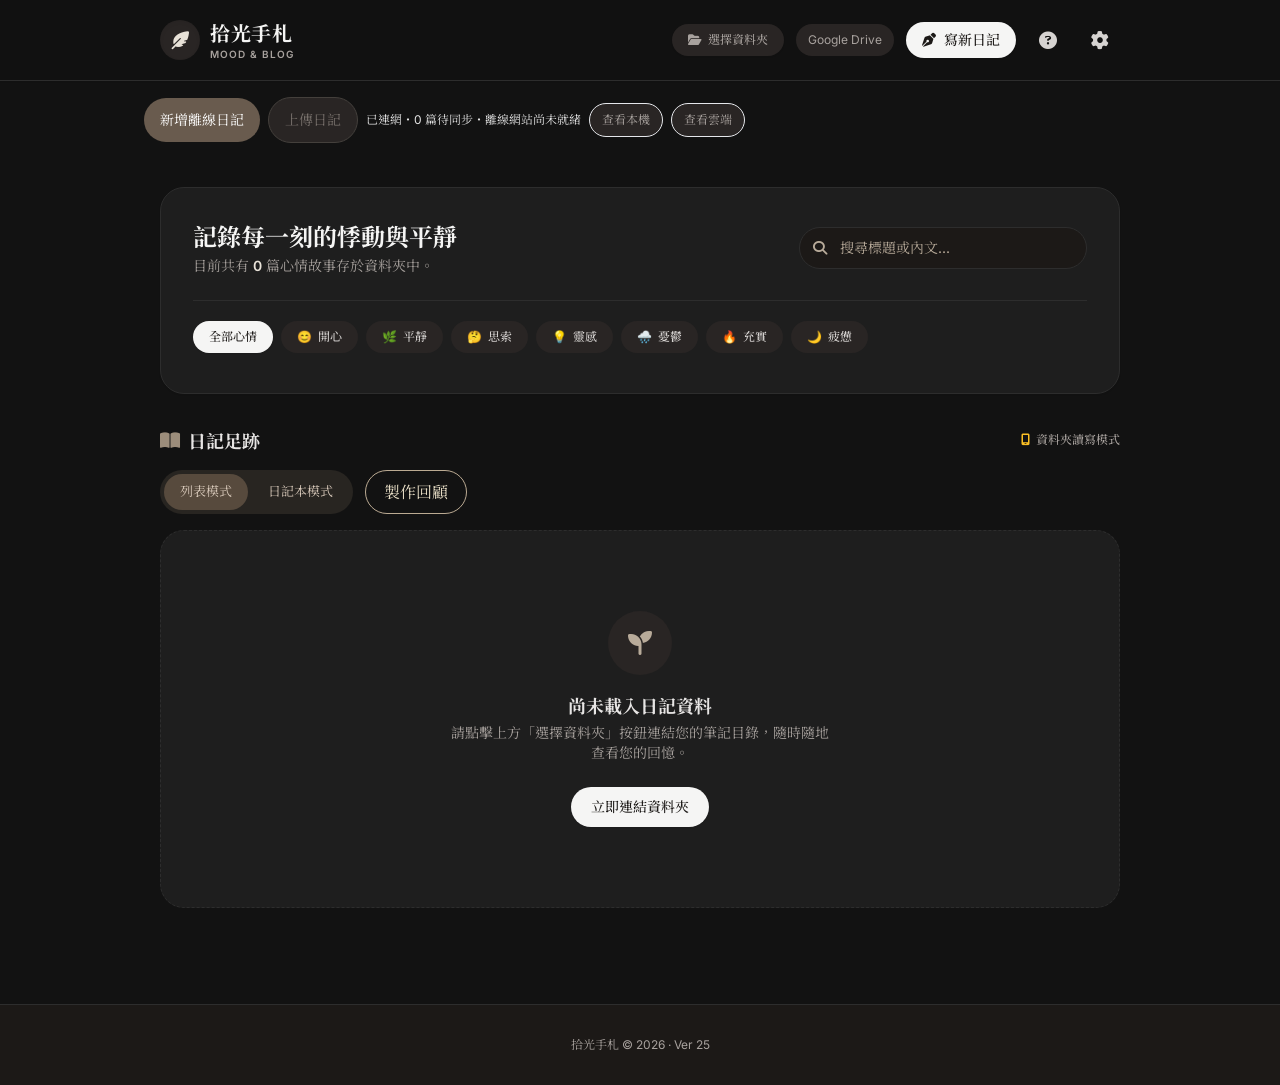
<file: index.html>
<!DOCTYPE html>
<html lang="zh-TW" class="h-full">
<head>
<link rel="manifest" href="manifest.webmanifest?v=25">
    <meta charset="UTF-8">
    <meta name="viewport" content="width=device-width, initial-scale=1.0">
    
    <link rel="icon" href="favicon.ico?v=11" sizes="any">
    <link rel="icon" type="image/png" sizes="32x32" href="icon-32.png?v=11">
    <link rel="icon" type="image/png" sizes="16x16" href="icon-16.png?v=11">
    <link rel="apple-touch-icon" sizes="180x180" href="icon-180.png?v=11">
    <meta name="theme-color" content="#695b4e">
    <title>拾光手札 - MOOD & BLOG JOURNAL</title>
    <!-- Tailwind CSS CDN -->
    <script src="./assets/tailwind.js?v=25"></script>
    <script>
        tailwind.config = {
            darkMode: 'class',
            theme: {
                extend: {
                    colors: {
                        warm: {
                            50: '#fcfbfa',
                            100: '#f5f2ed',
                            200: '#e8e2d8',
                            300: '#d4cbbe',
                            400: '#b8ab9a',
                            500: '#9c8d7b',
                            600: '#827363',
                            700: '#695b4e',
                            800: '#54483e',
                            900: '#453c34',
                        },
                        darkBg: '#121212',
                        darkCard: '#1e1e1e',
                        darkBorder: '#2d2d2d'
                    },
                    fontFamily: {
                        serif: ['"Noto Serif TC"', 'serif'],
                        sans: ['"Inter"', '"Plus Jakarta Sans"', 'sans-serif'],
                    }
                }
            }
        }
    </script>
    <link rel="preconnect" href="https://fonts.googleapis.com">
    <link rel="preconnect" href="https://fonts.gstatic.com" crossorigin>
    <link href="https://fonts.googleapis.com/css2?family=Inter:wght@300;400;500;600;700&family=Noto+Serif+TC:wght@400;600;700&display=swap" rel="stylesheet">
    <link rel="stylesheet" href="./assets/fontawesome.css?v=25">
    <style>
        body {
            font-family: 'Inter', 'Noto Serif TC', sans-serif;
            background-color: #fcfbfa;
            color: #453c34;
            -webkit-tap-highlight-color: transparent;
        }
        .dark body {
            background-color: #121212;
            color: #e5e5e5;
        }
        .serif-title {
            font-family: 'Noto Serif TC', serif;
        }
        ::-webkit-scrollbar {
            width: 5px;
            height: 5px;
        }
        ::-webkit-scrollbar-track {
            background: transparent;
        }
        ::-webkit-scrollbar-thumb {
            background: #d4cbbe;
            border-radius: 3px;
        }
        .dark ::-webkit-scrollbar-thumb {
            background: #444;
        }
        .fade-in {
            animation: fadeIn 0.25s ease-in-out forwards;
        }
        @keyframes fadeIn {
            from { opacity: 0; transform: translateY(6px); }
            to { opacity: 1; transform: translateY(0); }
        }
        /* Stack folder and Drive controls on phones; keep the existing wide layout. */
        @media (max-width: 639px) {
            header .journal-header-layout {
                display: grid;
                grid-template-columns: minmax(0, 1fr) auto auto;
                gap: 10px 8px;
                padding-top: 12px;
                padding-bottom: 12px;
            }
            header .journal-header-brand { grid-column: 1; grid-row: 1; min-width: 0; }
            header .journal-header-brand > div:first-child { flex-shrink: 0; }
            header .journal-header-brand h1, header .journal-header-brand p { white-space: nowrap; }
            header .journal-header-actions { display: contents; }
            header .journal-header-actions > * { margin-left: 0 !important; }
            header .journal-header-manual { grid-column: 2; grid-row: 1; }
            header .journal-header-settings { grid-column: 3; grid-row: 1; }
            header .journal-header-manual, header .journal-header-settings { width: 44px; height: 44px; }
            header .journal-header-folder {
                grid-column: 1 / -1; grid-row: 2;
                min-width: 0; width: 100%; min-height: 44px;
                justify-content: center;
            }
            header .journal-header-folder i { flex-shrink: 0; }
            header .journal-header-folder #dirLabel { min-width: 0; max-width: none; white-space: normal; overflow-wrap: anywhere; }
            header .journal-header-drive {
                grid-column: 1 / -1; grid-row: 3;
                min-width: 0; width: 100%; min-height: 44px; white-space: nowrap;
            }
        }
            #dirBtn, #driveBtn { background: #f2efeb; color: #685c50; }
        #dirBtn[data-connected="true"], #driveBtn[data-connected="true"] { background: #68594b; color: #fff; }
        .dark #dirBtn, .dark #driveBtn { background: #292524; color: #a8a29e; }
        .dark #dirBtn[data-connected="true"], .dark #driveBtn[data-connected="true"] { background: #d6c9bc; color: #292524; }
        #dirLabel { white-space: normal; overflow-wrap: anywhere; }
        .journal-editor-fields { display:grid; grid-template-columns:repeat(auto-fit,minmax(min(100%,13rem),1fr)); gap:1rem; }
        .journal-editor-fields > div { min-width:0; }
        .journal-editor-fields input, .journal-editor-fields select { display:block; width:100%; min-width:0; max-width:100%; min-inline-size:0; box-sizing:border-box; }
        #postDate { appearance:none; -webkit-appearance:none; min-height:44px; }
        #postDate::-webkit-date-and-time-value { min-width:0; text-align:left; }
            #folderSyncBtn:disabled, #newOfflineDiaryBtn:disabled, #uploadDiaryBtn:disabled { background: #e7e5e4; color: #a8a29e; border-color: #e7e5e4; cursor: not-allowed; box-shadow: none; }
        .dark #newOfflineDiaryBtn:disabled, .dark #uploadDiaryBtn:disabled { background: #292524; color: #78716c; border-color: #44403c; }
            #viewLocalSourceBtn, #viewDriveSourceBtn { background: #f2efeb; color: #685c50; }
        #viewLocalSourceBtn[aria-pressed="true"], #viewDriveSourceBtn[aria-pressed="true"] { background: #68594b; color: #fff; border-color: #68594b; }
        .dark #viewLocalSourceBtn, .dark #viewDriveSourceBtn { background: #292524; color: #a8a29e; }
        .dark #viewLocalSourceBtn[aria-pressed="true"], .dark #viewDriveSourceBtn[aria-pressed="true"] { background: #d6c9bc; color: #292524; border-color: #d6c9bc; }
    #conflictChoices[hidden], #folderConflictsBtn[hidden], #conflictBackupBtn[hidden] { display:none; }
    #viewContent .journal-photo { margin:10px 0; }
        #viewContent .journal-photo img { display:block; width:100%; height:auto; border:0; }
        #viewContent .view-photo-slot[data-loaded="true"] { height:auto; display:block; }
    #viewContent .view-photo-slot { height:clamp(180px,40vh,320px); display:flex; align-items:center; justify-content:center; color:#9a8b7d; font-size:12px; }
    #operationRecordsPanel[hidden], #performanceRecordsPanel[hidden] { display:none; }
        .system-record-tab[aria-selected="true"] { background:#68594b;color:white; }
        .dark .system-record-tab[aria-selected="true"] { background:#d6c9bc;color:#292524; }
    button:focus-visible, a:focus-visible, select:focus-visible, input:focus-visible, textarea:focus-visible { outline:2px solid #9a8b7d; outline-offset:3px; }
    
    /* Mobile reading/editing: keep the viewport stable; photos retain their own controls. */
    @media (any-pointer: coarse) {
        #editorModal input:not([type="file"]):not([type="checkbox"]):not([type="radio"]),
        #editorModal textarea, #editorModal select,
        #bookWindow input:not([type="file"]), #bookWindow select { font-size:16px !important; }
        #editorModal, #viewModal, #bookWindow { touch-action:pan-y; }
        #bookWindow #bookHomeSpread,
        #bookWindow #bookHomeSpread.book-home-zoomed,
        #bookWindow #bookHomeSpread.book-home-zoomed * { touch-action:pan-y !important; }
        #editorModal .book-paper-wrap { touch-action:pan-y; }
        #bookWindow #bookHomeSpread .free-photo.free-selected,
        #bookWindow #bookHomeSpread .free-photo button,
        #editorModal .book-photo, #editorModal .book-photo-overlay button,
        #editorModal .book-resize, #editorModal .book-rotate { touch-action:none !important; }
    }
    </style>
<link rel="stylesheet" href="./weather.css?v=25">
<script src="./photo-compression.js?v=25"></script>
<script src="./moon-phase.js?v=25"></script>
<link rel="stylesheet" href="./book-window.css?v=25"><link rel="stylesheet" href="./memories.css?v=25"></head>
<body class="h-full flex flex-col justify-between selection:bg-warm-200 dark:selection:bg-stone-700 transition-colors duration-300">

    <input type="file" id="directoryInput" webkitdirectory multiple hidden onchange="app.loadPostsFromFiles(event)">

    <script src="https://accounts.google.com/gsi/client" async defer></script>
    <div id="weatherLayer" hidden aria-hidden="true"><canvas id="dynamicBgCanvas"></canvas><div id="celestialObjects" class="fixed inset-0 pointer-events-none overflow-hidden"></div><div id="lightningOverlay" class="lightning-overlay"></div><div id="snowDriftGround" class="snow-drift-ground"></div></div>
    <header class="sticky top-0 z-30 backdrop-blur-md bg-warm-50/85 dark:bg-darkBg/85 border-b border-warm-200 dark:border-darkBorder shadow-sm">
        <div class="journal-header-layout max-w-5xl mx-auto px-4 sm:px-6 lg:px-8 h-18 sm:h-20 flex items-center justify-between">
            <div class="journal-header-brand flex items-center space-x-2.5 cursor-pointer" onclick="app.switchHome()">
                <div class="w-9 h-9 sm:w-10 sm:h-10 rounded-full bg-warm-200 dark:bg-stone-800 flex items-center justify-center text-warm-800 dark:text-warm-200 shadow-inner">
                    <i class="fa-solid fa-feather-pointed text-sm sm:text-lg"></i>
                </div>
                <div>
                    <h1 class="serif-title text-base sm:text-xl font-bold tracking-wide text-warm-900 dark:text-stone-100">拾光手札</h1>
                    <p class="text-[9px] sm:text-[10px] text-warm-500 dark:text-stone-400 font-sans tracking-widest uppercase font-semibold">Mood & Blog</p>
                </div>
            </div>

            <div class="journal-header-actions flex items-center space-x-1.5 sm:space-x-3">
                <button onclick="app.pickDirectory()" id="dirBtn" class="journal-header-folder px-3 sm:px-4 py-2 bg-warm-700 hover:bg-warm-800 text-white text-xs font-medium rounded-full shadow-sm transition-all duration-200 flex items-center space-x-1.5">
                    <i class="fa-solid fa-folder-open"></i>
                    <span id="dirLabel" class="max-w-[80px] sm:max-w-none truncate">選擇資料夾</span>
                </button>
                <button onclick="app.connectDrive()" id="driveBtn" class="journal-header-drive px-3 py-2 bg-warm-100 dark:bg-stone-800 rounded-full text-xs" title="登入並連接 Google Drive">Google Drive</button>
                <button onclick="app.openEditor()" data-write-action class="hidden sm:flex px-4 py-2 bg-warm-800 hover:bg-warm-900 dark:bg-stone-100 dark:text-stone-900 text-warm-50 text-sm font-medium rounded-full shadow-sm transition-all items-center space-x-2">
                    <i class="fa-solid fa-pen-nib"></i>
                    <span>寫新日記</span>
                </button>
                <button onclick="app.openManualModal()" class="journal-header-manual w-9 h-9 sm:w-10 sm:h-10 rounded-full hover:bg-warm-200/60 dark:hover:bg-stone-800 text-warm-700 dark:text-stone-300 transition-colors flex items-center justify-center" title="操作手冊">
                    <i class="fa-solid fa-circle-question text-base sm:text-lg"></i>
                </button>
                <button onclick="app.openSettings()" class="journal-header-settings w-9 h-9 sm:w-10 sm:h-10 rounded-full hover:bg-warm-200/60 dark:hover:bg-stone-800 text-warm-700 dark:text-stone-300 transition-colors flex items-center justify-center" title="設定與偏好">
                    <i class="fa-solid fa-gear text-base sm:text-lg"></i>
                </button>
            </div>
        </div>
    </header>

    <button id="resumeDirectoryBtn" hidden onclick="app.resumeDirectory()" class="mx-auto mt-3 max-w-full px-4 py-3 rounded-full bg-warm-700 text-white text-sm" style="display:none;overflow-wrap:anywhere"></button>

    <section class="max-w-5xl w-full mx-auto px-4 mt-4 memory-offline-toolbar" aria-label="離線日記">
        <div class="flex flex-wrap gap-2 items-center">
            <button id="newOfflineDiaryBtn" onclick="app.openOfflineEditor()" class="px-4 py-3 rounded-full bg-warm-700 text-white text-sm">新增離線日記</button>
            <button id="uploadDiaryBtn" disabled onclick="app.uploadDiaries()" class="px-4 py-3 rounded-full border text-sm">上傳日記</button>
            <span id="offlineStatus" class="text-xs" role="status">正在讀取本機日記…</span>
            <button id="folderSyncBtn" disabled onclick="app.syncFolders()" class="border rounded-full px-3 py-2 text-xs">立即同步</button><button id="viewLocalSourceBtn" aria-pressed="false" onclick="app.showSource('local')" class="border rounded-full px-3 py-2 text-xs">查看本機</button><button id="viewDriveSourceBtn" aria-pressed="false" onclick="app.showSource('drive')" class="border rounded-full px-3 py-2 text-xs">查看雲端</button>
        </div>
        <button id="folderConflictsBtn" hidden onclick="app.openFolderConflicts()" class="border rounded-full px-3 py-2 text-xs mt-2">處理同步衝突</button>
        <div id="offlineEntries" class="mt-3 space-y-2"></div>
    </section>
    <main class="flex-grow max-w-5xl w-full mx-auto px-4 sm:px-6 lg:px-8 py-6 sm:py-8 space-y-6 sm:space-y-8">
        
        <section class="bg-white dark:bg-darkCard border border-warm-200 dark:border-darkBorder rounded-3xl p-5 sm:p-8 shadow-sm transition-colors">
            <div class="flex flex-col md:flex-row md:items-center justify-between gap-4">
                <div>
                    <h2 class="serif-title text-xl sm:text-2xl font-bold text-warm-900 dark:text-stone-100">記錄每一刻的悸動與平靜</h2>
                    <p class="text-xs sm:text-sm text-warm-500 dark:text-stone-400 mt-1">目前共有 <span id="totalCount" class="font-semibold text-warm-800 dark:text-warm-200">0</span> 篇心情故事存於資料夾中。</p>
                </div>
                <div class="relative w-full md:w-72">
                    <span class="absolute inset-y-0 left-0 flex items-center pl-3.5 pointer-events-none text-warm-400">
                        <i class="fa-solid fa-magnifying-glass text-sm"></i>
                    </span>
                    <input type="text" id="searchInput" oninput="app.handleSearch(this.value)" placeholder="搜尋標題或內文..." class="w-full pl-10 pr-4 py-2.5 bg-warm-50 dark:bg-stone-900 border border-warm-200 dark:border-darkBorder rounded-full text-sm text-warm-800 dark:text-stone-200 placeholder-warm-400 focus:outline-none focus:ring-2 focus:ring-warm-400 transition-all">
                </div>
            </div>

            <div class="mt-5 sm:mt-6 pt-4 sm:pt-5 border-t border-warm-100 dark:border-darkBorder flex items-center gap-2 overflow-x-auto pb-2 scrollbar-none" id="moodFiltersContainer">
            </div>
        </section>

        <section>
            <div class="flex items-center justify-between mb-4">
                <h3 class="serif-title text-base sm:text-lg font-bold text-warm-800 dark:text-stone-200 flex items-center gap-2">
                    <i class="fa-solid fa-book-open text-warm-500"></i>
                    <span>日記足跡</span>
                </h3>
                <div class="text-[11px] sm:text-xs text-warm-500 dark:text-stone-400 flex items-center gap-1.5 font-medium">
                    <i class="fa-solid fa-mobile-screen text-amber-600 dark:text-amber-400"></i>
                    <span id="deviceModeHint">行動瀏覽模式</span>
                </div>
            </div>

            <div id="postsContainer" class="grid grid-cols-1 md:grid-cols-2 gap-5 sm:gap-6">
            </div>

            <nav id="pagination" aria-label="日記分頁" class="mt-6 flex flex-wrap items-center justify-center gap-2" hidden></nav>

            <div id="emptyState" class="hidden py-16 sm:py-20 text-center bg-white dark:bg-darkCard border border-dashed border-warm-300 dark:border-darkBorder rounded-3xl px-4">
                <div class="w-14 h-14 sm:w-16 sm:h-16 bg-warm-100 dark:bg-stone-800 rounded-full flex items-center justify-center mx-auto text-warm-400 text-xl sm:text-2xl mb-4">
                    <i class="fa-solid fa-seedling"></i>
                </div>
                <h4 class="serif-title text-base sm:text-lg font-bold text-warm-800 dark:text-stone-200">尚未載入日記資料</h4>
                <p class="text-xs sm:text-sm text-warm-500 dark:text-stone-400 max-w-sm mx-auto mt-1 mb-6">請點擊上方「選擇資料夾」按鈕連結您的筆記目錄，隨時隨地查看您的回憶。</p>
                <button onclick="app.pickDirectory()" class="px-5 py-2.5 bg-warm-800 hover:bg-warm-900 dark:bg-stone-100 dark:text-stone-900 text-warm-50 text-xs sm:text-sm font-medium rounded-full shadow-sm transition-all">
                    立即連結資料夾
                </button>
            </div>
        </section>
    </main>

    <!-- 手機版懸浮寫作按鈕 (FAB) -->
    <button onclick="app.openEditor()" data-write-action class="sm:hidden fixed bottom-6 right-6 z-40 w-14 h-14 bg-warm-800 dark:bg-stone-100 dark:text-stone-900 text-warm-50 rounded-full shadow-2xl flex items-center justify-center text-xl transition-transform active:scale-95" title="寫新日記">
        <i class="fa-solid fa-pen-nib"></i>
    </button>

    <footer class="bg-warm-100 dark:bg-stone-900 border-t border-warm-200 dark:border-darkBorder mt-16 py-6 sm:py-8 text-center text-xs text-warm-500 dark:text-stone-400 transition-colors">
        <p>拾光手札 &copy; 2026 · <span data-release-version>Ver 25</span></p>
    </footer>

    <!-- 操作手冊 Modal -->
    <div id="manualModal" class="fixed inset-0 z-50 bg-warm-900/40 dark:bg-black/60 backdrop-blur-sm flex items-center justify-center p-4 sm:p-6 hidden overflow-y-auto">
        <div class="bg-white dark:bg-darkCard rounded-3xl shadow-2xl max-w-xl w-full max-h-[90vh] flex flex-col border border-warm-200 dark:border-darkBorder fade-in">
            <div class="px-6 py-5 border-b border-warm-100 dark:border-darkBorder flex items-center justify-between">
                <h3 class="serif-title text-lg sm:text-xl font-bold text-warm-900 dark:text-stone-100 flex items-center gap-2">
                    <i class="fa-solid fa-circle-question text-warm-500"></i>
                    <span>拾光手札行動操作手冊</span>
                </h3>
                <button onclick="app.closeManualModal()" aria-label="關閉手冊" class="w-8 h-8 rounded-full hover:bg-warm-100 dark:hover:bg-stone-800 flex items-center justify-center text-warm-500 transition-colors">
                    <i class="fa-solid fa-xmark text-lg"></i>
                </button>
            </div>
            <div class="p-5 sm:p-6 overflow-y-auto space-y-5 text-xs sm:text-sm text-warm-700 dark:text-stone-300 leading-relaxed font-sans flex-grow">
                <section class="space-y-2"><h4 class="font-bold text-sm">1．選擇使用方式</h4><p><strong>手機：</strong>設定筆記資料夾網址 → 儲存設定 → Google Drive 登入。請用 Safari 或 Chrome 新分頁；LINE 內建瀏覽器可能無法登入。</p><p><strong>電腦本機：</strong>選擇資料夾後寫作，文章與照片只存該資料夾。本機唯讀模式不能修改原檔。</p></section>
                <section class="space-y-2"><h4 class="font-bold text-sm">2．寫作與閱讀</h4><p>按「寫新日記」或筆尖新增，開啟文章後可編輯或刪除。選照片後自動壓縮，相簿原檔不變；透明圖片與動畫保留原格式。</p><p>搜尋與心情篩選涵蓋全部日記，每頁 12 篇。文字先顯示，照片接近閱讀位置再載入；失敗可重試。視窗按 X 或 Esc 關閉，關閉不會自動儲存。</p></section>
                <section class="space-y-2"><h4 class="font-bold text-sm">3．離線與上傳</h4><p>先連網設定雲端資料夾，確認「離線網站已就緒」。離線可新增日記；已連接資料來源時改用「寫新日記」。</p><p>雲端寫作先存此裝置，網頁開著、連網且授權有效後上傳。「上傳日記」只處理待傳資料，不匯入整個本機列表。照片讀取失敗可在待傳區重新選取原照片，並匯出最新文字。</p><p><strong>清除網站資料前，先確認全部日記已同步。</strong>正常重新整理會保留待傳資料；無痕模式、換裝置或清除網站資料可能失去暫存。關閉網頁或鎖定手機後不保證背景上傳，也不保證離線可讀全部雲端日記。</p></section>
                <section class="space-y-2"><h4 class="font-bold text-sm">4．本機與雲端同步</h4><p>兩邊連接後按「立即同步」，或在設定啟用自動同步；手機不需勾選。自動同步在儲存或恢復連線後執行，閱讀與編輯時暫緩。</p><p>衝突時可比較版本，選本機、雲端、兩版保留或稍後處理；覆寫前備份。背景不刪除，手動刪除逐篇確認。</p><p><strong>本機若是 Google Drive 電腦版的同步資料夾，請由電腦版同步，不要再執行拾光手札雙向同步。</strong>請保留 .shiguang-sync.json 與 .shiguang-backups；它們記錄對應與備份，也可能被電腦版上傳。</p></section>
                <section class="space-y-2"><h4 class="font-bold text-sm">5．日記本模式</h4><p>以單指向左翻下一頁、向右翻上一頁，雙指保留縮放；放大後可移動內容，不滑動翻頁。先點照片再拖曳編排，原翻頁按鈕保留。雙頁模式由新到舊；奇數頁的補齊空白放在最前面，最後不留白。空白不計入日記頁數，也不會自動建立新日記。</p><p>列表與日記本各自保存照片排列及文字間距，實際文字內容共用；無法安全對應時保留原排版並提示。點「日記本模式」開啟閱讀視窗；「關閉」會先保存並回到列表位置，電腦也可按 Esc。保存失敗時保留視窗；照片操作或其他對話框優先處理。點文字輸入；照片可拖曳、縮放、旋轉與調整前後，同篇可跨頁移動。文字過長或新增照片時可接續分頁，也能手動增刪頁及跳頁。</p><p>修改先快速保存至此裝置，停止操作約 10 秒後合併同步；手動立即同步可提早提交。上傳中可繼續編排，新修改將接續處理。「已保存至本機」表示本機完成；「等待雲端同步」仍未上傳，須看到「雲端同步完成」。失敗時保留頁面，依提示重試、匯出草稿或處理衝突。草稿與待傳只存在目前裝置，請勿清除網站資料。</p></section><details class="border border-warm-200 dark:border-darkBorder rounded-xl p-3"><summary class="cursor-pointer font-semibold">設定與問題排查</summary><div class="mt-3 space-y-2"><p>更換雲端資料夾：齒輪 → 修改網址 → 儲存設定 → 登入。待傳日記仍綁定原資料夾。</p><p>回到雲端頁面會背景更新，也可按「更新雲端列表」。上傳失敗請檢查網路、授權與資料夾編輯權限。</p><p>「系統紀錄」預設顯示操作結果，可切換效能診斷；兩者分別清除。衝突備份可另行查看、下載。</p><p>動態天象預設關閉，啟用後與外觀日夜連動；點「取得所在地天氣」才要求定位。</p><p><a href="./完整設定說明.html" target="_blank" rel="noopener" class="underline">Google Cloud 與部署設定說明</a></p></div></details>
            </div>
            <div class="px-6 py-4 bg-warm-50/60 dark:bg-stone-900/50 border-t border-warm-100 dark:border-darkBorder flex items-center justify-end rounded-b-3xl">
                <button onclick="app.closeManualModal()" class="px-6 py-2 bg-warm-800 hover:bg-warm-900 dark:bg-stone-100 dark:text-stone-900 text-warm-50 text-xs font-medium rounded-full transition-all shadow-sm">我知道了</button>
            </div>
        </div>
    </div>

    <!-- 編輯器 Modal -->
    <div id="editorModal" class="fixed inset-0 z-50 bg-warm-900/40 dark:bg-black/60 backdrop-blur-sm flex items-center justify-center p-4 sm:p-6 hidden overflow-y-auto">
        <div class="bg-white dark:bg-darkCard rounded-3xl shadow-2xl max-w-2xl w-full max-h-[90vh] flex flex-col border border-warm-200 dark:border-darkBorder fade-in">
            <div class="px-6 py-5 border-b border-warm-100 dark:border-darkBorder flex items-center justify-between">
                <h3 id="editorModalTitle" class="serif-title text-lg sm:text-xl font-bold text-warm-900 dark:text-stone-100">撰寫新日記</h3>
                <button onclick="app.closeEditor()" aria-label="關閉編輯器" class="w-8 h-8 rounded-full hover:bg-warm-100 dark:hover:bg-stone-800 flex items-center justify-center text-warm-500 transition-colors">
                    <i class="fa-solid fa-xmark text-lg"></i>
                </button>
            </div>
            <div class="p-5 sm:p-6 overflow-y-auto space-y-4 sm:space-y-5 flex-grow text-xs sm:text-sm">
                <input type="hidden" id="editPostId">
                <input type="hidden" id="editOldFolder">
                <input type="hidden" id="editOldYearFolder">
                <div>
                    <label class="block text-[11px] sm:text-xs font-semibold text-warm-600 dark:text-stone-400 uppercase tracking-wider mb-2">文章標題</label>
                    <input type="text" id="postTitle" placeholder="今天發生了什麼特別的事嗎？..." class="w-full px-4 py-3 bg-warm-50 dark:bg-stone-900 border border-warm-200 dark:border-darkBorder rounded-2xl text-warm-900 dark:text-stone-100 placeholder-warm-400 focus:outline-none focus:ring-2 focus:ring-warm-400 text-sm sm:text-base transition-all font-medium">
                </div>
                <div class="journal-editor-fields">
                    <div>
                        <label class="block text-[11px] sm:text-xs font-semibold text-warm-600 dark:text-stone-400 uppercase tracking-wider mb-2">日期</label>
                        <input type="date" id="postDate" class="w-full px-3.5 py-3 bg-warm-50 dark:bg-stone-900 border border-warm-200 dark:border-darkBorder rounded-2xl text-warm-900 dark:text-stone-100 focus:outline-none focus:ring-2 focus:ring-warm-400 text-xs sm:text-sm transition-all">
                    </div>
                    <div>
                        <label class="block text-[11px] sm:text-xs font-semibold text-warm-600 dark:text-stone-400 uppercase tracking-wider mb-2">心情標籤</label>
                        <select id="postMood" class="w-full px-3.5 py-3 bg-warm-50 dark:bg-stone-900 border border-warm-200 dark:border-darkBorder rounded-2xl text-warm-900 dark:text-stone-100 focus:outline-none focus:ring-2 focus:ring-warm-400 text-xs sm:text-sm transition-all">
                        </select>
                    </div>
                    <div>
                        <label class="block text-[11px] sm:text-xs font-semibold text-warm-600 dark:text-stone-400 uppercase tracking-wider mb-2">手札風格</label>
                        <select id="postCategory" class="w-full px-3.5 py-3 bg-warm-50 dark:bg-stone-900 border border-warm-200 dark:border-darkBorder rounded-2xl text-warm-900 dark:text-stone-100 focus:outline-none focus:ring-2 focus:ring-warm-400 text-xs sm:text-sm transition-all">
                        </select>
                    </div>
                </div>
                <div>
                    <div class="flex items-center justify-between mb-2">
                        <label class="block text-[11px] sm:text-xs font-semibold text-warm-600 dark:text-stone-400 uppercase tracking-wider">心情內文與段落照片</label>
                        <label class="px-3 py-1 bg-warm-100 dark:bg-stone-800 hover:bg-warm-200 text-warm-700 dark:text-stone-300 rounded-lg text-xs font-medium cursor-pointer transition-all flex items-center gap-1.5">
                            <i class="fa-solid fa-image"></i>
                            <span>插入照片</span>
                            <input type="file" id="inlineImageInput" accept="image/*" multiple class="hidden" onchange="app.insertImageToContent(event)">
                        </label>
                    </div>
                    <textarea id="postContent" rows="7" placeholder="寫下早晨、午後與夜晚的點滴..." class="w-full px-4 py-3 bg-warm-50 dark:bg-stone-900 border border-warm-200 dark:border-darkBorder rounded-2xl text-warm-900 dark:text-stone-100 placeholder-warm-400 focus:outline-none focus:ring-2 focus:ring-warm-400 text-xs sm:text-sm transition-all leading-relaxed font-sans"></textarea>
                </div>
            </div>
            <div class="px-6 py-4 bg-warm-50/60 dark:bg-stone-900/50 border-t border-warm-100 dark:border-darkBorder flex items-center justify-end space-x-3 rounded-b-3xl">
                <button onclick="app.closeEditor()" class="px-5 py-2.5 bg-white dark:bg-stone-800 hover:bg-warm-100 dark:hover:bg-stone-700 border border-warm-300 dark:border-darkBorder text-warm-700 dark:text-stone-300 text-xs font-medium rounded-full transition-all">取消</button>
                <button onclick="app.savePost()" class="px-6 py-2.5 bg-warm-800 hover:bg-warm-900 dark:bg-stone-100 dark:text-stone-900 text-warm-50 text-xs font-medium rounded-full shadow-sm transition-all">儲存日記</button>
            </div>
        </div>
    </div>

    <!-- 檢視 Modal -->
    <div id="viewModal" class="fixed inset-0 z-50 bg-warm-900/50 dark:bg-black/70 backdrop-blur-sm flex items-center justify-center p-4 sm:p-6 hidden overflow-y-auto">
        <div class="bg-white dark:bg-darkCard rounded-3xl shadow-2xl max-w-2xl w-full max-h-[90vh] flex flex-col border border-warm-200 dark:border-darkBorder fade-in">
            <div class="px-5 sm:px-6 py-4 border-b border-warm-100 dark:border-darkBorder flex items-center justify-between">
                <div class="flex items-center space-x-2">
                    <span id="viewMoodBadge" class="px-3 py-1 bg-warm-100 dark:bg-stone-800 text-warm-800 dark:text-stone-200 rounded-full text-xs font-medium flex items-center gap-1.5"></span>
                    <span id="viewDate" class="text-xs text-warm-500 dark:text-stone-400 font-sans"></span>
                </div>
                <button onclick="app.closeViewModal()" aria-label="關閉日記" class="w-8 h-8 rounded-full hover:bg-warm-100 dark:hover:bg-stone-800 flex items-center justify-center text-warm-500 transition-colors">
                    <i class="fa-solid fa-xmark text-lg"></i>
                </button>
            </div>
            <div class="p-5 sm:p-8 overflow-y-auto space-y-5 flex-grow">
                <h2 id="viewTitle" class="serif-title text-xl sm:text-2xl font-bold text-warm-900 dark:text-stone-100 leading-snug"></h2>
                <div id="viewContent" class="text-warm-800 dark:text-stone-300 leading-relaxed text-sm sm:text-base font-sans"></div>
            </div>
            <div class="px-5 sm:px-6 py-4 bg-warm-50/60 dark:bg-stone-900/50 border-t border-warm-100 dark:border-darkBorder flex items-center justify-between rounded-b-3xl">
                <div class="text-[11px] sm:text-xs text-warm-400 dark:text-stone-500" id="viewUpdatedAt">本機檔案</div>
                <div class="flex items-center space-x-2">
                    <button id="viewEditBtn" class="px-3.5 py-1.5 bg-white dark:bg-stone-800 hover:bg-warm-100 dark:hover:bg-stone-700 border border-warm-300 dark:border-darkBorder text-warm-700 dark:text-stone-300 text-xs font-medium rounded-full transition-all flex items-center gap-1">
                        <i class="fa-solid fa-pen"></i>
                        <span>編輯</span>
                    </button>
                    <button id="viewDeleteBtn" class="px-3.5 py-1.5 bg-red-50 dark:bg-red-950/40 hover:bg-red-100 text-red-600 text-xs font-medium rounded-full transition-all flex items-center gap-1">
                        <i class="fa-solid fa-trash-can"></i>
                        <span>刪除</span>
                    </button>
                </div>
            </div>
        </div>
    </div>


    <div id="operationLogModal" role="dialog" aria-modal="true" aria-labelledby="operationLogTitle" class="fixed inset-0 z-[60] bg-warm-900/40 dark:bg-black/60 backdrop-blur-sm flex items-center justify-center p-4 hidden">
        <div class="bg-white dark:bg-darkCard rounded-3xl shadow-2xl max-w-xl w-full max-h-[90vh] flex flex-col border border-warm-200 dark:border-darkBorder">
            <div class="px-6 py-4 border-b border-warm-100 dark:border-darkBorder flex items-center justify-between">
                <h3 id="operationLogTitle" class="font-semibold">系統紀錄</h3>
                <button id="closeOperationLogBtn" onclick="app.closeOperationLogs()" aria-label="關閉系統紀錄" class="w-8 h-8 rounded-full hover:bg-warm-100 dark:hover:bg-stone-800">✕</button>
            </div>
            <div class="p-5 overflow-y-auto min-h-0">
                <div class="flex gap-2 mb-4" role="tablist" aria-label="紀錄類型"><button id="operationRecordsTab" role="tab" aria-controls="operationRecordsPanel" onclick="app.selectSystemRecordTab('operations')" class="system-record-tab border rounded-full px-3 py-2 text-sm">操作紀錄</button><button id="performanceRecordsTab" role="tab" aria-controls="performanceRecordsPanel" onclick="app.selectSystemRecordTab('performance')" class="system-record-tab border rounded-full px-3 py-2 text-sm">效能診斷</button></div>
                <section id="operationRecordsPanel" role="tabpanel" aria-labelledby="operationRecordsTab"><p class="text-xs mb-3">最近 100 筆操作結果，重新整理後仍保留。清除不影響日記與同步識別資料。</p><button onclick="app.clearOperationLogs()" class="border rounded-full px-3 py-2 text-xs mb-3">清除操作紀錄</button><div id="syncedEntries" class="space-y-2 break-words"></div></section>
                <section id="performanceRecordsPanel" hidden role="tabpanel" aria-labelledby="performanceRecordsTab"><p class="text-xs mb-3">本次開啟最近 100 筆。耗時含排隊與網路等待，請求數可能含重疊背景工作；流程返回不代表同步成功。</p><div class="flex flex-wrap gap-2 mb-3"><button onclick="app.exportPerformanceRecords()" class="border rounded-full px-3 py-2 text-xs">匯出量測紀錄</button><button onclick="app.clearPerformanceRecords()" class="border rounded-full px-3 py-2 text-xs">清除效能紀錄</button></div><div id="performanceRows" class="space-y-2"></div></section>
            </div>
        </div>
    </div>
    <!-- 設定 Modal -->
    <div id="settingsModal" class="fixed inset-0 z-50 bg-warm-900/40 dark:bg-black/60 backdrop-blur-sm flex items-center justify-center p-4 hidden">
        <div class="bg-white dark:bg-darkCard rounded-3xl shadow-2xl max-w-md w-full max-h-[90vh] overflow-y-auto p-6 border border-warm-200 dark:border-darkBorder fade-in space-y-6">
            <div class="flex items-center justify-between border-b border-warm-100 dark:border-darkBorder pb-4">
                <h3 class="serif-title text-lg font-bold text-warm-900 dark:text-stone-100 flex items-center gap-2">
                    <i class="fa-solid fa-gear text-warm-500"></i>
                    <span>設定與偏好</span>
                </h3>
                <button onclick="app.closeSettings()" aria-label="關閉設定" class="w-8 h-8 rounded-full hover:bg-warm-100 dark:hover:bg-stone-800 flex items-center justify-center text-warm-500">
                    <i class="fa-solid fa-xmark text-lg"></i>
                </button>
            </div>

            <div class="space-y-5 text-sm">
                <section class="space-y-2" aria-labelledby="localStorageTitle">
                    <h4 id="localStorageTitle" class="font-semibold">系統紀錄</h4>
                    <p class="text-xs text-warm-500">查看同步結果與效能量測；衝突版本備份獨立保存。</p>
                    <button onclick="app.openOperationLogs()" class="border rounded-full px-3 py-2 text-xs">系統紀錄</button><button onclick="app.viewConflictBackups().catch(e=>app.showToast(e.message,'error'))" class="border rounded-full px-3 py-2 text-xs">衝突版本備份</button>
                </section>
                <div class="space-y-2">
<label class="flex items-center gap-2"><input id="folderSyncEnabled" type="checkbox" onchange="app.setFolderSyncEnabled(this.checked)"><span>自動同步本機與雲端</span></label>
                    <p id="folderSyncHint" class="text-xs text-warm-500">預設關閉。開啟後，本機儲存、恢復網路或回到頁面時延遲同步。閱讀與編輯期間暫緩；衝突及刪除請手動處理。</p>
                    <label for="driveClientId" class="block font-semibold">Google Drive 設定</label>
                    <input id="driveClientId" placeholder="Google OAuth 用戶端 ID" class="w-full p-2 rounded-lg border bg-warm-50 dark:bg-stone-900 text-xs">
                    <input id="driveFolderUrl" placeholder="筆記根資料夾的 Google Drive 網址或 ID" class="w-full p-2 rounded-lg border bg-warm-50 dark:bg-stone-900 text-xs" aria-label="Google Drive 筆記資料夾網址">
                    <p class="text-xs text-warm-500">設定只存於此瀏覽器。填入筆記資料夾後登入；需有編輯權限，刪除會移至雲端垃圾桶。</p>
                    <div class="flex flex-wrap gap-2">
                        <button onclick="app.saveDriveConfig()" class="px-3 py-2 rounded-lg bg-warm-200 dark:bg-stone-700">儲存設定</button>
                        <button onclick="app.connectDrive()" data-drive-connect class="px-3 py-2 rounded-lg bg-warm-800 text-white">登入並連接</button>
                        <button onclick="app.refreshDrive()" class="px-3 py-2 rounded-lg border">更新雲端列表</button>
                        <button onclick="app.disconnectConnections()" class="px-3 py-2 rounded-lg border">中斷連線</button>
                    </div>
                    <p class="text-xs text-warm-500">同時解除本機與 Google Drive 連線，不刪除日記。</p>
                </div>

                <div>
                    <label class="block text-xs font-semibold text-warm-600 dark:text-stone-400 uppercase tracking-wider mb-2">外觀模式 (Theme)</label>
                    <div class="grid grid-cols-3 gap-2">
                        <button onclick="app.setThemeMode('auto')" id="themeAutoBtn" class="py-2.5 px-3 rounded-xl border text-xs font-medium transition-all flex items-center justify-center gap-1.5"><i class="fa-solid fa-circle-half-stroke"></i> 自動</button>
                        <button onclick="app.setThemeMode('light')" id="themeLightBtn" class="py-2.5 px-3 rounded-xl border text-xs font-medium transition-all flex items-center justify-center gap-1.5"><i class="fa-solid fa-sun"></i> 白天</button>
                        <button onclick="app.setThemeMode('dark')" id="themeDarkBtn" class="py-2.5 px-3 rounded-xl border text-xs font-medium transition-all flex items-center justify-center gap-1.5"><i class="fa-solid fa-moon"></i> 深色</button>
                    </div>
                </div>

                <div>
                    <label for="weatherScene" class="block font-semibold mb-2">動態天象</label>
                    <select id="weatherScene" onchange="app.setWeatherMode(this.value)" class="w-full p-2 rounded-lg border bg-warm-50 dark:bg-stone-900"><option value="off">關閉</option><option value="auto">自動（日夜與已取得的天氣）</option><option value="sunny_day">白天晴朗</option><option value="sunny_night">黑夜星空、月相與彗星</option><option value="drizzle_day">白天毛毛雨</option><option value="drizzle_night">黑夜毛毛雨</option><option value="storm_day">白天雷雨</option><option value="storm_night">黑夜雷雨</option><option value="snow_day">白天下雪與積雪</option><option value="snow_night">黑夜下雪與積雪</option></select>
                    <p id="weatherStatusText" class="text-xs mt-2" role="status">動態天象已關閉</p>
                    <button onclick="app.fetchWeatherLocation()" class="border rounded-full px-3 py-2 text-xs mt-2">取得所在地天氣</button>
                    <p id="weatherLocationHint" class="text-xs mt-2 text-warm-500">自動情境預設取得臺北每日的日出、日落與天氣；點選後才要求定位。動畫遵循減少動態效果設定。</p>
                </div>
                <div>
                    <label class="block text-xs font-semibold text-warm-600 dark:text-stone-400 uppercase tracking-wider mb-2">文章列表檢視</label>
                    <div class="grid grid-cols-2 gap-2">
                        <button onclick="app.setViewMode('grid')" id="viewGridBtn" class="py-2.5 px-3 rounded-xl border text-xs font-medium transition-all flex items-center justify-center gap-1.5"><i class="fa-solid fa-table-cells"></i> 卡片網格</button>
                        <button onclick="app.setViewMode('list')" id="viewListBtn" class="py-2.5 px-3 rounded-xl border text-xs font-medium transition-all flex items-center justify-center gap-1.5"><i class="fa-solid fa-list-ul"></i> 條列清單</button>
                    </div>
                </div>
                <p class="text-xs text-warm-500 dark:text-stone-400 text-center pt-2" data-release-version>Ver 25｜更新日期：2026-11-03</p>
            </div>
        </div>
    </div>

    <div id="toast" role="status" aria-live="polite" class="fixed bottom-20 sm:bottom-6 right-6 z-50 transform translate-y-20 opacity-0 transition-all duration-300 max-w-xs sm:max-w-sm bg-warm-900 text-warm-50 dark:bg-stone-100 dark:text-stone-900 px-4 sm:px-5 py-3 rounded-2xl shadow-xl flex items-center space-x-3 text-xs sm:text-sm">
        <i id="toastIcon" class="fa-solid fa-circle-check text-emerald-400"></i>
        <span id="toastMessage">操作成功</span>
    </div>

    <script>
        const MOODS = [
            { id: 'happy', name: '開心', emoji: '😊', color: 'bg-amber-100 text-amber-800 border-amber-200 dark:bg-amber-950/50 dark:text-amber-300 dark:border-amber-900' },
            { id: 'calm', name: '平靜', emoji: '🌿', color: 'bg-emerald-50 text-emerald-800 border-emerald-200 dark:bg-emerald-950/50 dark:text-emerald-300 dark:border-emerald-900' },
            { id: 'thoughtful', name: '思索', emoji: '🤔', color: 'bg-indigo-50 text-indigo-800 border-indigo-200 dark:bg-indigo-950/50 dark:text-indigo-300 dark:border-indigo-900' },
            { id: 'inspired', name: '靈感', emoji: '💡', color: 'bg-yellow-50 text-yellow-800 border-yellow-200 dark:bg-yellow-950/50 dark:text-yellow-300 dark:border-yellow-900' },
            { id: 'melancholy', name: '憂鬱', emoji: '🌧️', color: 'bg-blue-50 text-blue-800 border-blue-200 dark:bg-blue-950/50 dark:text-blue-300 dark:border-blue-900' },
            { id: 'energetic', name: '充實', emoji: '🔥', color: 'bg-orange-50 text-orange-800 border-orange-200 dark:bg-orange-950/50 dark:text-orange-300 dark:border-orange-900' },
            { id: 'tired', name: '疲憊', emoji: '🌙', color: 'bg-stone-100 text-stone-700 border-stone-200 dark:bg-stone-800 dark:text-stone-300 dark:border-stone-700' }
        ];

        const CATEGORIES = [
            { id: 'note', name: '圖文札記', icon: 'fa-feather' },
            { id: 'photo', name: '影像紀錄', icon: 'fa-camera' },
            { id: 'light', name: '隨筆光影', icon: 'fa-sun' },
            { id: 'life', name: '生活足跡', icon: 'fa-footprints' }
        ];

        class BlogJournalApp {
            constructor() {
                this.rootDirHandle = null;
                this.sourceMode = 'local';
                this.driveToken = null;
                this.driveExpires = 0;
                this.driveRoot = null;
                this.driveBusy = false;
                this.localPosts = []; this.drivePosts = []; this.driveReadOnly = true;
                this.readOnly = typeof window.showDirectoryPicker !== 'function';
                this.posts = [];
                this.currentPage = 1;
                this.pageSize = 12;
                this.currentFilter = 'all';
                this.searchQuery = '';
                this.stagedImages = {};
                this.viewMode = 'grid';
                this.themeMode = 'auto';
                this.init();
            }

            init() {
                window.addEventListener('online', () => { this.scheduleFolderAutoSync(true); this.scheduleCloudListRefresh(); });
                window.addEventListener('focus', () => { this.scheduleFolderAutoSync(); this.scheduleCloudListRefresh(); });
                document.addEventListener('visibilitychange', () => { if (!document.hidden) this.scheduleCloudListRefresh(); });
                document.addEventListener('keydown', event => {
                    if (event.key !== 'Escape' || event.isComposing || event.defaultPrevented) return;
                    const dialogs = [
                        ['manualModal', () => this.closeManualModal()],
                        ['editorModal', () => this.closeEditor()],
                        ['viewModal', () => this.closeViewModal()],
                        ['settingsModal', () => this.closeSettings()],
                        ['operationLogModal', () => this.closeOperationLogs()],
                        ['conflictModal', () => this.closeConflictModal()]
                    ];
                    const visible = dialogs.filter(([id]) => !document.getElementById(id).classList.contains('hidden'));
                    if (!visible.length) return;
                    event.preventDefault();
                    visible[visible.length - 1][1]();
                });
                this.loadSettings();
                this.renderMoodFilters();
                this.renderSelectOptions();
                this.renderPosts();
                this.updateStats();
                this.applyTheme();
                this.checkPlatform();
                this.connectionReady = this.restoreConnections();
                this.offlineReady = this.refreshOffline();
                setInterval(() => this.updateOfflineButtons(), 30000);
                window.addEventListener('online', () => this.syncOffline(false,'恢復網路'));
                window.addEventListener('offline', () => this.refreshOffline());
                this.offlineTimer = setInterval(() => this.syncOffline(false,'定時待傳檢查'), 60000);
                if ('serviceWorker' in navigator && (location.protocol === 'https:' || location.hostname === 'localhost' || location.hostname === '127.0.0.1')) {
                    navigator.serviceWorker.register('./sw.js').then(() => navigator.serviceWorker.ready).then(() => { this.offlineShellReady = true; this.refreshOffline(); }).catch(() => this.showToast('離線網站快取尚未完成，請連網後重新開啟', 'error'));
                }
            }

            showSource(mode) {
                if (this.driveBusy && !this.offlineSyncing && !this.folderSyncBusy) return;
                if (mode === 'local' && !this.rootDirHandle) return this.showToast('請先選擇本機資料夾', 'error');
                if (mode === 'drive' && !this.driveRoot) return this.showToast('請先登入 Google Drive', 'error');
                this.closeEditor(); this.closeViewModal();
                this.sourceMode = mode; this.posts = mode === 'local' ? this.localPosts : this.drivePosts;
                this.readOnly = mode === 'local' ? false : this.driveReadOnly;
                
                this.currentPage = 1; this.checkPlatform(); this.renderPosts(); this.updateStats();
                if (mode === 'drive') this.scheduleCloudListRefresh();
            }

            checkPlatform() {
                const hasLocalSource = !!(this.rootDirHandle || this.localDirectoryName);
                document.getElementById('viewLocalSourceBtn').setAttribute('aria-pressed', String(this.sourceMode === 'local' && hasLocalSource));
                document.getElementById('viewDriveSourceBtn').setAttribute('aria-pressed', String(this.sourceMode === 'drive' && !!this.driveRoot));
                this.updateOfflineButtons();
                const localName = this.rootDirHandle?.name || this.localDirectoryName || '';
                const folderButton = document.getElementById('dirBtn');
                const driveButton = document.getElementById('driveBtn');
                folderButton.dataset.connected = String(!!localName);
                driveButton.dataset.connected = String(!!(this.driveRoot && this.driveToken && Date.now() < this.driveExpires));
                document.getElementById('dirLabel').textContent = localName ? '本機：' + localName : '選擇資料夾';
                folderButton.title = localName ? '已選擇本機資料夾：' + localName : '選擇本機資料夾';
                driveButton.title = driveButton.dataset.connected === 'true' ? '已連接 Google Drive：' + this.driveRoot.name : '登入並連接 Google Drive';
                if (this.sourceMode === 'drive') {
                    document.getElementById('deviceModeHint').textContent = this.readOnly ? 'Google Drive 唯讀（資料夾權限不足）' : 'Google Drive 雲端讀寫模式';
                }
                const directorySupported = 'webkitdirectory' in document.getElementById('directoryInput');
                if (this.sourceMode !== 'drive') document.getElementById('deviceModeHint').textContent = this.readOnly
                    ? (directorySupported ? '唯讀瀏覽模式・重新選取以更新' : '此瀏覽器不支援資料夾選取')
                    : '資料夾讀寫模式';
                document.querySelectorAll('[data-write-action]').forEach(button => {
                    button.disabled = this.readOnly;
                    button.style.display = this.readOnly ? 'none' : '';
                });
            }

            releasePostImages(posts = this.posts) {
                for (const post of posts) {
                    for (const url of Object.values(post.imagesMap || {})) URL.revokeObjectURL(url);
                }
            }

            allowWrite() {
                if (!this.readOnly) return true;
                this.showToast('目前為唯讀模式，無法新增、編輯或刪除原始檔案', 'error');
                return false;
            }

            async loadPostsFromFiles(event) {
                if (this.driveBusy) { this.showToast('雲端操作進行中，請稍候', 'error'); return; }
                const input = event.target;
                const files = Array.from(input.files || []);
                if (!files.length) return;
                const loaded = [];
                let skipped = 0;
                try {
                    const groups = new Map();
                    for (const file of files) {
                        const parts = file.webkitRelativePath.split('/');
                        if (parts.length < 3) continue;
                        const directory = parts.slice(0, -1).join('/');
                        if (!groups.has(directory)) groups.set(directory, []);
                        groups.get(directory).push(file);
                    }
                    for (const [directory, entries] of groups) {
                        const note = entries.find(file => file.name === 'note.md');
                        if (!note) continue;
                        const parts = directory.split('/');
                        // Root/Year/Post or Root/Post; also allow selecting a year directory.
                        const yearFolder = /^\d{4}$/.test(parts[parts.length - 2]) ? parts[parts.length - 2] : null;
                        if (parts.length !== 2 && !(parts.length === 3 && yearFolder)) continue;
                        try {
                            const post = this.parseMarkdownPost(parts[parts.length - 1], await note.text());
                            post.id = 'import-' + loaded.length;
                            post.folderName = parts[parts.length - 1];
                            post.yearFolder = yearFolder;
                            post.subDirHandle = null;
                            post.imagesMap = {};
                            loaded.push(post);
                            // Include relative image subfolders without confusing same-named files.
                            for (const file of files) {
                                if (file.webkitRelativePath.startsWith(directory + '/') && /\.(jpe?g|png|webp|gif|avif|bmp|svg)$/i.test(file.name)) {
                                    const relative = file.webkitRelativePath.slice(directory.length + 1);
                                    post.imagesMap[relative] = URL.createObjectURL(file);
                                }
                            }
                            post.coverImage = this.postCover(post);
                        } catch (error) { skipped++; console.error(error); }
                    }
                    this.closeEditor();
                    this.closeViewModal();
                    this.releasePostImages();
                    this.rootDirHandle = null;
                    this.sourceMode = 'local';
                    this.readOnly = true;
                    this.posts = loaded.sort((a, b) => new Date(b.date) - new Date(a.date));
                    this.localDirectoryName = files[0].webkitRelativePath.split('/')[0] + '（唯讀）';
                    this.checkPlatform();
                    this.renderPosts();
                    this.updateStats();
                    this.showToast(`唯讀載入 ${loaded.length} 篇文章` + (skipped ? `，${skipped} 篇讀取失敗` : loaded.length ? '' : '，請確認年份／文章資料夾／note.md 結構'), skipped || !loaded.length ? 'error' : 'success');
                } catch (error) {
                    this.releasePostImages(loaded);
                    console.error(error);
                    this.showToast('資料夾讀取失敗，請重新選取', 'error');
                } finally { input.value = ''; }
            }

            loadSettings() {
                try {
                    const settings = JSON.parse(localStorage.getItem('shiguang_settings') || '{}');
                    if (settings.viewMode) this.viewMode = settings.viewMode;
                    if (settings.themeMode) this.themeMode = settings.themeMode;
                } catch (e) {}
            }

            saveSettings() {
                try {
                    localStorage.setItem('shiguang_settings', JSON.stringify({
                        viewMode: this.viewMode,
                        themeMode: this.themeMode
                    }));
                } catch (e) {}
            }

            async directoryStore(value, write = false) {
                const db = await new Promise((resolve, reject) => {
                    const request = indexedDB.open('shiguang_directory', 1);
                    request.onupgradeneeded = () => request.result.createObjectStore('handles');
                    request.onsuccess = () => resolve(request.result);
                    request.onerror = () => reject(request.error);
                });
                try {
                    return await new Promise((resolve, reject) => {
                        const tx = db.transaction('handles', write ? 'readwrite' : 'readonly');
                        const store = tx.objectStore('handles');
                        const request = write ? store.put(value, 'last') : store.get('last');
                        tx.oncomplete = () => resolve(request.result);
                        tx.onerror = () => reject(tx.error);
                        tx.onabort = () => reject(tx.error || new Error('資料夾設定儲存中止'));
                    });
                } finally { db.close(); }
            }

            clearDriveSession() {
                try { sessionStorage.removeItem('shiguang_drive_session'); } catch (error) {}
            }

            async restoreConnections() {
                await this.restoreDirectory();
                const config = this.getDriveConfig();
                let session;
                try { session = JSON.parse(sessionStorage.getItem('shiguang_drive_session') || 'null'); } catch (error) {}
                if (session && session.clientId === config.clientId && session.folderId === config.folderId && typeof session.token === 'string' && session.expires > Date.now() && session.expires <= Date.now() + 3600000) {
                    if (navigator.onLine) await this.connectDrive(session);
                    return;
                }
                this.clearDriveSession();
            }

            async restoreDirectory() {
                if (typeof window.showDirectoryPicker !== 'function') return;
                try {
                    const handle = await this.directoryStore();
                    if (!handle) return;
                    this.savedDirectory = handle;
                    if (await handle.queryPermission({mode: 'readwrite'}) === 'granted') {
                        await this.activateDirectory(handle);
                    } else {
                        this.showDirectoryResume();
                    }
                } catch (error) {
                    if (this.savedDirectory) this.showDirectoryResume();
                    console.warn('無法自動恢復資料夾', error);
                }
            }

            showDirectoryResume() {
                const button = document.getElementById('resumeDirectoryBtn');
                button.textContent = '恢復連線：' + this.savedDirectory.name;
                button.hidden = false;
                button.style.display = 'block';
            }

            async resumeDirectory() {
                if (this.driveBusy || !this.savedDirectory) return;
                try {
                    if (await this.savedDirectory.requestPermission({mode: 'readwrite'}) !== 'granted') {
                        this.showToast('尚未取得資料夾權限，請允許存取或選擇其他資料夾', 'error');
                        return;
                    }
                    await this.activateDirectory(this.savedDirectory);
                } catch (error) {
                    this.showToast('資料夾無法恢復，請確認磁碟已連線或重新選擇資料夾', 'error');
                }
            }

            async activateDirectory(handle) {
                this.rootDirHandle = handle;
                this.posts = this.localPosts;
                this.sourceMode = 'local';
                this.readOnly = false;
                this.closeEditor();
                this.closeViewModal();
                this.checkPlatform();
                this.scheduleFolderAutoSync();
                await this.loadPostsFromFolder();
                document.getElementById('resumeDirectoryBtn').style.display = 'none';
            }

            async pickDirectory() {
                await this.connectionReady;
                if (this.driveBusy) { this.showToast('雲端操作進行中，請稍候', 'error'); return; }
                if (typeof window.showDirectoryPicker !== 'function') {
                    const input = document.getElementById('directoryInput');
                    if (!('webkitdirectory' in input)) {
                        this.showToast('此瀏覽器不支援資料夾選取，請更新系統與瀏覽器或改用其他裝置', 'error');
                        return;
                    }
                    input.value = '';
                    input.click();
                    return;
                }

                try {
                    if(window.LocalFolderDiagnostics?.selection)LocalFolderDiagnostics.selection.phase='awaiting-native-picker';
                    const handle = await window.showDirectoryPicker({mode: 'readwrite'});
                    if(window.LocalFolderDiagnostics?.selection)LocalFolderDiagnostics.selection.phase='loading-selected-folder';
                    await this.activateDirectory(handle);
                    this.savedDirectory = handle;
                    try { await this.directoryStore(handle, true); }
                    catch (error) { this.showToast('已連結，但瀏覽器無法記住資料夾；重新整理後需再選取', 'error'); return; }
                    if(window.LocalFolderDiagnostics?.selection)LocalFolderDiagnostics.selection.phase='complete';
                    this.showToast(`成功連結並記住資料夾：${handle.name}`);
                } catch (err) {
                    if (err.name !== 'AbortError') {
                        this.showToast('無法取得資料夾權限', 'error');
                    }
                }
            }

            async loadPostsFromFolder() {
                if (!this.rootDirHandle) return;
                this.releasePostImages();
                this.posts = [];

                for await (const [name, entry] of this.rootDirHandle.entries()) {
                    if (entry.kind === 'directory') {
                        if (/^\d{4}$/.test(name)) {
                            const yearDirHandle = entry;
                            for await (const [subName, subEntry] of yearDirHandle.entries()) {
                                if (subEntry.kind === 'directory') {
                                    await this.parseAndAddPost(subEntry, name);
                                }
                            }
                        } else {
                            await this.parseAndAddPost(entry, null);
                        }
                    }
                }

                this.posts.sort((a, b) => new Date(b.date) - new Date(a.date));
                this.localPosts = this.posts;
                this.renderPosts();
                this.updateStats();
            }

            async parseAndAddPost(subDir, yearFolder) {
                try {
                    const mdFileHandle = await subDir.getFileHandle('note.md');
                    const file = await mdFileHandle.getFile();
                    const contentText = await file.text();

                    const postData = this.parseMarkdownPost(subDir.name, contentText);
                    postData.folderName = subDir.name;
                    postData.yearFolder = yearFolder;
                    postData.subDirHandle = subDir;

                    postData.imagesMap = {};
                    const readImages = async (dir, prefix = '') => {
                        for await (const [name, entry] of dir.entries()) {
                            if (entry.kind === 'directory') await readImages(entry, prefix + name + '/');
                            else if (/\.(jpe?g|png|webp|gif|avif|bmp|svg)$/i.test(name)) postData.imagesMap[prefix + name] = URL.createObjectURL(await entry.getFile());
                        }
                    };
                    await readImages(subDir);

                    postData.coverImage = this.postCover(postData);

                    this.posts.push(postData);
                } catch (e) {}
            }

            parseMarkdownPost(folderName, text) {
                text = text.replace(/\r\n?/g, '\n');
                const journalId = text.match(/<!-- shiguang-id: ([A-Za-z0-9-]+) -->/)?.[1] || null;
                text = text.replace(/<!-- shiguang-id: [A-Za-z0-9-]+ -->\n?/g, '');
                let title = folderName.slice(11) || folderName;
                let mood = 'happy';
                let date = folderName.slice(0, 10);
                let category = 'note';
                let rawContent = text;

                if (text.includes('## 內文\n')) {
                    const parts = text.split('## 內文\n');
                    const headerPart = parts[0];
                    rawContent = parts.slice(1).join('## 內文\n').trim();

                    const lines = headerPart.split('\n');
                    lines.forEach(line => {
                        const trimmed = line.trim();
                        if (trimmed.startsWith('# ')) title = trimmed.replace('# ', '').trim();
                        if (trimmed.includes('心情ID：')) mood = trimmed.split('心情ID：')[1].trim();
                        if (trimmed.includes('分類ID：')) category = trimmed.split('分類ID：')[1].trim();
                        if (trimmed.includes('日期：')) {
                            const dParts = trimmed.split('日期：')[1].trim().split(' ');
                            if (dParts[0]) date = dParts[0];
                        }
                    });
                } else {
                    const lines = text.split('\n');
                    const contentLines = [];
                    lines.forEach(line => {
                        const trimmed = line.trim();
                        if (trimmed.startsWith('# ')) {
                            title = trimmed.replace('# ', '').trim();
                        } else if (trimmed.includes('心情ID：')) {
                            mood = trimmed.split('心情ID：')[1].trim();
                        } else if (trimmed.includes('分類ID：')) {
                            category = trimmed.split('分類ID：')[1].trim();
                        } else if (trimmed.includes('日期：')) {
                            const dParts = trimmed.split('日期：')[1].trim().split(' ');
                            if (dParts[0]) date = dParts[0];
                        } else if (trimmed.startsWith('- 心情：') || trimmed.startsWith('- 日期：') || trimmed.startsWith('- 心情ID：') || trimmed.startsWith('- 分類：')) {
                            // 略過
                        } else {
                            contentLines.push(line);
                        }
                    });
                    rawContent = contentLines.join('\n').trim();
                }

                let cleanExcerpt = rawContent.replace(/!\[.*?\]\(.*?\)/g, '').replace(/[#*`_>-]/g, '').trim();

                return { 
                    id: folderName, journalId, 
                    title: title.replace(/[#*`_>-]/g, '').trim(), 
                    mood, 
                    date, 
                    category,
                    content: rawContent, 
                    cleanExcerpt,
                    coverImage: '' 
                };
            }

            applyTheme() {
                const htmlEl = document.documentElement;
                let isDark = false;
                if (this.themeMode === 'dark') isDark = true;
                else if (this.themeMode === 'light') isDark = false;
                else isDark = new Date().getHours() >= 18 || new Date().getHours() < 6;

                if (isDark) htmlEl.classList.add('dark');
                else htmlEl.classList.remove('dark');
            }

            setThemeMode(mode) {
                this.themeMode = mode;
                this.saveSettings();
                this.applyTheme();
                this.updateSettingsUI();
                this.showToast('已切換外觀模式');
            }

            setViewMode(mode) {
                this.viewMode = mode;
                this.saveSettings();
                this.updateSettingsUI();
                this.renderPosts();
                this.showToast(`已切換為${mode === 'grid' ? '卡片網格' : '條列清單'}`);
            }

            updateSettingsUI() {
                ['auto', 'light', 'dark'].forEach(m => {
                    const btn = document.getElementById(`theme${m.charAt(0).toUpperCase() + m.slice(1)}Btn`);
                    if (btn) btn.className = `py-2.5 px-3 rounded-xl border text-xs font-medium transition-all flex items-center justify-center gap-1.5 ${this.themeMode === m ? 'bg-warm-800 text-white border-warm-800 dark:bg-stone-100 dark:text-stone-900' : 'border-warm-200 dark:border-darkBorder hover:bg-warm-100 dark:hover:bg-stone-800'}`;
                });
                ['grid', 'list'].forEach(m => {
                    const btn = document.getElementById(`view${m.charAt(0).toUpperCase() + m.slice(1)}Btn`);
                    if (btn) btn.className = `py-2.5 px-3 rounded-xl border text-xs font-medium transition-all flex items-center justify-center gap-1.5 ${this.viewMode === m ? 'bg-warm-800 text-white border-warm-800 dark:bg-stone-100 dark:text-stone-900' : 'border-warm-200 dark:border-darkBorder hover:bg-warm-100 dark:hover:bg-stone-800'}`;
                });
            }

            renderMoodFilters() {
                const container = document.getElementById('moodFiltersContainer');
                let html = `<button onclick="app.setFilter('all')" class="px-3.5 py-1.5 sm:px-4 sm:py-2 rounded-full text-xs font-medium transition-all flex items-center space-x-1.5 shrink-0 ${this.currentFilter === 'all' ? 'bg-warm-800 text-white dark:bg-stone-100 dark:text-stone-900 shadow-sm' : 'bg-warm-100 dark:bg-stone-800 text-warm-700 dark:text-stone-300 hover:bg-warm-200'}"><span>全部心情</span></button>`;
                MOODS.forEach(m => {
                    html += `<button onclick="app.setFilter('${m.id}')" class="px-3.5 py-1.5 sm:px-4 sm:py-2 rounded-full text-xs font-medium transition-all flex items-center space-x-1.5 shrink-0 ${this.currentFilter === m.id ? 'bg-warm-800 text-white dark:bg-stone-100 dark:text-stone-900 shadow-sm' : 'bg-warm-100 dark:bg-stone-800 text-warm-700 dark:text-stone-300 hover:bg-warm-200'}"><span>${m.emoji}</span><span>${m.name}</span></button>`;
                });
                container.innerHTML = html;
            }

            renderSelectOptions() {
                const moodSelect = document.getElementById('postMood');
                moodSelect.innerHTML = MOODS.map(m => `<option value="${m.id}">${m.emoji} ${m.name}</option>`).join('');

                const catSelect = document.getElementById('postCategory');
                catSelect.innerHTML = CATEGORIES.map(c => `<option value="${c.id}">${c.name}</option>`).join('');
            }

            setFilter(moodId) {
                this.currentPage = 1;
                this.currentFilter = moodId;
                this.renderMoodFilters();
                this.renderPosts();
            }

            handleSearch(query) {
                this.currentPage = 1;
                this.searchQuery = query.trim().toLowerCase();
                this.renderPosts();
            }

            updateStats() {
                document.getElementById('totalCount').textContent = this.displayPosts().length;
            }

            getMoodObj(moodId) {
                return MOODS.find(m => m.id === moodId) || MOODS[0];
            }

            getCategoryObj(catId) {
                return CATEGORIES.find(c => c.id === catId) || CATEGORIES[0];
            }

            goToPage(page) {
                this.currentPage = page;
                this.renderPosts();
                const section = document.getElementById('postsContainer').parentElement;
                const top = section.getBoundingClientRect().top + window.scrollY - document.querySelector('header').offsetHeight - 12;
                window.scrollTo({top: Math.max(0, top), behavior: 'smooth'});
            }

            renderPagination(total, pages) {
                const nav = document.getElementById('pagination');
                nav.hidden = pages <= 1;
                nav.style.display = pages <= 1 ? 'none' : '';
                if (pages <= 1) { nav.innerHTML = ''; return; }
                const button = (label, page, disabled = false, current = false) => `<button type="button" onclick="app.goToPage(${page})" ${disabled ? 'disabled' : ''} ${current ? 'aria-current="page"' : ''} class="min-w-[44px] min-h-[44px] px-3 rounded-full border border-warm-200 dark:border-darkBorder text-sm disabled:opacity-40 ${current ? 'bg-warm-800 text-white' : 'bg-white dark:bg-darkCard'}">${label}</button>`;
                const numbers = [...new Set([1, this.currentPage - 1, this.currentPage, this.currentPage + 1, pages])].filter(n => n >= 1 && n <= pages).sort((a,b) => a-b);
                let html = `<p class="w-full text-center text-xs text-warm-500 mb-1">共 ${total} 篇，第 ${this.currentPage}／${pages} 頁</p>` + button('上一頁', this.currentPage - 1, this.currentPage === 1);
                numbers.forEach((n, i) => {
                    if (i && n - numbers[i-1] > 1) html += '<span aria-hidden="true">…</span>';
                    html += button(n, n, false, n === this.currentPage);
                });
                nav.innerHTML = html + button('下一頁', this.currentPage + 1, this.currentPage === pages);
            }

            queuePageCovers(posts) {
                if(this.driveBusy || this.cloudListBusy){
                    if(!this.coverRetryTimer)this.coverRetryTimer=setTimeout(()=>{this.coverRetryTimer=null;this.queuePageCovers(this.posts||[]);},500);
                    return;
                }
                this.coverQueue ||= [];
                this.coverWorkers ||= 0;
                for (const post of posts) {
                    if (!post.driveCoverPath || post.coverImage || post.coverPending || post.coverFailed) continue;
                    post.coverPending = true;
                    this.coverQueue.push(post);
                }
                const drain = async () => {
                    this.coverWorkers++;
                    try {
                        while (this.coverQueue.length) {
                            const post = this.coverQueue.shift();
                            try {
                                if (!this.posts.includes(post)) continue;
                                const path = post.driveCoverPath;
                                post.coverPromise = this.readReadingPhoto ? this.readReadingPhoto(post,path) : this.driveRequest('files/' + post.driveImages[path] + '?alt=media&supportsAllDrives=true', {}, 'blob');
                                const blob = await post.coverPromise;
                                if (!this.posts.includes(post)) continue;
                                if (!post.imagesMap[path]) post.imagesMap[path] = URL.createObjectURL(blob);
                                post.coverImage = this.postCover(post);
                                this.requestPostsRender();
                            } catch (error) {
                                post.coverFailed = true;
                                this.showToast('部分封面載入失敗，可在設定中按「更新雲端列表」', 'error');
                            } finally { post.coverPending = false; post.coverPromise = null; }
                        }
                    } finally { this.coverWorkers--; }
                };
                while (this.coverWorkers < 4 && this.coverQueue.length) drain();
            }

            syncLabel(entry) {
                return entry.conflict ? '版本衝突' : entry.status === 'synced' ? '已同步' : this.syncingEntryId === entry.id ? '同步中' : entry.error ? '重試' : '待同步';
            }

            displayPosts() {
                if (this.sourceMode === 'local' && this.rootDirHandle) return this.posts;
                const config = this.getDriveConfig();
                const root = this.sourceMode === 'drive' ? this.driveRoot?.id : config.folderId;
                const locals = [...(this.localQueuePosts?.values() || [])].filter(post => post.localEntry.rootId === root && post.localEntry.clientId === config.clientId && !this.posts.some(remote => remote.id === (post.localEntry.target && post.localEntry.status === 'synced' ? post.localEntry.target.folderId : post.localEntry.ids?.folder)));
                const edited = new Set(locals.filter(p=>p.localEntry.status!=='synced').map(p=>p.localEntry.target?.folderId).filter(Boolean));
                return [...this.posts.filter(p=>!edited.has(p.id)), ...locals];
            }

            renderPosts() {
                const container = document.getElementById('postsContainer');
                const emptyState = document.getElementById('emptyState');

                let filtered = this.displayPosts().filter(p => {
                    const matchMood = this.currentFilter === 'all' || p.mood === this.currentFilter;
                    const matchSearch = !this.searchQuery || p.title.toLowerCase().includes(this.searchQuery) || p.content.toLowerCase().includes(this.searchQuery);
                    return matchMood && matchSearch;
                });

                filtered.sort((a, b) => new Date(b.date) - new Date(a.date));
                const pages = Math.max(1, Math.ceil(filtered.length / this.pageSize));
                this.currentPage = Math.max(1, Math.min(this.currentPage, pages));
                this.renderPagination(filtered.length, pages);
                filtered = filtered.slice((this.currentPage - 1) * this.pageSize, this.currentPage * this.pageSize);

                if (filtered.length === 0) {
                    container.innerHTML = '';
                    emptyState.classList.remove('hidden');
                    return;
                }

                emptyState.classList.add('hidden');
                let html = '';

                if (this.viewMode === 'grid') {
                    container.className = 'grid grid-cols-1 md:grid-cols-2 gap-5 sm:gap-6';
                    filtered.forEach(post => {
                        const mood = this.getMoodObj(post.mood);
                        const cat = this.getCategoryObj(post.category);
                        const excerpt = post.cleanExcerpt.length > 90 ? post.cleanExcerpt.substring(0, 90) + '...' : post.cleanExcerpt;
                        
                        html += `
                            <article onclick="app.openViewModal('${post.id}')" class="bg-white dark:bg-darkCard border border-warm-200/80 dark:border-darkBorder rounded-3xl p-5 sm:p-6 shadow-sm hover:shadow-md transition-all duration-300 flex flex-col justify-between cursor-pointer group">
                                <div>
                                    ${post.coverImage || post.driveCoverPath ? `<div class="mb-4 rounded-2xl overflow-hidden h-38 sm:h-40 bg-warm-50 dark:bg-stone-900 border border-warm-100 dark:border-darkBorder"><img src="${post.coverImage || 'data:image/svg+xml,%3Csvg xmlns=%22http://www.w3.org/2000/svg%22/%3E'}" alt="日記封面" class="w-full h-full object-cover group-hover:scale-105 transition-transform duration-500"></div>` : ''}
                                    <div class="flex items-center justify-between mb-3">
                                        <span class="inline-flex items-center gap-1.5 px-3 py-1 rounded-full text-xs font-medium border ${mood.color}">
                                            <span>${mood.emoji}</span>
                                            <span>${mood.name}</span>
                                        </span>
                                        <time class="text-xs text-warm-400 dark:text-stone-500 font-sans">${post.date}</time>
                                    </div>
                                    <h4 class="serif-title text-lg sm:text-xl font-bold text-warm-900 dark:text-stone-100 group-hover:text-warm-700 transition-colors mb-2 line-clamp-1">${escapeHtml(post.title)}</h4>${post.localEntry ? `<p class="text-xs text-warm-500 mb-2">已存於此裝置・${this.syncLabel(post.localEntry)}</p>` : ''}
                                    <p class="text-xs sm:text-sm text-warm-600 dark:text-stone-300 line-clamp-3 leading-relaxed mb-4">${escapeHtml(excerpt)}</p>
                                </div>
                                <div class="pt-4 border-t border-warm-100 dark:border-darkBorder flex items-center justify-between text-xs text-warm-400 dark:text-stone-500">
                                    <div class="flex items-center gap-1.5"><i class="fa-solid ${cat.icon} text-warm-500"></i><span>${cat.name}</span></div>
                                    <span class="font-medium text-warm-600 dark:text-warm-300 group-hover:translate-x-1 transition-transform inline-flex items-center gap-1">閱讀全文 <i class="fa-solid fa-arrow-right text-[10px]"></i></span>
                                </div>
                            </article>
                        `;
                    });
                } else {
                    container.className = 'space-y-4';
                    filtered.forEach(post => {
                        const mood = this.getMoodObj(post.mood);
                        const excerpt = post.cleanExcerpt.length > 120 ? post.cleanExcerpt.substring(0, 120) + '...' : post.cleanExcerpt;
                        
                        html += `
                            <article onclick="app.openViewModal('${post.id}')" class="bg-white dark:bg-darkCard border border-warm-200/80 dark:border-darkBorder rounded-3xl p-4 sm:p-6 shadow-sm hover:shadow-md transition-all duration-300 flex flex-col sm:flex-row gap-4 sm:gap-5 items-start justify-between cursor-pointer group">
                                <div class="space-y-2 flex-1">
                                    <div class="flex items-center space-x-3 text-xs text-warm-400 dark:text-stone-500">
                                        <span class="inline-flex items-center gap-1.5 px-3 py-1 rounded-full text-xs font-medium border ${mood.color}"><span>${mood.emoji}</span><span>${mood.name}</span></span>
                                        <span>${post.date}</span>
                                    </div>
                                    <h4 class="serif-title text-base sm:text-xl font-bold text-warm-900 dark:text-stone-100 group-hover:text-warm-700 transition-colors">${escapeHtml(post.title)}</h4>${post.localEntry ? `<p class="text-xs text-warm-500 mb-2">已存於此裝置・${this.syncLabel(post.localEntry)}</p>` : ''}
                                    <p class="text-xs sm:text-sm text-warm-600 dark:text-stone-300 line-clamp-2 leading-relaxed">${escapeHtml(excerpt)}</p>
                                </div>
                                ${post.coverImage ? `<img src="${post.coverImage}" class="w-full sm:w-28 sm:h-28 object-cover rounded-2xl border border-warm-200 dark:border-darkBorder shrink-0">` : ''}
                            </article>
                        `;
                    });
                }
                container.innerHTML = html;
                this.queuePageCovers(filtered);
            }

            openEditor(postId = null) {
                if (this.driveBusy && !(this.offlineSyncing && (!postId || this.requestOffline || this.sourceMode === 'drive'))) return this.showToast('雲端操作進行中，請稍候', 'error');
                this.offlineEditingId = null;
                this.driveDraft = null;
                this.driveEditVersion = null;
                this.offlineNew = !!this.requestOffline || (!postId && this.sourceMode === 'drive');
                if (!this.offlineNew && !this.allowWrite()) return;
                if (!this.offlineNew && !this.rootDirHandle && this.sourceMode !== 'drive') {
                    alert('請先點擊頂部的「選擇資料夾」來連結筆記目錄！');
                    return;
                }

                const modal = document.getElementById('editorModal');
                document.getElementById('editPostId').value = '';
                document.getElementById('editOldFolder').value = '';
                document.getElementById('editOldYearFolder').value = '';
                document.getElementById('postTitle').value = '';
                document.getElementById('postDate').value = new Date().toISOString().split('T')[0];
                document.getElementById('postMood').value = 'happy';
                document.getElementById('postCategory').value = 'note';
                document.getElementById('postContent').value = '';
                this.stagedImages = {};

                if (postId) {
                    document.getElementById('editorModalTitle').textContent = '編輯日記';
                    const post = this.posts.find(p => p.id === postId);
                    if (post) {
                        this.driveEditVersion = post.driveNote?.modifiedTime || null;
                        document.getElementById('editPostId').value = post.id;
                        document.getElementById('editOldFolder').value = post.folderName;
                        document.getElementById('editOldYearFolder').value = post.yearFolder || '';
                        document.getElementById('postTitle').value = post.title;
                        document.getElementById('postDate').value = post.date;
                        document.getElementById('postMood').value = post.mood;
                        document.getElementById('postCategory').value = post.category || 'note';
                        document.getElementById('postContent').value = post.content;
                    }
                } else {
                    document.getElementById('editorModalTitle').textContent = '撰寫新日記';
                }

                modal.classList.remove('hidden');
            }

            closeEditor() {
                this.offlineEditingId = null;
                document.getElementById('editorModal').classList.add('hidden');
                this.resumeCloudListRefresh();
            }

            async insertImageToContent(event) {
                const input = event.target;
                if (this.driveBusy && !this.offlineSyncing && !this.offlineNew) return this.showToast('雲端操作進行中，請稍候', 'error');
                if (this.imageProcessing) return this.showToast('照片處理中，請稍候', 'error');
                const files = Array.from(input.files || []);
                if (!files.length) return;
                const staged = this.stagedImages;
                const current = () => this.stagedImages === staged && !document.getElementById('editorModal').classList.contains('hidden');
                this.imageProcessing = true;
                input.disabled = true;
                let inserted = 0; const failures = [];
                try {
                    for (const file of files) {
                        if (!current()) break;
                        let compressed;
                        try { compressed = await compressJournalPhoto(file); }
                        catch (error) { if (!current()) break; failures.push(file.name + '：' + (error.message || '圖片處理失敗')); continue; }
                        if (!current()) break;
                        const uniqueName = 'img_' + crypto.randomUUID().slice(0,8) + '_' + compressed.name;
                        staged[uniqueName] = compressed;
                        const textarea = document.getElementById('postContent');
                        const start = textarea.selectionStart, end = textarea.selectionEnd;
                        const alt = file.name.replace(/[\[\]\r\n]/g, '_');
                        const tag = '\n![' + alt + '](' + uniqueName + ')\n';
                        textarea.value = textarea.value.substring(0, start) + tag + textarea.value.substring(end);
                        textarea.selectionStart = textarea.selectionEnd = start + tag.length;
                        textarea.dispatchEvent(new Event('input', {bubbles:true}));
                        inserted++;
                        await new Promise(resolve => setTimeout(resolve, 0));
                    }
                    if (current()) {
                        document.getElementById('postContent').focus();
                        this.showToast('已插入 ' + inserted + ' 張照片' + (failures.length ? '；' + failures.length + ' 張失敗：' + failures[0] : '（已壓縮）'), failures.length ? 'error' : 'success');
                    }
                } finally {
                    this.imageProcessing = false;
                    input.disabled = false;
                    input.value = '';
                }
            }

            async savePost() {
                if (this.imageProcessing) return this.showToast('照片處理中，請稍候再儲存', 'error');
                if (this.offlineNew && !document.getElementById('editPostId').value) return this.saveOffline();
                if (!this.allowWrite()) return;
                if (this.sourceMode === 'drive') return this.queueDriveEdit();
                if (!this.rootDirHandle) {
                    this.showToast('尚未連結資料夾', 'error');
                    return;
                }

                const oldFolder = document.getElementById('editOldFolder').value;
                const oldYearFolder = document.getElementById('editOldYearFolder').value;
                const title = document.getElementById('postTitle').value.trim();
                const date = document.getElementById('postDate').value;
                const moodId = document.getElementById('postMood').value;
                const moodObj = this.getMoodObj(moodId);
                const categoryId = document.getElementById('postCategory').value;
                const catObj = this.getCategoryObj(categoryId);
                let content = document.getElementById('postContent').value.trim();

                if (!title) {
                    this.showToast('請填寫文章標題', 'error');
                    return;
                }
                if (!content) {
                    this.showToast('請填寫內文', 'error');
                    return;
                }

                const originalPost = this.posts.find(p => p.id === document.getElementById('editPostId').value);
                let journalId = originalPost?.journalId;
                if (!journalId && originalPost) {
                    try { const manifest = JSON.parse(await (await (await this.rootDirHandle.getFileHandle('.shiguang-sync.json')).getFile()).text());
                        const path = [oldYearFolder, oldFolder].filter(Boolean).join('/');
                        const pair = manifest.pairs?.find(p => p.path === path && !p.retired);
                        if (pair?.noteId) journalId = 'drive-' + pair.noteId;
                    } catch (error) {}
                }
                journalId ||= crypto.randomUUID();
                const yearStr = originalPost ? (oldYearFolder || '') : date.split('-')[0];
                const newFolderName = originalPost ? oldFolder : date + '-' + title.replace(/[\/\\?%*:|"<>]/g, '') + '-' + journalId.slice(0,8);

                try {
                    const yearDirHandle = yearStr ? await this.rootDirHandle.getDirectoryHandle(yearStr, { create: true }) : this.rootDirHandle;
                    const subDirHandle = await yearDirHandle.getDirectoryHandle(newFolderName, { create: true });

                    if (oldFolder && (oldFolder !== newFolderName || oldYearFolder !== yearStr)) {
                        try {
                            if (oldYearFolder) {
                                const oldYearHandle = await this.rootDirHandle.getDirectoryHandle(oldYearFolder);
                                await oldYearHandle.removeEntry(oldFolder, { recursive: true });
                            } else {
                                await this.rootDirHandle.removeEntry(oldFolder, { recursive: true });
                            }
                        } catch (e) {}
                    }

                    const draftPost = {...(originalPost || {}), id:originalPost?.id || newFolderName, journalId, subDirHandle};
                    const baseline = this.editorJournalBase;
                    await JournalPersistence.commit({post:draftPost,fields:{journalId,title,date,mood:moodId,category:categoryId,content},root:baseline?.root || this.rootDirHandle,base:baseline?.content ?? originalPost?.content ?? '',baseFields:originalPost ? (baseline?.fields || JournalPersistence.meta(originalPost)) : undefined,images:{...this.stagedImages}},content);
                    this.showToast('已儲存本機日記；不會自動建立雲端副本');
                    this.closeEditor();
                    await this.loadPostsFromFolder();
                    this.scheduleFolderAutoSync(true);
                } catch (err) {
                    console.error(err);
                    if (!err.journalConflict || !await this.handleEditorJournalConflict(err,err.journalConflict.m)) this.showToast('儲存失敗：'+err.message, 'error');
                }
            }

            openViewModal(postId) {
                const post = this.displayPosts().find(p => p.id === postId);
                if (!post) return;

                this.viewPostId = postId;
                const viewGeneration = this.viewGeneration = (this.viewGeneration || 0) + 1;
                const mood = this.getMoodObj(post.mood);
                document.getElementById('viewMoodBadge').innerHTML = `<span>${mood.emoji}</span><span>${mood.name}</span>`;
                document.getElementById('viewDate').textContent = post.date;
                document.getElementById('viewTitle').textContent = post.title;

                this.viewPhotoSpecs = [];
                let parsedContent = escapeHtml(post.content).replace(/!\[(.*?)\]\(((?:[^()]|\([^()]*\))*)\)/g, (tag, alt, source) => {
                    let path = source;
                    try { path = decodeURIComponent(source); } catch (error) {}
                    path = path.replace(/^\.\//, '');
                    const key = Object.keys(post.imagesMap || {}).find(name => escapeHtml(name) === path);
                    const url = key === undefined ? null : post.imagesMap[key];
                    const localPath = Object.keys(post.localImagePaths || {}).find(name => escapeHtml(name) === path);
                    const remotePath = Object.keys(post.driveImages || {}).find(name => escapeHtml(name) === path);
                    if (!url && remotePath === undefined && localPath === undefined) return tag;
                    const index = this.viewPhotoSpecs.length;
                    this.viewPhotoSpecs.push({path:key ?? remotePath ?? localPath,url,remoteId:post.driveImages?.[remotePath],alt});
                    return '<div class="journal-photo view-photo-slot overflow-hidden" data-view-photo="'+index+'" role="group" aria-label="照片">照片待載入</div>';
                });

                document.getElementById('viewContent').innerHTML = parsedContent.replace(/\n/g, '<br>').replace(/(?:<br>\s*)+(<div class="journal-photo)/g, '$1').replace(/(<\/div>)(?:<br>\s*)+/g, '$1');

                document.getElementById('viewEditBtn').onclick = () => {
                    if (post.localEntry) return this.editLocalCopy(post.localEntry.id);
                    this.closeViewModal();
                    this.openEditor(post.id);
                };
                document.getElementById('viewDeleteBtn').onclick = () => {
                    if (post.localEntry) return this.deleteLocalCopy(post.localEntry.id);
                    this.deletePost(post.id);
                };

                const entry = post.localEntry;
                const busyEntry = entry && (this.offlineSyncing || (entry.status !== 'synced' && (entry.ids || entry.target)));
                for (const id of ['viewEditBtn', 'viewDeleteBtn']) {
                    const button = document.getElementById(id);
                    button.style.display = entry || !this.readOnly ? '' : 'none';
                    button.disabled = entry ? !!busyEntry : this.readOnly;
                    button.title = busyEntry ? '已開始上傳，請待同步完成後操作' : '';
                }
                document.getElementById('viewEditBtn').textContent = entry?.status === 'synced' ? '編輯雲端日記' : '編輯日記';
                document.getElementById('viewDeleteBtn').textContent = entry?.status === 'synced' ? '移除此裝置副本' : '刪除日記';
                document.getElementById('viewModal').classList.remove('hidden');
                this.installViewPhotoLoading(post, viewGeneration);
            }

            closeViewModal() {
                this.viewPhotoObserver?.disconnect();
                this.viewPostId = null; this.viewGeneration = (this.viewGeneration || 0) + 1;
                this.releasePostImages(this.retiredViewPosts || []); this.retiredViewPosts = [];
                document.getElementById('viewModal').classList.add('hidden');
                this.resumeCloudListRefresh();
            }

            async editLocalCopy(id) {
                try {
                    const entry = (await this.offlineStore('all')).find(e => e.id === id);
                    if (!entry) return;
                    if (entry.status !== 'synced') {
                        if (entry.ids || entry.target || this.offlineSyncing) return this.showToast('同步中的日記請待完成後再修改', 'error');
                        this.closeViewModal(); return await this.editOfflineEntry(id);
                    }
                    if (!navigator.onLine || !this.driveRoot || this.driveRoot.id !== entry.rootId || !this.driveToken || Date.now() >= this.driveExpires || this.driveReadOnly) return this.showToast('請連接原本的 Google Drive 筆記資料夾，再編輯已同步日記；本機副本仍保留', 'error');
                    if (this.driveBusy) return this.showToast('同步進行中，請稍候再編輯', 'error');
                    this.driveBusy = true;
                    let posts;
                    try { posts = await this.fetchDrivePosts(entry.rootId); }
                    finally { this.driveBusy = false; }
                    const post = posts.find(p => p.id === (entry.target?.folderId || entry.ids?.folder));
                    if (!post) { this.releasePostImages(posts); return this.showToast('原雲端日記不存在或無法存取，本機副本仍保留', 'error'); }
                    this.closeViewModal(); this.releasePostImages(this.drivePosts || []);
                    this.drivePosts = posts; this.showSource('drive'); this.openEditor(post.id);
                } catch (error) { this.showToast('無法開啟編輯：' + error.message, 'error'); }
            }

            async deleteLocalCopy(id) {
                const perform = async () => {
                    if (this.offlineSyncing) return this.showToast('同步進行中，請稍候再刪除', 'error');
                    const entry = (await this.offlineStore('all')).find(e => e.id === id);
                    if (!entry) return;
                    if (entry.status !== 'synced' && (entry.ids || entry.target)) return this.showToast('已開始上傳，請待同步完成後操作', 'error');
                    if (!confirm(entry.status === 'synced' ? '移除此裝置副本？Google Drive 的日記會保留。' : '刪除這篇尚未同步的日記與照片？刪除後無法復原，也不會再上傳。')) return;
                    await this.offlineStore('delete', id);
                    if (this.viewPostId === 'offline-' + id) this.closeViewModal();
                    await this.refreshOffline(); this.showToast('已移除本機日記');
                };
                try {
                    if (navigator.locks) return await navigator.locks.request('shiguang-offline-sync', {ifAvailable:true}, lock => lock ? perform() : this.showToast('另一個分頁正在同步，請稍候', 'error'));
                    return await perform();
                } catch (error) { this.showToast('移除失敗：' + error.message, 'error'); }
            }

            async deletePost(postId) {
                if (!this.allowWrite()) return;
                if (this.sourceMode === 'drive') return this.deleteDrivePost(postId);
                if (confirm('確定要在資料夾中刪除這篇日記嗎？')) {
                    const post = this.posts.find(p => p.id === postId);
                    if (post && post.folderName && this.rootDirHandle) {
                        try {
                            if (post.yearFolder) {
                                const yearHandle = await this.rootDirHandle.getDirectoryHandle(post.yearFolder);
                                await yearHandle.removeEntry(post.folderName, { recursive: true });
                            } else {
                                await this.rootDirHandle.removeEntry(post.folderName, { recursive: true });
                            }
                        } catch (e) {
                            console.error(e);
                        }
                    }
                    this.posts = this.posts.filter(p => p.id !== postId);
                    this.closeViewModal();
                    this.renderPosts();
                    this.updateStats();
                    this.showToast('日記已刪除');
                }
            }

            recordOperation(title, type, result, reason = '') {
                try {
                    const logs = JSON.parse(localStorage.getItem('shiguang_operation_logs') || '[]');
                    logs.unshift({time:Date.now(), title, type, result, reason});
                    localStorage.setItem('shiguang_operation_logs', JSON.stringify(logs.slice(0,100)));
                    this.renderOperationLogs();
                } catch (error) { console.warn('操作日誌無法保存', error); }
            }

            renderOperationLogs() {
                try {
                    const logs = JSON.parse(localStorage.getItem('shiguang_operation_logs') || '[]');
                    document.getElementById('syncedEntries').innerHTML = logs.length ? logs.map(log => '<div class="border rounded-xl p-3 text-xs"><p>' + escapeHtml(new Date(log.time).toLocaleString('zh-TW')) + '・' + escapeHtml(log.type) + '・' + escapeHtml(log.result) + '</p><p class="mt-1">' + escapeHtml(log.title) + '</p>' + (log.reason ? '<p class="mt-1">' + escapeHtml(log.reason) + '</p>' : '') + '</div>').join('') : '<p class="text-xs text-warm-500">目前沒有操作日誌。</p>';
                } catch (error) { document.getElementById('syncedEntries').textContent = '無法讀取操作日誌。'; }
            }

            selectSystemRecordTab(tab) {
                const performanceTab = tab === 'performance';
                document.getElementById('operationRecordsPanel').hidden = performanceTab;
                document.getElementById('performanceRecordsPanel').hidden = !performanceTab;
                document.getElementById('operationRecordsTab').setAttribute('aria-selected', String(!performanceTab));
                document.getElementById('performanceRecordsTab').setAttribute('aria-selected', String(performanceTab));
                if (performanceTab) this.renderPerformanceRecords(); else this.renderOperationLogs();
            }

            openOperationLogs() {
                this.selectSystemRecordTab('operations');
                this.operationLogReturnFocus = document.activeElement;
                this.renderOperationLogs();
                document.getElementById('operationLogModal').classList.remove('hidden');
                document.getElementById('closeOperationLogBtn').focus();
            }

            closeOperationLogs() {
                document.getElementById('operationLogModal').classList.add('hidden');
                this.operationLogReturnFocus?.focus();
            }

            clearOperationLogs() {
                if (!confirm('清除操作日誌？日記及同步識別紀錄會保留。')) return;
                localStorage.removeItem('shiguang_operation_logs'); this.renderOperationLogs();
            }

            async finishSyncedEntry(entry) {
                const compact = {id:entry.id,rootId:entry.rootId,clientId:entry.clientId,importKey:entry.importKey,journalId:entry.journalId,title:entry.title,date:entry.date,created:entry.created,status:'synced',receipt:true,ids:entry.ids,target:entry.target ? {folderId:entry.target.folderId,noteId:entry.target.noteId} : undefined};
                await this.offlineStore('put', compact);
                this.recordOperation(entry.title, entry.target ? '修改並上傳' : '新增並上傳', '成功', '第 ' + (entry.uploadAttempt || 1) + ' 次嘗試・識別碼 ' + entry.id);
            }

            async packOfflinePhotos(entry) {
                const packed={...entry};
                for(const field of ['images','cacheImages']) {
                    if(!entry[field])continue;
                    packed[field]={};
                    for(const [name,photo] of Object.entries(entry[field])) {
                        if(photo?.shiguangBytes===1){packed[field][name]=photo;continue;}
                        try {
                            const bytes=await photo.arrayBuffer();
                            packed[field][name]={shiguangBytes:1,type:photo.type,bytes};
                        } catch(error) {
                            // Preserve unreadable legacy photos until the user replaces them.
                            packed[field][name]=photo;
                        }
                    }
                }
                return packed;
            }


            unpackOfflinePhotos(entry) {
                for(const field of ['images','cacheImages']) {
                    if(!entry[field])continue;
                    entry[field]=Object.fromEntries(Object.entries(entry[field]).map(([name,photo])=>[name,photo?.shiguangBytes===1 ? new Blob([photo.bytes],{type:photo.type || 'application/octet-stream'}) : photo]));
                }
                return entry;
            }


            async validateQueuedPhotos(entry) {
                const failed=[];
                for(const [name,photo] of Object.entries(entry.images || {})) {
                    try {
                        const bytes=await photo.arrayBuffer();
                        if(!bytes.byteLength || bytes.byteLength!==photo.size)throw new Error('照片資料不完整');
                        entry.images[name]=new Blob([bytes],{type:photo.type || 'application/octet-stream'});
                    } catch(error) {failed.push(name);}
                }
                entry.photoErrors=failed;
                if(failed.length)throw new Error('本機照片資料無法讀取：'+failed.join('、')+'；請在待傳區重新選取對應照片。日記文字仍保留');
            }


            async replaceQueuedPhoto(id,index,input) {
                const file=input.files?.[0];input.value='';
                if(!file)return;
                if(file.size>20*1024*1024 || !file.type.startsWith('image/'))return this.showToast('請選取 20 MB 以下的圖片','error');
                const perform=async()=>{
                    if(this.offlineSyncing || this.driveBusy || this.repairBusy)return this.showToast('請等同步結束後再選取照片','error');
                    this.repairBusy=true;
                    try{
                        const entry=(await this.offlineStore('all')).find(e=>e.id===id && e.status!=='synced');
                        if(!entry)throw new Error('待傳日記已更新，請重新查看');
                        const name=Object.keys(entry.images || {})[index];
                        if(!name)throw new Error('找不到原照片');
                        const compressed=await compressJournalPhoto(file);
                        const bytes=await compressed.arrayBuffer();
                        if(!bytes.byteLength)throw new Error('選取的照片沒有內容');
                        // Keep the existing path and Drive ID to avoid duplicate uploads.
                        entry.images[name]=new Blob([bytes],{type:compressed.type});
                        if(entry.cacheImages?.[name])entry.cacheImages[name]=entry.images[name];
                        entry.photoErrors=(entry.photoErrors || []).filter(n=>n!==name);
                        entry.error='';entry.retryAt=0;entry.retryManual=false;
                        await this.offlineStore('put',entry);
                        const post=this.localQueuePosts?.get('offline-'+id);
                        if(post){
                            if(this.viewPostId===post.id){this.retiredViewPosts ||= [];this.retiredViewPosts.push(post);}
                            else this.releasePostImages([post]);
                            this.localQueuePosts.delete('offline-'+id);
                        }
                        await this.refreshOffline();this.showToast('照片已重新保存；全部選好後按重試同步');
                    }catch(error){this.showToast(error.message,'error');}
                    finally{this.repairBusy=false;}
                };
                if(navigator.locks)return navigator.locks.request('shiguang-offline-sync',{ifAvailable:true},lock=>lock?perform():this.showToast('另一個分頁正在同步，請稍後再試','error'));
                return perform();
            }


            async exportQueuedText(id) {
                try {
                    const entry=(await this.offlineStore('all')).find(e=>e.id===id);
                    if(!entry)throw new Error('找不到待傳日記');
                    const markdown='# '+entry.title+'\n\n- 日期：'+entry.date+'\n- 心情ID：'+entry.mood+'\n- 分類ID：'+entry.category+'\n\n## 內文\n\n'+entry.content+'\n';
                    const url=URL.createObjectURL(new Blob([markdown],{type:'text/markdown;charset=utf-8'}));
                    const a=document.createElement('a');a.href=url;a.download='待傳日記-'+entry.date+'.md';document.body.append(a);a.click();a.remove();
                    setTimeout(()=>URL.revokeObjectURL(url),60000);
                }catch(error){this.showToast('匯出失敗：'+error.message,'error');}
            }


            async offlineStore(action, value) {
                // Complete asynchronous byte reads before opening an IndexedDB transaction.
                const stored=action==='put' ? await this.packOfflinePhotos(value) : value;
                const db = await new Promise((resolve, reject) => {
                    const r = indexedDB.open('shiguang_offline', 1);
                    r.onupgradeneeded = () => r.result.createObjectStore('entries', {keyPath: 'id'});
                    r.onsuccess = () => resolve(r.result); r.onerror = () => reject(r.error);
                });
                try {
                    const result=await new Promise((resolve, reject) => {
                        const tx=db.transaction('entries',action==='all'?'readonly':'readwrite');
                        const store=tx.objectStore('entries');
                        const r=action==='all'?store.getAll():action==='put'?store.put(stored):store.delete(stored);
                        tx.oncomplete=()=>resolve(r.result);
                        tx.onabort=tx.onerror=()=>reject(tx.error || new Error('本機儲存失敗'));
                    });
                    return action==='all'?result.map(entry=>this.unpackOfflinePhotos(entry)):result;
                } finally {db.close();}
            }

            scheduleFolderAutoSync(force = false) {
                if (!this.isFolderSyncEnabled()) return;
                if (!force && Date.now() - (this.lastFolderAutoSync || 0) < 60000) return;
                clearTimeout(this.folderAutoTimer);
                this.folderAutoTimer = setTimeout(async () => {
                    if (!this.isFolderSyncEnabled() || document.hidden) return;
                    if (this.driveBusy || this.uploadBusy || ['editorModal','viewModal'].some(id=>!document.getElementById(id).classList.contains('hidden'))) {
                        this.folderAutoTimer = setTimeout(() => this.scheduleFolderAutoSync(true), 15000); return;
                    }
                    this.lastFolderAutoSync = Date.now();
                    await this.syncFolders(true);
                }, 5000);
            }

            folderSyncKey() {
                const config = this.getDriveConfig();
                return this.rootDirHandle && config.folderId ? JSON.stringify([this.rootDirHandle.name, config.folderId, config.clientId]) : null;
            }

            isPhoneDevice() {
                return navigator.userAgentData?.mobile === true || /iPhone|iPod|Android.*Mobile|Windows Phone/i.test(navigator.userAgent);
            }

            isFolderSyncEnabled() {
                if (this.isPhoneDevice()) return false;
                try { return !!this.folderSyncKey() && localStorage.getItem('shiguang_folder_auto_sync') === this.folderSyncKey(); }
                catch (error) { return false; }
            }

            setFolderSyncEnabled(enabled) {
                if (this.isPhoneDevice()) { this.updateFolderSyncUI(); return this.showToast('手機不需啟用本機雙向同步，日記仍會自動上傳', 'error'); }
                if (this.folderSyncBusy || this.driveBusy) { this.showToast('操作進行中，請完成後再變更同步設定', 'error'); this.updateFolderSyncUI(); return; }
                try {
                    const key = this.folderSyncKey();
                    if (enabled && !key) { this.showToast('請先選擇本機資料夾並儲存雲端筆記資料夾設定', 'error'); this.updateFolderSyncUI(); return; }
                    if (enabled) localStorage.setItem('shiguang_folder_auto_sync', key);
                    else localStorage.removeItem('shiguang_folder_auto_sync');
                    this.updateFolderSyncUI();
                    this.showToast(enabled ? '已啟用自動同步' : '已關閉自動同步，仍可手動同步');
                    if (enabled) this.scheduleFolderAutoSync(true); else clearTimeout(this.folderAutoTimer);
                } catch (error) { this.showToast('無法保存同步設定：' + error.message, 'error'); this.updateFolderSyncUI(); }
            }

            updateFolderSyncUI() {
                const enabled = this.isFolderSyncEnabled();
                const checkbox = document.getElementById('folderSyncEnabled');
                const phone = this.isPhoneDevice();
                checkbox.checked = enabled;
                checkbox.disabled = phone;
                checkbox.closest('label').style.opacity = phone ? '0.45' : '';
                checkbox.closest('label').style.cursor = phone ? 'not-allowed' : '';
                document.getElementById('folderSyncHint').textContent = phone ? '手機不需啟用本機雙向同步。雲端寫作與離線待傳日記仍會在連網且授權有效時自動上傳。' : '預設關閉。開啟後，本機儲存、恢復網路或回到頁面時延遲同步。閱讀與編輯期間暫緩；衝突及刪除請手動處理。';
                const button = document.getElementById('folderSyncBtn');
                button.hidden = !(this.rootDirHandle && this.driveRoot);
                button.style.display = button.hidden ? 'none' : '';
                button.disabled = !this.rootDirHandle || !this.driveRoot || this.driveRoot.id !== this.getDriveConfig().folderId || !this.driveToken || Date.now() >= this.driveExpires || this.driveReadOnly || !navigator.onLine || this.driveBusy || this.folderSyncBusy;
                button.title = '連接本機及原雲端資料夾後，手動同步';
            }

            updateOfflineButtons() {
                this.updateFolderSyncUI();
                const connected = !!(this.rootDirHandle || this.localDirectoryName || (this.driveRoot && this.driveToken && Date.now() < this.driveExpires));
                const add = document.getElementById('newOfflineDiaryBtn');
                add.disabled = connected;
                add.title = connected ? '已連接資料來源，請使用「寫新日記」' : '新增儲存在此裝置的離線日記';
                const upload = document.getElementById('uploadDiaryBtn');
                upload.disabled = !this.pendingOfflineCount || !!this.uploadBusy || !!this.offlineSyncing || !!this.driveBusy;
                upload.title = !this.pendingOfflineCount ? '此裝置沒有待傳日記' : '上傳此裝置的待傳日記';
            }

            openOfflineEditor() {
                this.requestOffline = true;
                try { this.openEditor(); } finally { this.requestOffline = false; }
                if (this.offlineNew) document.getElementById('editorModalTitle').textContent = '新增離線日記';
            }

            async editOfflineEntry(id) {
                const entry = (await this.offlineStore('all')).find(e => e.id === id);
                if (!entry || entry.status === 'synced' || entry.ids || entry.target || this.offlineSyncing) return this.showToast('已開始上傳的日記暫不可修改；請待同步後編輯雲端文章', 'error');
                this.openOfflineEditor();
                if (document.getElementById('editorModal').classList.contains('hidden')) return;
                this.offlineEditingId = id;
                document.getElementById('editorModalTitle').textContent = '編輯待同步日記';
                for (const [field, key] of Object.entries({postTitle:'title',postDate:'date',postContent:'content',postMood:'mood',postCategory:'category'})) document.getElementById(field).value = entry[key];
                this.stagedImages = {...entry.images};
            }

            async refreshOffline() {
                try {
                    const entries = await this.offlineStore('all');
                    for (const entry of entries) if (entry.status === 'synced' && !entry.receipt) {
                        await this.finishSyncedEntry(entry); entry.receipt = true;
                    }
                    this.localQueuePosts ||= new Map();
                    for (const entry of entries) {
                        if (entry.status === 'synced') continue;
                        const id = 'offline-' + entry.id;
                        let post = this.localQueuePosts.get(id);
                        if (post && JSON.stringify([post.title,post.content,post.date,post.mood,post.category]) !== JSON.stringify([entry.title,entry.content,entry.date,entry.mood,entry.category])) {
                            if (this.viewPostId === id) { this.retiredViewPosts ||= []; this.retiredViewPosts.push(post); }
                            else this.releasePostImages([post]);
                            post = null;
                        }
                        if (!post) {
                            const imagesMap = Object.fromEntries(Object.entries({...entry.cacheImages,...entry.images}).map(([name, blob]) => [name, URL.createObjectURL(blob)]));
                            post = {id, title:entry.title, date:entry.date, mood:entry.mood, category:entry.category, content:entry.content, cleanExcerpt:entry.content.replace(/!\[.*?\]\(.*?\)/g, '').trim(), imagesMap};
                            post.coverImage = this.postCover(post);
                            this.localQueuePosts.set(id, post);
                        }
                        post.localEntry = entry;
                    }
                    for (const [id, post] of this.localQueuePosts) {
                        if (!entries.some(e => e.status !== 'synced' && 'offline-' + e.id === id) && this.viewPostId !== id) { this.releasePostImages([post]); this.localQueuePosts.delete(id); }
                    }
                    for (const url of this.offlinePreviewUrls || []) URL.revokeObjectURL(url);
                    this.offlinePreviewUrls = [];
                    const pending = entries.filter(e => e.status !== 'synced').length;
                    this.pendingOfflineCount = pending; this.updateOfflineButtons();
                    document.getElementById('offlineStatus').textContent = (navigator.onLine ? '已連網' : '離線') + `・${pending} 篇待同步` + (this.offlineSyncing ? '・同步中' : '') + (this.offlineShellReady ? '・離線網站已就緒' : '・離線網站尚未就緒');
                    const renderEntry = e => {
                        const photos = Object.entries({...e.cacheImages,...e.images}).map(([name, blob]) => {
                            const url = URL.createObjectURL(blob); this.offlinePreviewUrls.push(url);
                            return `<img src="${url}" alt="照片無法預覽：${escapeHtml(name)}" class="max-h-48 rounded-lg my-2" onerror="this.style.display='none';this.nextElementSibling.hidden=false"><p hidden class="text-xs my-2">照片無法預覽：${escapeHtml(name)}。若同步提示無法讀取，請重新選取原照片。</p>`;
                        }).join('');
                        const repair=Object.keys(e.images || {}).map((name,index)=>`<label class="block my-2 text-xs">${escapeHtml(name)} <span class="underline">重新選取對應照片</span><input type="file" accept="image/*" class="block mt-1" onchange="app.replaceQueuedPhoto('${e.id}',${index},this)"></label>`).join('');
                        const backup=`<button onclick="app.exportQueuedText('${e.id}')" class="border rounded-full px-3 py-2 text-xs">匯出最新文字備份</button>`;
                        return `<details class="p-3 border rounded-xl"><summary>${escapeHtml(e.title)}・${escapeHtml(e.date)}・${this.syncLabel(e)}</summary><p class="text-xs mt-2">${escapeHtml(e.error || 'Google 授權有效時會同步到原設定資料夾。')}</p><p class="whitespace-pre-wrap mt-2 text-sm">${escapeHtml(e.content)}</p>${photos}${repair}${backup}${e.conflict && e.target ? `<button onclick="app.openEntryConflict('${e.id}')" class="border rounded-full px-3 py-2 text-xs">選擇保留版本</button>` : ''}${e.conflict ? `<details class="mt-2"><summary>比較版本</summary><h5 class="font-semibold mt-2">雲端目前版本</h5><pre class="whitespace-pre-wrap text-xs">${escapeHtml(e.remoteConflictContent || '雲端內容尚未取得')}</pre><h5 class="font-semibold mt-2">本機修改</h5><pre class="whitespace-pre-wrap text-xs">${escapeHtml(e.content)}</pre></details>` : ''}${e.conflict ? `<button onclick="app.keepConflictCopy('${e.id}')" class="border rounded-full px-3 py-2 text-xs">保留雲端，另存本機修改副本</button>` : ''}${!e.ids && !e.target ? `<button onclick="app.editOfflineEntry('${e.id}')" class="border rounded-full px-3 py-2 text-xs">編輯待傳日記</button>` : ''}${!e.conflict ? `<button onclick="app.syncOffline(true)" class="border rounded-full px-3 py-2 text-xs">重試同步</button>` : ''}</details>`;
                    };
                    entries.sort((a,b) => b.created - a.created);
                    const waiting = entries.filter(e => e.status !== 'synced');
                    document.getElementById('offlineEntries').innerHTML = waiting.map(renderEntry).join('');
                    this.renderOperationLogs();
                    this.renderPosts(); this.updateStats();
                } catch (error) { document.getElementById('offlineStatus').textContent = '無法存取本機儲存空間，請勿離線寫作'; }
            }

            async uploadDiaries() {
                if (this.uploadBusy || this.importBusy || this.driveBusy || this.offlineSyncing) return this.showToast('目前正在處理日記，請稍候', 'error');
                this.uploadBusy = true;
                const button = document.getElementById('uploadDiaryBtn');
                button.disabled = true; button.textContent = '處理中…';
                try {
                    const pending = (await this.offlineStore('all')).filter(e => e.status !== 'synced');
                    if (!pending.length) return this.showToast('沒有待傳日記');
                    if (!navigator.onLine) return this.showToast('已保留待傳日記，連網且 Google 授權有效時會自動上傳');
                    if (!this.driveRoot || !this.driveToken || Date.now() >= this.driveExpires) return this.showToast('已保留待傳日記，請按 Google Drive 登入後自動上傳');
                    await this.syncOffline(true);
                } catch (error) { this.showToast('無法完成上傳：' + error.message + '；已保存的待傳日記仍保留', 'error'); }
                finally { this.uploadBusy = false; button.textContent = '上傳日記'; this.updateOfflineButtons(); }
            }

            async saveOffline() {
                if (this.offlineEditingId && navigator.locks) return navigator.locks.request('shiguang-offline-sync', {ifAvailable:true}, lock => lock ? this.saveOfflineData() : this.showToast('其他分頁正在同步，請稍後再儲存修改', 'error'));
                return this.saveOfflineData();
            }

            async saveOfflineData() {
                if (this.offlineSaving) return;
                const value = id => document.getElementById(id).value;
                const title = value('postTitle').trim(), date = value('postDate'), content = value('postContent').trim();
                if (!title || !content || !/^\d{4}-\d{2}-\d{2}$/.test(date)) return this.showToast('請填寫標題、日期及內文', 'error');
                const config = this.getDriveConfig();
                if (!config.folderId) { this.showToast('請先在設定儲存 Google Drive 筆記資料夾；內文仍保留', 'error'); return; }
                this.offlineSaving = true;
                try {
                    const referenced = new Set(this.imagePaths(content));
                    const images = Object.fromEntries(Object.entries(this.stagedImages).filter(([name]) => referenced.has(name)));
                    const previous = this.offlineEditingId ? (await this.offlineStore('all')).find(e => e.id === this.offlineEditingId) : null;
                    if (this.offlineEditingId && (!previous || previous.ids || previous.status === 'synced')) throw new Error('日記已開始同步，請保留修改內容後重新查看');
                    const entry = {...(previous || {}), id: previous?.id || crypto.randomUUID(), journalId:previous?.journalId || previous?.id || crypto.randomUUID(), rootId: previous?.rootId || config.folderId, clientId: previous?.clientId || config.clientId, title, date, content, mood: value('postMood'), category: value('postCategory'), images, created: previous?.created || Date.now(), status: 'pending', error:'', retryAt:0, retryManual:false};
                    await this.offlineStore('put', entry);
                    navigator.storage?.persist?.().catch(() => {});
                    this.closeEditor(); await this.refreshOffline();
                    this.showToast('已儲存於此裝置，待同步'); this.syncOffline(false,'儲存新增日記');
                } catch (error) { this.showToast('本機儲存失敗，內文仍保留：' + error.message, 'error'); }
                finally { this.offlineSaving = false; }
            }

            async ensureOfflineFile(id, name, parent, mimeType, content = null) {
                if(typeof id!=='string'||!id.trim())throw new Error('缺少已保存的雲端識別碼，停止建立以避免重複資料');
                const read = async () => {
                    const file = await this.driveRequest('files/' + id + '?fields=id,trashed,parents,mimeType&supportsAllDrives=true');
                    if (file.trashed || !file.parents?.includes(parent) || (file.mimeType && file.mimeType !== mimeType)) throw new Error('同步檔案已移動、刪除或類型改變，請先檢查雲端');
                    return file;
                };
                try {
                    return await read();
                } catch (error) {
                    if (error.status !== 404) throw error;
                    try { if(content instanceof Blob && content.size<=5*1024*1024){const file=await this.driveUpload(parent,name,content,null,id);return {...file,contentUploaded:true};} return await this.driveRequest('files?fields=id&supportsAllDrives=true', {method: 'POST', headers: {'Content-Type':'application/json'}, body: JSON.stringify({id, name, parents:[parent], mimeType})}); }
                    catch (createError) {
                        if (createError.status !== 409 && !createError.retryable) throw createError;
                        // A lost response does not prove creation failed. Read the same reserved ID;
                        // never generate another ID or replay an unkeyed POST here.
                        for (let attempt=0; attempt<2; attempt++) {
                            if (!navigator.onLine || Date.now() >= this.driveExpires) break;
                            if(attempt) await new Promise(resolve=>setTimeout(resolve,1000));
                            try {
                                const file=await read();
                                this.recordUploadDiagnostic?.('建立回應未確認，已核對原識別碼存在', {reconciliation:'confirmed'});
                                return file;
                            } catch (checkError) { if(checkError.status!==404) throw checkError; }
                        }
                        createError.uncertain=true;throw createError;
                    }
                }
            }

            setUploadStage(stage) {
                if(this.uploadContext)this.uploadContext.stage=stage;
            }

            canUploadEntry(entry, manual) {
                return entry.status !== 'synced' && !entry.conflict && entry.id !== this.offlineEditingId && entry.rootId === this.driveRoot?.id && entry.clientId === this.getDriveConfig().clientId && (manual || (!entry.retryManual && (!entry.retryAt || Date.now() >= entry.retryAt)));
            }

            async syncOffline(manual = false, trigger = manual ? '手動重試' : '背景待傳檢查') {
                if (manual) {
                    if (!navigator.onLine) return this.showToast('目前離線，待傳日記仍保留', 'error');
                    if (!this.driveRoot || !this.driveToken || Date.now() >= this.driveExpires) return this.showToast('請先按 Google Drive 登入，才能同步待傳日記', 'error');
                    if (this.driveReadOnly) return this.showToast('目前雲端資料夾沒有寫入權限', 'error');
                    const pending = (await this.offlineStore('all')).filter(e => e.status !== 'synced');
                    if (!pending.length) return this.showToast('沒有待同步的離線日記');
                    if (!pending.some(e => e.rootId === this.driveRoot.id && e.clientId === this.getDriveConfig().clientId)) return this.showToast('待傳日記綁定其他資料夾，請切回原設定後同步', 'error');
                }
                if (this.repairBusy || this.offlineSyncing || this.driveBusy || !navigator.onLine || !this.driveRoot || this.driveReadOnly || !this.driveToken || Date.now() >= this.driveExpires) return {skipped: this.repairBusy ? '照片修復中' : this.offlineSyncing ? '待傳同步中' : this.driveBusy ? '其他雲端工作進行中' : !navigator.onLine ? '網路離線' : !this.driveRoot ? '尚未連接雲端' : this.driveReadOnly ? '沒有寫入權限' : '授權已失效'};
                const perform = async () => {
                    if (this.offlineSyncing || this.driveBusy) return {skipped:'其他雲端工作進行中'};
                    const waiting = (await this.offlineStore('all')).some(e => this.canUploadEntry(e,manual));
                    if (!waiting || this.driveBusy || this.offlineSyncing) return {skipped: !waiting ? '沒有可上傳的待傳資料' : '其他雲端工作進行中'};
                    this.offlineSyncing = true; this.driveBusy = true;
                    let changed = false;
                    try {
                        const entries = await this.offlineStore('all');
                        for (const entry of entries) {
                            if (!this.canUploadEntry(entry,manual)) continue;
                            try {
                                this.syncingEntryId = entry.id; entry.error = ''; entry.uploadAttempt=(entry.uploadAttempt||0)+1;
                                this.uploadContext={entryId:entry.id,attempt:entry.uploadAttempt,stage:'驗證待傳照片',trigger};
                                this.recordUploadDiagnostic?.('開始上傳嘗試');
                                await this.validateQueuedPhotos(entry); await this.offlineStore('put', entry); await this.refreshOffline();
                                if(entry.target){await this.applyQueuedEdit(entry);changed=true;continue;}
                                this.setUploadStage('取得副本照片');
                                for(const [name,id] of Object.entries(entry.remoteImages||{})){
                                    if(!entry.images[name]){entry.images[name]=await this.driveRequest('files/'+id+'?alt=media&supportsAllDrives=true',{},'blob');await this.offlineStore('put',entry);}
                                }
                                if (!entry.ids) {
                                    this.setUploadStage('預留日記與照片識別碼');
                                    const result = await this.driveRequest('files/generateIds?count=' + (Object.keys(entry.images).length + 2) + '&space=drive&type=files');
                                    if(!Array.isArray(result.ids)||result.ids.length!==Object.keys(entry.images).length+2||result.ids.some(id=>typeof id!=='string'||!id))throw new Error('未取得完整的上傳識別碼，尚未建立雲端資料');
                                    entry.ids = {folder: result.ids[0], note: result.ids[1], images: Object.fromEntries(Object.keys(entry.images).map((name,i) => [name,result.ids[i+2]]))};
                                    await this.offlineStore('put', entry);
                                }
                                this.setUploadStage('建立或確認年份資料夾');
                                const year = await this.driveFolder(entry.rootId, entry.date.slice(0,4), entry);
                                const name = entry.date + '-' + entry.title.replace(/[\/\\?%*:|"<>]/g, '') + '-offline-' + entry.id.slice(0,8);
                                this.setUploadStage('建立或確認日記資料夾');
                                await this.ensureOfflineFile(entry.ids.folder, name, year.id, 'application/vnd.google-apps.folder');
                                await this.uploadEntryPhotos(entry, entry.ids.folder, entry.ids.images);
                                const mood = this.getMoodObj(entry.mood), category = this.getCategoryObj(entry.category);
                                const markdown=JournalPersistence.serialize({...entry,journalId:entry.journalId || entry.id});
                                this.setUploadStage('建立或確認日記文字檔');
                                const noteBlob=new Blob([markdown],{type:'text/markdown'});
                                const noteFile=await this.ensureOfflineFile(entry.ids.note,'note.md',entry.ids.folder,'text/markdown',noteBlob);
                                this.setUploadStage('上傳日記文字');
                                if(!noteFile.contentUploaded)await this.driveUpload(entry.ids.folder,'note.md',noteBlob,entry.ids.note);
                                entry.status = 'synced'; entry.error = ''; await this.finishSyncedEntry(entry); changed = true;
                            } catch (error) {
                                entry.status='pending';
                                entry.error = error.message;
                                entry.retryManual=!error.retryable && error.failureKind!=='authorization';
                                entry.retryAt=error.retryable ? Date.now()+Math.min(300000,30000*2**Math.min(entry.uploadAttempt-1,4))+Math.floor(Math.random()*3000) : 0;
                                const retry=error.failureKind==='authorization'?'重新登入後再以原識別碼重試':entry.retryManual?'需手動重試':'稍後以原識別碼重試';
                                const detail='第 '+entry.uploadAttempt+' 次嘗試・識別碼 '+entry.id+'・'+this.uploadContext?.stage+'・'+error.message+'・'+retry;
                                await this.offlineStore('put', entry);
                                this.recordUploadDiagnostic?.('上傳未完成',{failureKind:error.failureKind||'application',status:error.status||null,retryAt:entry.retryAt,retryManual:entry.retryManual,uncertain:!!error.uncertain});
                                this.recordOperation(entry.title, entry.target ? '修改並上傳' : '新增並上傳', entry.conflict ? '版本衝突' : '失敗', detail); break;
                            }
                            finally { this.uploadContext=null; this.syncingEntryId = null; await this.refreshOffline(); }
                        }
                        if (changed) {
                            // Refresh the list without closing a reader or an editor opened during upload.
                            const posts = await this.refreshUploadedPosts();
                            const old = (this.drivePosts || []).filter(post => !posts.includes(post));
                            this.drivePosts = posts;
                            if (this.sourceMode === 'drive') this.posts = posts;
                            if (this.viewPostId && old.some(p => p.id === this.viewPostId)) {
                                this.retiredViewPosts ||= []; this.retiredViewPosts.push(...old);
                            } else this.releasePostImages(old);
                            this.renderPosts(); this.updateStats();
                            this.showToast('日記已同步至 Google Drive');
                        }
                    } catch (error) { this.showToast('同步未完成，本機副本仍保留：' + error.message, 'error'); }
                    finally {
                        this.offlineSyncing = false; this.driveBusy = false; this.syncingEntryId = null; await this.refreshOffline();
                        const remaining = await this.offlineStore('all');
                        if (remaining.some(e => e.status !== 'synced' && !e.conflict && e.id !== this.offlineEditingId && !e.error && e.rootId === this.driveRoot?.id && e.clientId === this.getDriveConfig().clientId)) setTimeout(() => this.syncOffline(false,'接續剩餘待傳'), 500);
                    }
                };
                if (navigator.locks) return navigator.locks.request('shiguang-offline-sync', {ifAvailable:true}, lock => lock ? perform() : {skipped:'其他分頁正在同步'});
                return perform();
            }

            getDriveConfig() {
                const defaultClientId = '384338936806-n425ahs2bjuqs8f7ev259ps157nciltq.apps.googleusercontent.com';
                try {
                    const config = JSON.parse(localStorage.getItem('shiguang_drive') || '{}') || {};
                    return {...config, clientId: config.clientId || defaultClientId};
                } catch (error) { return {clientId: defaultClientId}; }
            }

            saveDriveConfig() {
                if (this.driveBusy) return this.showToast('雲端操作進行中，請稍候', 'error');
                const clientId = document.getElementById('driveClientId').value.trim();
                const raw = document.getElementById('driveFolderUrl').value.trim();
                const match = raw.match(/\/folders\/([\w-]+)/);
                const folderId = match ? match[1] : raw;
                if (!clientId.endsWith('.apps.googleusercontent.com') || !/^[\w-]+$/.test(folderId)) return this.showToast('請填入有效的用戶端 ID 與資料夾網址', 'error');
                try { localStorage.setItem('shiguang_drive', JSON.stringify({clientId, folderId})); this.showToast('已儲存 Google Drive 設定'); }
                catch (error) { this.showToast('無法儲存設定，請允許此網站使用本機儲存空間', 'error'); }
            }

            requestDriveAuthorization(config) {
                if (/Line\//i.test(navigator.userAgent)) return Promise.reject(new Error('LINE 內建瀏覽器可能出現 Google 登入空白，請用 Safari 或 Chrome 開新分頁並貼上網站網址登入；待傳資料仍保留'));
                // Keep requestAccessToken in the original click stack; no asynchronous work before it.
                return new Promise((resolve, reject) => {
                    let settled = false;
                    const finish = (error, result) => {
                        if (settled) return;
                        settled = true; clearTimeout(timer);
                        error ? reject(error) : resolve(result);
                    };
                    const timer = setTimeout(() => finish(new Error('Google 登入等待逾時；若由 LINE 開啟，請改用 Safari 或 Chrome 新分頁開啟網站。待傳日記仍保留')), 90000);
                    try {
                        const client = window.google.accounts.oauth2.initTokenClient({
                            client_id: config.clientId,
                            scope: 'https://www.googleapis.com/auth/drive',
                            include_granted_scopes: false,
                            callback: result => {
                                if (result.error) return finish(new Error('Google 授權未完成：' + result.error));
                                if (!result.access_token || !(Number(result.expires_in) > 30)) return finish(new Error('Google 未回傳有效授權，請重新登入'));
                                finish(null, result);
                            },
                            error_callback: error => finish(new Error(error?.type === 'popup_failed_to_open' ? 'Google 登入視窗無法開啟，請允許彈出視窗後重試；iPhone 可改用 Safari' : error?.type === 'popup_closed' ? 'Google 登入視窗已關閉，請再次按下登入' : 'Google 登入視窗發生問題：' + (error?.type || '未知錯誤') + '；iPhone 可改用 Safari'))
                        });
                        client.requestAccessToken({prompt: 'select_account'});
                    } catch (error) { finish(new Error('無法啟動 Google 登入：' + error.message)); }
                });
            }

            async connectDrive(resume = null) {
                if (this.driveBusy) return {skipped: this.connectionStage || '其他雲端工作進行中'};
                const config = this.getDriveConfig();
                if (!config.clientId || !config.folderId) { this.openSettings(); this.showToast('請先儲存 Google Drive 設定', 'error'); return; }
                if (location.protocol !== 'https:' && location.hostname !== 'localhost' && location.hostname !== '127.0.0.1') return this.showToast('請由 GitHub Pages 的 HTTPS 網址登入 Google Drive', 'error');
                if (!resume) {
                    try {
                        const saved = JSON.parse(sessionStorage.getItem('shiguang_drive_session') || 'null');
                        if (saved?.clientId === config.clientId && saved.folderId === config.folderId && typeof saved.token === 'string' && saved.expires > Date.now() && saved.expires <= Date.now() + 3600000) resume = saved;
                    } catch (error) {}
                }
                if (this.driveRoot?.id === config.folderId && this.driveConnectionClientId === config.clientId && this.driveToken && Date.now() < this.driveExpires) {
                    this.showSource('drive');
                    return {skipped:'沿用有效連線'};
                }
                if (!resume && !window.google?.accounts?.oauth2) return this.showToast('Google 登入元件尚未載入，請稍後重試或檢查網路', 'error');
                this.driveBusy = true;
                this.setConnectionStage(resume ? '恢復連線中' : '等待 Google 登入');
                try {
                    const response = resume ? {access_token: resume.token, expires_in: (resume.expires - Date.now() + 30000) / 1000} : await this.requestDriveAuthorization(config);
                    if (!resume && !window.google.accounts.oauth2.hasGrantedAllScopes(response, 'https://www.googleapis.com/auth/drive')) throw new Error('需要 Google Drive 讀寫授權');
                    this.driveToken = response.access_token;
                    this.driveConnectionClientId = config.clientId;
                    this.driveExpires = Date.now() + Number(response.expires_in) * 1000 - 30000;
                    try { sessionStorage.setItem('shiguang_drive_session', JSON.stringify({token:this.driveToken, expires:this.driveExpires, clientId:config.clientId, folderId:config.folderId})); } catch (error) {}
                    this.setConnectionStage('讀取雲端資料夾');
                    const root = await this.driveRequest('files/' + encodeURIComponent(config.folderId) + '?fields=id,name,mimeType,capabilities,trashed&supportsAllDrives=true');
                    if (root.trashed || root.mimeType !== 'application/vnd.google-apps.folder') throw new Error('指定目錄不是可使用的資料夾');
                    // Commit the source only after the entire folder has loaded successfully.
                    this.setConnectionStage('載入日記中');
                    const posts = await this.fetchDrivePosts(root.id);
                    if (this.sourceMode !== 'drive' || this.driveRoot?.id !== root.id) this.closeEditor();
                    this.closeViewModal(); this.releasePostImages(this.drivePosts);
                    this.drivePosts = posts; this.driveRoot = root; this.driveReadOnly = !root.capabilities?.canAddChildren;
                    this.posts = this.rootDirHandle ? this.localPosts : posts;
                    document.getElementById('resumeDirectoryBtn').style.display = 'none';
                    try { sessionStorage.setItem('shiguang_drive_session', JSON.stringify({token:this.driveToken, expires:this.driveExpires, clientId:config.clientId, folderId:config.folderId})); } catch (error) {}
                    this.sourceMode = this.rootDirHandle ? 'local' : 'drive'; this.readOnly = this.rootDirHandle ? false : this.driveReadOnly;
                    
                    this.checkPlatform(); this.renderPosts(); this.updateStats(); this.closeSettings(); this.scheduleFolderAutoSync();
                    this.showToast(`已連接 Google Drive，載入 ${posts.length} 篇日記`);
                } catch (error) { this.showToast(error.message, 'error'); return {failed: /逾時/.test(error.message) ? '登入或連線逾時' : error.status === 401 ? '授權失效' : '連線失敗'}; }
                finally { this.driveBusy = false; this.setConnectionStage(''); this.checkPlatform(); }
                if (this.driveRoot) this.syncOffline(false,'完成雲端連線');
            }

            async driveRequest(path, options = {}, format = 'json', upload = false) {
                const shared = !upload && (!options.method || options.method === 'GET') && !options.signal && !options.headers && !options.body;
                if (!shared) return this.driveRequestRaw(path, options, format, upload);
                this.driveReadRequests ||= new Map();
                const key = JSON.stringify([this.driveToken, path, format]);
                if (this.driveReadRequests.has(key)) return this.driveReadRequests.get(key);
                const request = this.driveRequestRaw(path, options, format, upload);
                this.driveReadRequests.set(key, request);
                try { return await request; }
                finally { if (this.driveReadRequests.get(key) === request) this.driveReadRequests.delete(key); }
            }

            async driveRequestRaw(path, options = {}, format = 'json', upload = false) {
                if (!this.driveToken || Date.now() >= this.driveExpires) {
                    const error=new Error('Google 授權已過期，請按 Google Drive 重新登入；未儲存內文仍保留');error.status=401;error.failureKind='authorization';error.retryable=false;throw error;
                }
                const controller = new AbortController();
                let timedOut=false;
                const relay = () => controller.abort();
                options.signal?.addEventListener('abort', relay, {once:true});
                if (options.signal?.aborted) controller.abort();
                const timeout = setTimeout(() => {timedOut=true;controller.abort();}, upload ? 120000 : 30000);
                try {
                    const response = await fetch('https://www.googleapis.com/' + (upload ? 'upload/drive/v3/' : 'drive/v3/') + path, {
                        ...options, signal:controller.signal, headers: {...options.headers, Authorization: 'Bearer ' + this.driveToken}
                    });
                    if (!response.ok) {
                        if (response.status === 401) { this.driveExpires = 0; this.clearDriveSession(); this.checkPlatform(); }
                        const detail = await response.json().catch(() => ({}));
                        const error = new Error(response.status === 401 ? 'Google 授權已過期，請重新登入' : 'Google Drive 操作失敗：' + (detail.error?.message || response.status));
                        error.status = response.status; throw error;
                    }
                    return await (format === 'text' ? response.text() : format === 'blob' ? response.blob() : response.json());
                } catch (error) {
                    const method=options.method || 'GET';
                    const stage=upload ? '上傳檔案內容' : path.startsWith('files/generateIds') ? '建立上傳識別碼' : method==='GET' ? (path.includes('alt=media') ? '讀取雲端內容' : '讀取雲端檔案資訊') : method==='POST' ? '建立雲端檔案或資料夾' : '更新雲端檔案資訊';
                    const message=error.message || '未知錯誤';
                    const aborted=controller.signal.aborted || error.name==='AbortError';
                    const network=error instanceof TypeError || message==='Load failed' || message==='Failed to fetch';
                    const detail=aborted ? (timedOut?'Google Drive 回應逾時':'請求已取消') : network ? '連線請求未完成，瀏覽器未提供原因' : message;
                    const diagnostic=new Error(stage+'失敗：'+detail+'；待傳修改仍保留');
                    diagnostic.status=error.status;
                    diagnostic.failureKind=timedOut?'timeout':aborted?'cancelled':error.status===401?'authorization':error.status?'http':network?'network':'application';
                    diagnostic.retryable=timedOut || (!aborted && (network || error.status===408 || error.status===429 || error.status>=500));
                    diagnostic.uncertain=method!=='GET' && diagnostic.retryable;
                    throw diagnostic;
                } finally { clearTimeout(timeout); options.signal?.removeEventListener('abort', relay); }
            }

            async driveChildren(parent) {
                const files = []; let pageToken = '';
                do {
                    const query = new URLSearchParams({q: `'${parent}' in parents and trashed = false`, fields: 'nextPageToken,files(id,name,mimeType,parents,capabilities,modifiedTime)', pageSize: '1000', supportsAllDrives: 'true', includeItemsFromAllDrives: 'true'});
                    if (pageToken) query.set('pageToken', pageToken);
                    const result = await this.driveRequest('files?' + query);
                    files.push(...(result.files || [])); pageToken = result.nextPageToken;
                } while (pageToken);
                return files;
            }

            imagePaths(content) {
                return Array.from(content.matchAll(/!\[[^\]]*\]\(([^)]+)\)/g), match => match[1].trim());
            }

            postCover(post) {
                const path = this.imagePaths(post.content).find(path => post.imagesMap[path]);
                return path ? post.imagesMap[path] : '';
            }

            async fetchDrivePosts(rootId) {
                const posts = [];
                let textCacheHits = 0;
                const folderType = 'application/vnd.google-apps.folder';
                const addPost = async (folder, yearFolder) => {
                    const entries = await this.driveChildren(folder.id);
                    const notes = entries.filter(file => file.name === 'note.md');
                    if (!notes.length) return;
                    if (notes.length > 1) throw new Error(folder.name + ' 含有重複 note.md，請先整理');
                    const note = notes[0];
                    this.driveTextCache ||= new Map();
                    const cacheKey = JSON.stringify([rootId, this.driveToken, note.id, note.modifiedTime]);
                    let text = note.modifiedTime ? this.driveTextCache.get(cacheKey) : undefined;
                    if (text !== undefined) textCacheHits++;
                    else {
                        text = await this.driveRequest('files/' + note.id + '?alt=media&supportsAllDrives=true', {}, 'text');
                        if (note.modifiedTime && text.length <= 1024 * 1024) {
                            while (this.driveTextCache.size >= 128 || [...this.driveTextCache.values()].reduce((sum,value)=>sum+value.length,0) + text.length > 2 * 1024 * 1024) this.driveTextCache.delete(this.driveTextCache.keys().next().value);
                            this.driveTextCache.set(cacheKey, text);
                        }
                    }
                    const post = this.parseMarkdownPost(folder.name, text);
                    Object.assign(post, {id: folder.id, folderName: folder.name, yearFolder, driveFolder: folder, driveNote: note, imagesMap: {}, driveImages: {}});
                    posts.push(post);
                    const referenced = new Set(this.imagePaths(post.content));
                    const images = async (items, prefix = '') => {
                        for (const file of items) {
                            if (file.mimeType === folderType) {
                                const subpath = prefix + file.name + '/';
                                if ([...referenced].some(path => path.startsWith(subpath))) await images(await this.driveChildren(file.id), subpath);
                            }
                            else if (referenced.has(prefix + file.name) && /\.(jpe?g|png|webp|gif|avif|bmp|svg)$/i.test(file.name)) {
                                post.driveImages[prefix + file.name] = file.id;
                            }
                        }
                    };
                    await images(entries);
                    post.driveCoverPath = [...referenced].find(path => post.driveImages[path]) || null;
                    post.coverImage = this.postCover(post);
                };
                const started = performance.now();
                try {
                    const jobs = [];
                    const folders = (await this.driveChildren(rootId)).filter(folder => folder.mimeType === folderType);
                    let folderCursor = 0;
                    let discoveryError = null;
                    const discover = async () => {
                        while (!discoveryError && folderCursor < folders.length) {
                            const folder = folders[folderCursor++];
                            try {
                                if (/^\d{4}$/.test(folder.name)) {
                                    for (const child of await this.driveChildren(folder.id)) if (child.mimeType === folderType) jobs.push({folder:child, year:folder.name});
                                } else jobs.push({folder, year:null});
                            } catch (error) { discoveryError = error; }
                        }
                    };
                    await Promise.all(Array.from({length:Math.min(4,folders.length)}, discover));
                    if (discoveryError) throw discoveryError;
                    let cursor = 0;
                    let failure = null;
                    const worker = async () => {
                        while (!failure && cursor < jobs.length) {
                            const job = jobs[cursor++];
                            try { await addPost(job.folder, job.year); }
                            catch (error) { failure = error; }
                        }
                    };
                    // Wait for every active worker before cleaning up object URLs on failure.
                    await Promise.all(Array.from({length: Math.min(4, jobs.length)}, worker));
                    if (failure) throw failure;
                    this.driveLoadStats = {textCacheHits, posts: posts.length, images: posts.reduce((count, post) => count + Object.keys(post.imagesMap).length, 0), milliseconds: Math.round(performance.now() - started)};
                    return posts.sort((a, b) => new Date(b.date) - new Date(a.date));
                } catch (error) { this.releasePostImages(posts); throw error; }
            }

            async refreshDrive() {
                if (this.driveBusy) return;
                if (!this.driveRoot) return this.showToast('請先連接 Google Drive', 'error');
                this.driveBusy = true;
                try { await this.reloadDrivePosts(); this.showToast('已更新雲端日記列表'); }
                catch (error) { this.showToast(error.message, 'error'); }
                finally { this.driveBusy = false; }
            }

            scheduleCloudListRefresh() {
                if (document.hidden || this.sourceMode !== 'drive' || !this.driveRoot || !this.driveToken || Date.now() >= this.driveExpires || !navigator.onLine) return;
                if (Date.now() - (this.lastCloudListCheck || 0) < 60000) return;
                clearTimeout(this.cloudListTimer);
                this.cloudListTimer = setTimeout(() => this.refreshCloudListInBackground(), 800);
            }

            async refreshCloudListInBackground() {
                const recent=this.lastUploadedListRefresh;
                const delay=recent&&recent.root===this.driveRoot?.id&&recent.token===this.driveToken?15000-(Date.now()-recent.time):0;
                if(delay>0){clearTimeout(this.cloudListTimer);this.cloudListTimer=setTimeout(()=>this.refreshCloudListInBackground(),delay+50);return {skipped:'剛完成同步，完整列表檢查延後',deferredMilliseconds:delay};}
                if (this.cloudListBusy || this.driveBusy || this.offlineSyncing || this.folderSyncBusy || document.hidden || this.sourceMode !== 'drive' || !this.driveRoot || !this.driveToken || Date.now() >= this.driveExpires || !navigator.onLine) return;
                if (['editorModal','viewModal'].some(id => !document.getElementById(id).classList.contains('hidden'))) { this.cloudRefreshDeferred = true; return; }
                const root = this.driveRoot.id, token = this.driveToken;
                this.cloudListBusy = true; this.lastCloudListCheck = Date.now();
                let fresh;
                try {
                    fresh = await this.fetchDrivePosts(root);
                    if (this.driveRoot?.id !== root || this.driveToken !== token || this.driveBusy || this.sourceMode !== 'drive' || ['editorModal','viewModal'].some(id => !document.getElementById(id).classList.contains('hidden'))) {
                        this.releasePostImages(fresh); fresh = null; this.cloudRefreshDeferred = true; return;
                    }
                    const old = this.drivePosts;
                    const fingerprint = posts => JSON.stringify(posts.map(p => [p.id,p.folderName,p.yearFolder,p.driveNote?.modifiedTime,p.title,p.date,p.mood,p.category,p.content,p.driveImages,Object.entries(p.driveImageMeta||{}).map(([name,m])=>[name,m.md5Checksum||m.modifiedTime])]));
                    if (fingerprint(old) === fingerprint(fresh)) { this.releasePostImages(fresh); return; }
                    const posts = this.adoptDrivePosts(fresh);
                    this.posts = posts; fresh = null;
                    this.renderPosts(); this.updateStats();
                } catch (error) {
                    if (fresh) this.releasePostImages(fresh);
                    if (this.driveRoot?.id === root && this.driveToken === token) this.showToast('雲端列表更新失敗，原列表保留：' + error.message, 'error');
                } finally { this.cloudListBusy = false; }
            }

            resumeCloudListRefresh() {
                if (!this.cloudRefreshDeferred) return;
                this.cloudRefreshDeferred = false; this.lastCloudListCheck = 0; this.scheduleCloudListRefresh();
            }

            async reloadDrivePosts() {
                const loaded = await this.fetchDrivePosts(this.driveRoot.id);
                const posts = this.adoptDrivePosts(loaded);
                if (this.sourceMode === 'drive') { this.closeViewModal(); this.posts = posts; }
                this.renderPosts(); this.updateStats();
            }

            async disconnectConnections() {
                if (this.driveBusy || this.folderSyncBusy || this.importBusy || this.uploadBusy) return this.showToast('操作進行中，請完成後再中斷', 'error');
                const disconnected = await this.disconnectDirectory();
                if (!disconnected) return;
                this.disconnectDrive();
                this.showToast('已中斷本機與 Google Drive 連線；日記與待傳資料保留');
            }

            async disconnectDirectory() {
                if (this.driveBusy || this.folderSyncBusy || this.importBusy || this.uploadBusy) return this.showToast('操作進行中，請完成後再中斷', 'error');
                try { await this.directoryStore(null, true); }
                catch (error) { return this.showToast('無法清除資料夾連線設定：' + error.message, 'error'); }
                this.closeEditor(); this.closeViewModal();
                this.releasePostImages(this.localPosts || []);
                this.rootDirHandle = null; this.savedDirectory = null; this.localDirectoryName = ''; this.localPosts = [];
                document.getElementById('directoryInput').value = '';
                const resume = document.getElementById('resumeDirectoryBtn'); resume.hidden = true; resume.style.display = 'none';
                if (this.sourceMode === 'local') {
                    this.sourceMode = this.driveRoot ? 'drive' : 'local';
                    this.posts = this.driveRoot ? this.drivePosts : [];
                    this.readOnly = this.driveRoot ? this.driveReadOnly : typeof window.showDirectoryPicker !== 'function';
                }
                this.checkPlatform(); this.renderPosts(); this.updateStats();
                return true;
            }

            disconnectDrive() {
                if (this.driveBusy) return this.showToast('雲端操作進行中，請稍候', 'error');
                this.clearDriveSession();
                if (this.driveToken && window.google?.accounts?.oauth2) window.google.accounts.oauth2.revoke(this.driveToken, () => {});
                this.driveTextCache?.clear(); this.folderPhotoCache?.clear();
                this.driveToken = null; this.driveExpires = 0; this.driveRoot = null; this.driveReadOnly = true; this.releasePostImages(this.drivePosts); this.drivePosts = [];
                if (this.sourceMode === 'drive') {
                    this.closeEditor(); this.closeViewModal(); this.releasePostImages(); this.posts = [];
                    this.sourceMode = 'local'; this.posts = this.localPosts; this.readOnly = this.rootDirHandle ? false : typeof window.showDirectoryPicker !== 'function';
                    document.getElementById('dirLabel').textContent = this.rootDirHandle?.name || '選擇資料夾';
                    this.checkPlatform(); this.renderPosts(); this.updateStats();
                }
                this.checkPlatform(); this.showToast('已中斷 Google Drive 連接');
            }

            async driveFolder(parent, name, entry = null) {
                const matches = (await this.driveChildren(parent)).filter(file => file.name === name);
                if (matches.length > 1 || matches.some(file => file.mimeType !== 'application/vnd.google-apps.folder')) throw new Error('雲端存在同名項目，請先整理：' + name);
                const key=JSON.stringify([parent,name]);
                if (matches.length) {
                    if(entry?.folderIds?.[key] && entry.folderIds[key]!==matches[0].id) throw new Error('資料夾配對有歧義，請先檢查雲端；待傳修改仍保留');
                    return matches[0];
                }
                if(entry){
                    entry.folderIds ||= {};
                    if(!entry.folderIds[key]){
                        const result=await this.driveRequest('files/generateIds?count=1&space=drive&type=files');
                        if(!result.ids?.[0])throw new Error('未取得資料夾識別碼，尚未建立雲端資料');
                        entry.folderIds[key]=result.ids[0];await this.offlineStore('put',entry);
                    }
                    return this.ensureOfflineFile(entry.folderIds[key],name,parent,'application/vnd.google-apps.folder');
                }
                return this.driveRequest('files?fields=id,name,parents,capabilities&supportsAllDrives=true', {method:'POST', headers:{'Content-Type':'application/json'}, body:JSON.stringify({name, mimeType:'application/vnd.google-apps.folder', parents:[parent]})});
            }

            async driveImageLocation(root, relative, entry = null) {
                const parts = relative.split('/');
                if (!parts.length || parts.some(part => !part || part === '.' || part === '..' || /[\\\0]/.test(part))) throw new Error('照片相對路徑無效：' + relative);
                let parent = root;
                for (const name of parts.slice(0, -1)) parent = (await this.driveFolder(parent, name, entry)).id;
                return {parent, name: parts[parts.length - 1]};
            }

            async driveUpload(parent, name, blob, existingId = null, reservedId = null) {
                let bytes;
                try{
                    bytes=new Uint8Array(await blob.arrayBuffer());
                    if(!bytes.length || bytes.length!==blob.size)throw new Error('檔案內容不完整');
                }catch(error){throw new Error('讀取上傳內容失敗：'+name+'；請重新選取照片，待傳文字仍保留');}
                if(reservedId&&(existingId||typeof reservedId!=='string'||!reservedId.trim()))throw Error('預留檔案識別碼無效');
                const metadata=existingId?{name}:{name,parents:[parent],...(reservedId?{id:reservedId}:{})};
                const boundary='shiguang_'+crypto.randomUUID();
                const encoder=new TextEncoder();
                const head=encoder.encode('--'+boundary+'\r\nContent-Type: application/json; charset=UTF-8\r\n\r\n'+JSON.stringify(metadata)+'\r\n--'+boundary+'\r\nContent-Type: '+(blob.type || 'application/octet-stream')+'\r\n\r\n');
                const tail=encoder.encode('\r\n--'+boundary+'--\r\n');
                // Send memory-backed bytes rather than a nested disk-backed Blob.
                const body=new Uint8Array(head.length+bytes.length+tail.length);
                body.set(head,0);body.set(bytes,head.length);body.set(tail,head.length+bytes.length);
                try{
                    return await this.driveRequest('files'+(existingId?'/'+existingId:'')+'?uploadType=multipart&fields=id,name,modifiedTime&supportsAllDrives=true',{method:existingId?'PATCH':'POST',headers:{'Content-Type':'multipart/related; boundary='+boundary},body},'json',true);
                }catch(error){error.message=name+'：'+error.message;throw error;}
            }

            async queueDriveEdit() {
                if (this.queueEditSaving) return;
                const value=id=>document.getElementById(id).value;
                const post=this.posts.find(p=>p.id===value('editPostId'));
                if (!post?.driveNote) return this.showToast('文章資料已更新，請重新開啟編輯', 'error');
                const title=value('postTitle').trim(), content=value('postContent').trim(), date=value('postDate');
                if(!title||!content||!/^\d{4}-\d{2}-\d{2}$/.test(date))return this.showToast('請填寫標題、日期與內文','error');
                this.queueEditSaving=true;
                try {
                    const entries=await this.offlineStore('all');
                    if(entries.some(e=>e.target?.folderId===post.id&&e.status!=='synced'))throw new Error('這篇已有待傳修改，請先完成同步或處理衝突');
                    const refs=new Set(this.imagePaths(content));
                    const config=this.getDriveConfig();
                    const images=Object.fromEntries(Object.entries(this.stagedImages).filter(([name])=>refs.has(name)));
                    const remoteImages=Object.fromEntries(Object.entries(post.driveImages||{}).filter(([name])=>refs.has(name)));
                    const cacheImages={};
                    // Photo previews are optional: a stale Blob URL must not block saving text.
                    for(const name of Object.keys(remoteImages)){
                        if(!post.imagesMap[name])continue;
                        try{
                            const response=await fetch(post.imagesMap[name]);
                            if(!response.ok)continue;
                            const blob=await response.blob();
                            if(blob.size)cacheImages[name]=blob;
                        }catch(error){ /* Keep the remote reference and save the edit. */ }
                    }
                    const entry={id:crypto.randomUUID(), journalId:post.journalId || 'drive-' + post.driveNote.id, rootId:this.driveRoot.id, clientId:config.clientId,title,date,content,mood:value('postMood'),category:value('postCategory'),images,remoteImages,cacheImages,created:Date.now(),status:'pending',target:{folderId:post.id,noteId:post.driveNote.id,version:this.driveEditVersion,folder:post.driveFolder,originalContent:post.content,originalImages:post.driveImages||{}}};
                    await this.offlineStore('put',entry);this.closeEditor();await this.refreshOffline();this.showToast('修改已存於此裝置，將在背景同步');this.syncOffline(false,'儲存修改日記');
                }catch(error){this.showToast(error.message,'error');}finally{this.queueEditSaving=false;}
            }

            async applyQueuedEdit(entry) {
                const target=entry.target;
                const markdown=JournalPersistence.serialize({...entry,journalId:entry.journalId || entry.id});
                const latest=await this.driveRequest('files/'+target.noteId+'?fields=modifiedTime,trashed&supportsAllDrives=true');
                if(latest.trashed)throw new Error('雲端文章已刪除，修改副本仍保留');
                let published=!!entry.published;
                if(latest.modifiedTime!==target.version){
                    const current=await this.driveRequest('files/'+target.noteId+'?alt=media&supportsAllDrives=true',{},'text');
                    if(current===markdown){published=true;target.version=latest.modifiedTime;}
                    else {entry.conflict=true;entry.remoteConflictContent=current;throw new Error('其他裝置已修改此文章；本機修改已保留，請另存副本或比較版本');}
                }
                if(!published){
                    entry.editImageIds ||= {};
                    const missing=Object.keys(entry.images).filter(name=>!entry.editImageIds[name]);
                    if(missing.length){const result=await this.driveRequest('files/generateIds?count='+missing.length+'&space=drive&type=files');if(!Array.isArray(result.ids)||result.ids.length!==missing.length||result.ids.some(id=>typeof id!=='string'||!id))throw new Error('未取得完整的照片識別碼，尚未建立雲端資料');missing.forEach((name,i)=>entry.editImageIds[name]=result.ids[i]);await this.offlineStore('put',entry);}
                    await this.uploadEntryPhotos(entry,target.folderId,entry.editImageIds);
                    const check=await this.driveRequest('files/'+target.noteId+'?fields=modifiedTime&supportsAllDrives=true');
                    if(check.modifiedTime!==target.version){entry.conflict=true;entry.remoteConflictContent=await this.driveRequest('files/'+target.noteId+'?alt=media&supportsAllDrives=true',{},'text');throw new Error('上傳期間雲端版本改變；修改已保留，請處理衝突');}
                    this.setUploadStage('上傳修改文字');
                    const note=await this.driveUpload(target.folderId,'note.md',new Blob([markdown],{type:'text/markdown'}),target.noteId);
                    target.version=note.modifiedTime;entry.published=true;await this.offlineStore('put',entry);
                }
                this.setUploadStage('調整修改後的資料夾');
                const year=await this.driveFolder(entry.rootId,entry.date.slice(0,4),entry);
                const name=entry.date+'-'+entry.title.replace(/[\/\\?%*:|"<>]/g,'');
                const query=new URLSearchParams({supportsAllDrives:'true'});
                if(target.folder.parents?.[0]!==year.id){query.set('addParents',year.id);query.set('removeParents',(target.folder.parents||[]).join(','));}
                await this.driveRequest('files/'+target.folderId+'?'+query,{method:'PATCH',headers:{'Content-Type':'application/json'},body:JSON.stringify({name})});
                // Remove only references deleted by this edit, after Markdown is confirmed published.
                const refs=new Set(this.imagePaths(entry.content));
                for(const path of new Set(this.imagePaths(target.originalContent))){if(!refs.has(path)&&target.originalImages[path])await this.driveRequest('files/'+target.originalImages[path]+'?supportsAllDrives=true',{method:'PATCH',headers:{'Content-Type':'application/json'},body:JSON.stringify({trashed:true})});}
                entry.status='synced';entry.error='';entry.conflict=false;await this.finishSyncedEntry(entry);
            }

            async keepConflictCopy(id) {
                if(this.offlineSyncing)return this.showToast('請稍候同步結束','error');
                const entry=(await this.offlineStore('all')).find(e=>e.id===id);
                if(!entry?.conflict)return;
                entry.journalId=crypto.randomUUID();entry.title+='（本機修改副本）';entry.originalTarget=entry.target;delete entry.target;delete entry.ids;entry.error='';entry.conflict=false;entry.retryAt=0;entry.retryManual=false;
                await this.offlineStore('put',entry);await this.refreshOffline();this.syncOffline(false,'另存衝突副本');
            }

            async deleteDrivePost(postId) {
                if (this.driveBusy) return;
                const post = this.posts.find(item => item.id === postId);
                if (!post || !confirm('將此文章與照片的整個資料夾移至 Google Drive 垃圾桶？')) return;
                this.driveBusy = true;
                try {
                    await this.driveRequest('files/' + post.id + '?supportsAllDrives=true', {method:'PATCH',headers:{'Content-Type':'application/json'},body:JSON.stringify({trashed:true})});
                    this.releasePostImages([post]); this.posts = this.posts.filter(item => item.id !== postId);
                    this.closeViewModal(); this.renderPosts(); this.updateStats(); this.showToast('文章與照片已移至 Google Drive 垃圾桶');
                } catch (error) { this.showToast(error.message, 'error'); }
                finally { this.driveBusy = false; }
            }

            openManualModal() {
                document.getElementById('manualModal').classList.remove('hidden');
            }

            closeManualModal() {
                document.getElementById('manualModal').classList.add('hidden');
            }

            openSettings() {
                const config = this.getDriveConfig();
                document.getElementById('driveClientId').value = config.clientId || '';
                document.getElementById('driveFolderUrl').value = config.folderId || '';
                this.updateSettingsUI(); this.checkPlatform(); this.renderOperationLogs();
                document.getElementById('settingsModal').classList.remove('hidden');
            }

            closeSettings() {
                document.getElementById('settingsModal').classList.add('hidden');
            }

            switchHome() {
                this.currentFilter = 'all';
                this.searchQuery = '';
                document.getElementById('searchInput').value = '';
                this.renderMoodFilters();
                this.renderPosts();
            }

            showToast(message, type = 'success') {
                const toast = document.getElementById('toast');
                const msgEl = document.getElementById('toastMessage');
                const iconEl = document.getElementById('toastIcon');

                msgEl.textContent = message;
                iconEl.className = type === 'error' ? 'fa-solid fa-circle-exclamation text-red-400' : 'fa-solid fa-circle-check text-emerald-400';

                toast.classList.remove('translate-y-20', 'opacity-0');
                setTimeout(() => toast.classList.add('translate-y-20', 'opacity-0'), 3000);
            }
        }

        function escapeHtml(str) {
            if (!str) return '';
            return str.replace(/&/g, "&amp;").replace(/</g, "&lt;").replace(/>/g, "&gt;").replace(/"/g, "&quot;").replace(/'/g, "&#039;");
        }

    </script>
    <script src="./folder-sync.js?v=25"></script>
    <script src="./conflict-ui.js?v=25"></script>
    <script src="./performance.js?v=25"></script>
    <script src="./diagnostics.js?v=25"></script>
    <script src="./lazy-photos.js?v=25"></script>
    <script src="./drive-performance.js?v=25"></script>
    <script>
        const app = new BlogJournalApp();
    </script>
<script src="./local-folder-loading.js?v=25"></script><script src="./local-folder-import.js?v=25"></script><script src="./journal-persistence.js?v=25"></script><script src="./photo-batch.js?v=25"></script><script src="./journal-book.js?v=25"></script><script src="./book-pagination.js?v=25"></script><script src="./book-home.js?v=25"></script><script src="./free-book-editor.js?v=25"></script><script src="./book-sync.js?v=25"></script><script src="./journal-conflicts.js?v=25"></script><script src="./journal-editor-bridge.js?v=25"></script><script src="./weather.js?v=25"></script>
<script src="./book-window.js?v=25"></script><script src="./memory-film.js?v=25"></script><script src="./memories.js?v=25"></script><script src="./photo-maintenance.js?v=25"></script><script src="./progressive-photos.js?v=25"></script><script src="./mobile-book-input.js?v=25"></script></body>
</html>
</file>
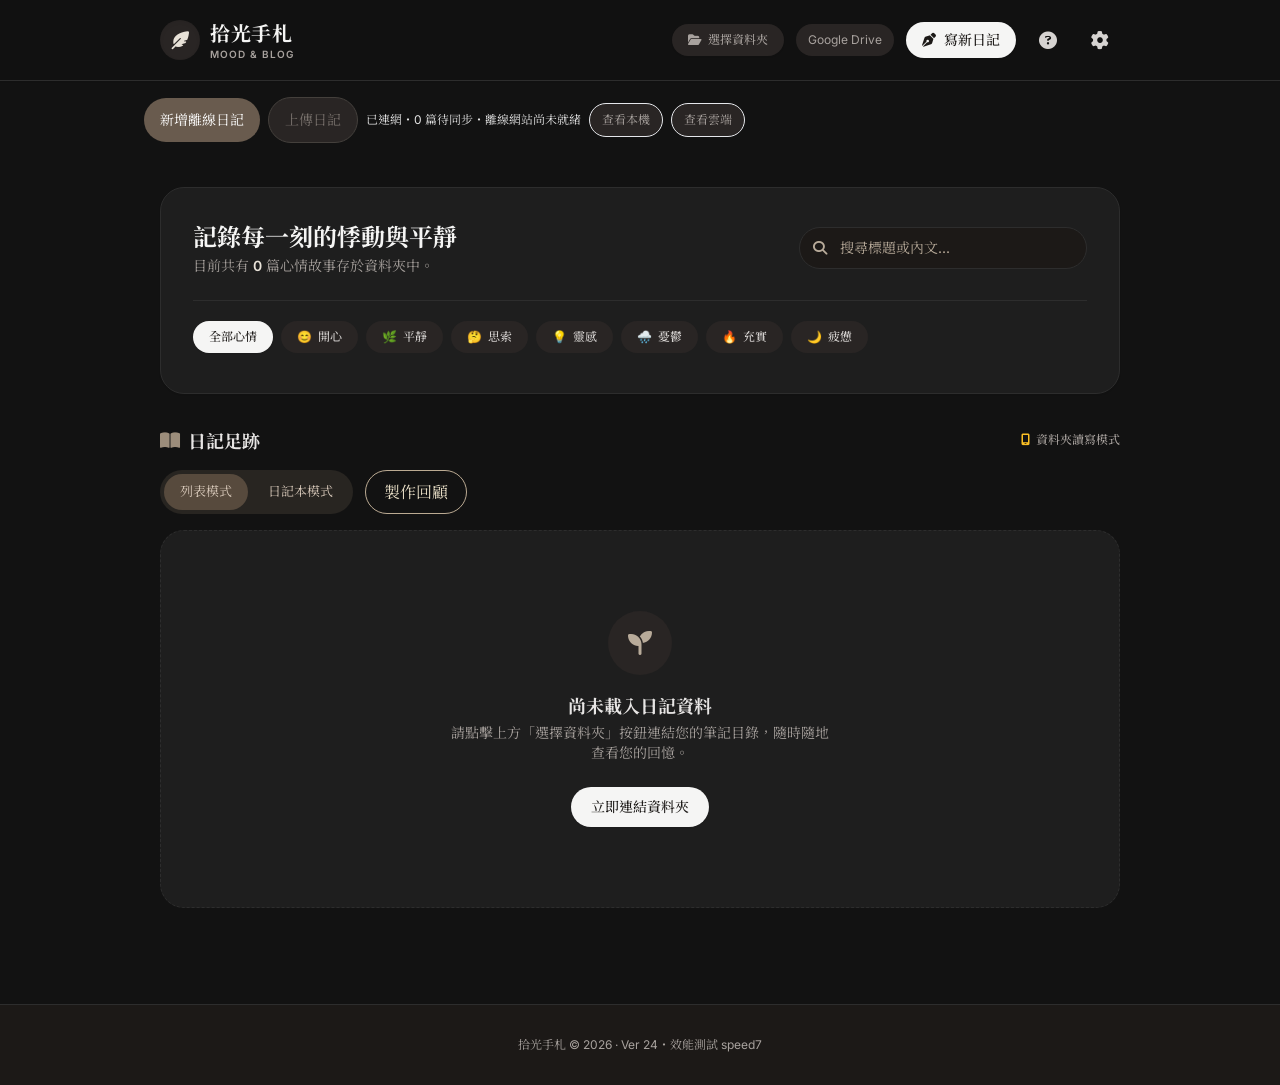
<file: speed-test/index.html>
<!DOCTYPE html>
<html lang="zh-TW" class="h-full">
<head>
<link rel="manifest" href="manifest.webmanifest?v=24">
    <meta charset="UTF-8">
    <meta name="viewport" content="width=device-width, initial-scale=1.0">
    
    <link rel="icon" href="favicon.ico?v=11" sizes="any">
    <link rel="icon" type="image/png" sizes="32x32" href="icon-32.png?v=11">
    <link rel="icon" type="image/png" sizes="16x16" href="icon-16.png?v=11">
    <link rel="apple-touch-icon" sizes="180x180" href="icon-180.png?v=11">
    <meta name="theme-color" content="#695b4e">
    <title>拾光手札 - MOOD & BLOG JOURNAL</title>
    <!-- Tailwind CSS CDN -->
    <script src="./assets/tailwind.js?v=24"></script>
    <script>
        tailwind.config = {
            darkMode: 'class',
            theme: {
                extend: {
                    colors: {
                        warm: {
                            50: '#fcfbfa',
                            100: '#f5f2ed',
                            200: '#e8e2d8',
                            300: '#d4cbbe',
                            400: '#b8ab9a',
                            500: '#9c8d7b',
                            600: '#827363',
                            700: '#695b4e',
                            800: '#54483e',
                            900: '#453c34',
                        },
                        darkBg: '#121212',
                        darkCard: '#1e1e1e',
                        darkBorder: '#2d2d2d'
                    },
                    fontFamily: {
                        serif: ['"Noto Serif TC"', 'serif'],
                        sans: ['"Inter"', '"Plus Jakarta Sans"', 'sans-serif'],
                    }
                }
            }
        }
    </script>
    <link rel="preconnect" href="https://fonts.googleapis.com">
    <link rel="preconnect" href="https://fonts.gstatic.com" crossorigin>
    <link href="https://fonts.googleapis.com/css2?family=Inter:wght@300;400;500;600;700&family=Noto+Serif+TC:wght@400;600;700&display=swap" rel="stylesheet">
    <link rel="stylesheet" href="./assets/fontawesome.css?v=24">
    <style>
        body {
            font-family: 'Inter', 'Noto Serif TC', sans-serif;
            background-color: #fcfbfa;
            color: #453c34;
            -webkit-tap-highlight-color: transparent;
        }
        .dark body {
            background-color: #121212;
            color: #e5e5e5;
        }
        .serif-title {
            font-family: 'Noto Serif TC', serif;
        }
        ::-webkit-scrollbar {
            width: 5px;
            height: 5px;
        }
        ::-webkit-scrollbar-track {
            background: transparent;
        }
        ::-webkit-scrollbar-thumb {
            background: #d4cbbe;
            border-radius: 3px;
        }
        .dark ::-webkit-scrollbar-thumb {
            background: #444;
        }
        .fade-in {
            animation: fadeIn 0.25s ease-in-out forwards;
        }
        @keyframes fadeIn {
            from { opacity: 0; transform: translateY(6px); }
            to { opacity: 1; transform: translateY(0); }
        }
        /* Stack folder and Drive controls on phones; keep the existing wide layout. */
        @media (max-width: 639px) {
            header .journal-header-layout {
                display: grid;
                grid-template-columns: minmax(0, 1fr) auto auto;
                gap: 10px 8px;
                padding-top: 12px;
                padding-bottom: 12px;
            }
            header .journal-header-brand { grid-column: 1; grid-row: 1; min-width: 0; }
            header .journal-header-brand > div:first-child { flex-shrink: 0; }
            header .journal-header-brand h1, header .journal-header-brand p { white-space: nowrap; }
            header .journal-header-actions { display: contents; }
            header .journal-header-actions > * { margin-left: 0 !important; }
            header .journal-header-manual { grid-column: 2; grid-row: 1; }
            header .journal-header-settings { grid-column: 3; grid-row: 1; }
            header .journal-header-manual, header .journal-header-settings { width: 44px; height: 44px; }
            header .journal-header-folder {
                grid-column: 1 / -1; grid-row: 2;
                min-width: 0; width: 100%; min-height: 44px;
                justify-content: center;
            }
            header .journal-header-folder i { flex-shrink: 0; }
            header .journal-header-folder #dirLabel { min-width: 0; max-width: none; white-space: normal; overflow-wrap: anywhere; }
            header .journal-header-drive {
                grid-column: 1 / -1; grid-row: 3;
                min-width: 0; width: 100%; min-height: 44px; white-space: nowrap;
            }
        }
            #dirBtn, #driveBtn { background: #f2efeb; color: #685c50; }
        #dirBtn[data-connected="true"], #driveBtn[data-connected="true"] { background: #68594b; color: #fff; }
        .dark #dirBtn, .dark #driveBtn { background: #292524; color: #a8a29e; }
        .dark #dirBtn[data-connected="true"], .dark #driveBtn[data-connected="true"] { background: #d6c9bc; color: #292524; }
        #dirLabel { white-space: normal; overflow-wrap: anywhere; }
        .journal-editor-fields { display:grid; grid-template-columns:repeat(auto-fit,minmax(min(100%,13rem),1fr)); gap:1rem; }
        .journal-editor-fields > div { min-width:0; }
        .journal-editor-fields input, .journal-editor-fields select { display:block; width:100%; min-width:0; max-width:100%; min-inline-size:0; box-sizing:border-box; }
        #postDate { appearance:none; -webkit-appearance:none; min-height:44px; }
        #postDate::-webkit-date-and-time-value { min-width:0; text-align:left; }
            #folderSyncBtn:disabled, #newOfflineDiaryBtn:disabled, #uploadDiaryBtn:disabled { background: #e7e5e4; color: #a8a29e; border-color: #e7e5e4; cursor: not-allowed; box-shadow: none; }
        .dark #newOfflineDiaryBtn:disabled, .dark #uploadDiaryBtn:disabled { background: #292524; color: #78716c; border-color: #44403c; }
            #viewLocalSourceBtn, #viewDriveSourceBtn { background: #f2efeb; color: #685c50; }
        #viewLocalSourceBtn[aria-pressed="true"], #viewDriveSourceBtn[aria-pressed="true"] { background: #68594b; color: #fff; border-color: #68594b; }
        .dark #viewLocalSourceBtn, .dark #viewDriveSourceBtn { background: #292524; color: #a8a29e; }
        .dark #viewLocalSourceBtn[aria-pressed="true"], .dark #viewDriveSourceBtn[aria-pressed="true"] { background: #d6c9bc; color: #292524; border-color: #d6c9bc; }
    #conflictChoices[hidden], #folderConflictsBtn[hidden], #conflictBackupBtn[hidden] { display:none; }
    #viewContent .journal-photo { margin:10px 0; }
        #viewContent .journal-photo img { display:block; width:100%; height:auto; border:0; }
        #viewContent .view-photo-slot[data-loaded="true"] { height:auto; display:block; }
    #viewContent .view-photo-slot { height:clamp(180px,40vh,320px); display:flex; align-items:center; justify-content:center; color:#9a8b7d; font-size:12px; }
    #operationRecordsPanel[hidden], #performanceRecordsPanel[hidden] { display:none; }
        .system-record-tab[aria-selected="true"] { background:#68594b;color:white; }
        .dark .system-record-tab[aria-selected="true"] { background:#d6c9bc;color:#292524; }
    button:focus-visible, a:focus-visible, select:focus-visible, input:focus-visible, textarea:focus-visible { outline:2px solid #9a8b7d; outline-offset:3px; }
    
    /* Mobile reading/editing: keep the viewport stable; photos retain their own controls. */
    @media (any-pointer: coarse) {
        #editorModal input:not([type="file"]):not([type="checkbox"]):not([type="radio"]),
        #editorModal textarea, #editorModal select,
        #bookWindow input:not([type="file"]), #bookWindow select { font-size:16px !important; }
        #editorModal, #viewModal, #bookWindow { touch-action:pan-y; }
        #bookWindow #bookHomeSpread,
        #bookWindow #bookHomeSpread.book-home-zoomed,
        #bookWindow #bookHomeSpread.book-home-zoomed * { touch-action:pan-y !important; }
        #editorModal .book-paper-wrap { touch-action:pan-y; }
        #bookWindow #bookHomeSpread .free-photo.free-selected,
        #bookWindow #bookHomeSpread .free-photo button,
        #editorModal .book-photo, #editorModal .book-photo-overlay button,
        #editorModal .book-resize, #editorModal .book-rotate { touch-action:none !important; }
    }
    </style>
<link rel="stylesheet" href="./weather.css?v=24">
<script src="./photo-compression.js?v=24"></script>
<script src="./moon-phase.js?v=24"></script>
<link rel="stylesheet" href="./book-window.css?v=24"><link rel="stylesheet" href="./memories.css?v=24"></head>
<body class="h-full flex flex-col justify-between selection:bg-warm-200 dark:selection:bg-stone-700 transition-colors duration-300">

    <input type="file" id="directoryInput" webkitdirectory multiple hidden onchange="app.loadPostsFromFiles(event)">

    <script src="https://accounts.google.com/gsi/client" async defer></script>
    <div id="weatherLayer" hidden aria-hidden="true"><canvas id="dynamicBgCanvas"></canvas><div id="celestialObjects" class="fixed inset-0 pointer-events-none overflow-hidden"></div><div id="lightningOverlay" class="lightning-overlay"></div><div id="snowDriftGround" class="snow-drift-ground"></div></div>
    <header class="sticky top-0 z-30 backdrop-blur-md bg-warm-50/85 dark:bg-darkBg/85 border-b border-warm-200 dark:border-darkBorder shadow-sm">
        <div class="journal-header-layout max-w-5xl mx-auto px-4 sm:px-6 lg:px-8 h-18 sm:h-20 flex items-center justify-between">
            <div class="journal-header-brand flex items-center space-x-2.5 cursor-pointer" onclick="app.switchHome()">
                <div class="w-9 h-9 sm:w-10 sm:h-10 rounded-full bg-warm-200 dark:bg-stone-800 flex items-center justify-center text-warm-800 dark:text-warm-200 shadow-inner">
                    <i class="fa-solid fa-feather-pointed text-sm sm:text-lg"></i>
                </div>
                <div>
                    <h1 class="serif-title text-base sm:text-xl font-bold tracking-wide text-warm-900 dark:text-stone-100">拾光手札</h1>
                    <p class="text-[9px] sm:text-[10px] text-warm-500 dark:text-stone-400 font-sans tracking-widest uppercase font-semibold">Mood & Blog</p>
                </div>
            </div>

            <div class="journal-header-actions flex items-center space-x-1.5 sm:space-x-3">
                <button onclick="app.pickDirectory()" id="dirBtn" class="journal-header-folder px-3 sm:px-4 py-2 bg-warm-700 hover:bg-warm-800 text-white text-xs font-medium rounded-full shadow-sm transition-all duration-200 flex items-center space-x-1.5">
                    <i class="fa-solid fa-folder-open"></i>
                    <span id="dirLabel" class="max-w-[80px] sm:max-w-none truncate">選擇資料夾</span>
                </button>
                <button onclick="app.connectDrive()" id="driveBtn" class="journal-header-drive px-3 py-2 bg-warm-100 dark:bg-stone-800 rounded-full text-xs" title="登入並連接 Google Drive">Google Drive</button>
                <button onclick="app.openEditor()" data-write-action class="hidden sm:flex px-4 py-2 bg-warm-800 hover:bg-warm-900 dark:bg-stone-100 dark:text-stone-900 text-warm-50 text-sm font-medium rounded-full shadow-sm transition-all items-center space-x-2">
                    <i class="fa-solid fa-pen-nib"></i>
                    <span>寫新日記</span>
                </button>
                <button onclick="app.openManualModal()" class="journal-header-manual w-9 h-9 sm:w-10 sm:h-10 rounded-full hover:bg-warm-200/60 dark:hover:bg-stone-800 text-warm-700 dark:text-stone-300 transition-colors flex items-center justify-center" title="操作手冊">
                    <i class="fa-solid fa-circle-question text-base sm:text-lg"></i>
                </button>
                <button onclick="app.openSettings()" class="journal-header-settings w-9 h-9 sm:w-10 sm:h-10 rounded-full hover:bg-warm-200/60 dark:hover:bg-stone-800 text-warm-700 dark:text-stone-300 transition-colors flex items-center justify-center" title="設定與偏好">
                    <i class="fa-solid fa-gear text-base sm:text-lg"></i>
                </button>
            </div>
        </div>
    </header>

    <button id="resumeDirectoryBtn" hidden onclick="app.resumeDirectory()" class="mx-auto mt-3 max-w-full px-4 py-3 rounded-full bg-warm-700 text-white text-sm" style="display:none;overflow-wrap:anywhere"></button>

    <section class="max-w-5xl w-full mx-auto px-4 mt-4 memory-offline-toolbar" aria-label="離線日記">
        <div class="flex flex-wrap gap-2 items-center">
            <button id="newOfflineDiaryBtn" onclick="app.openOfflineEditor()" class="px-4 py-3 rounded-full bg-warm-700 text-white text-sm">新增離線日記</button>
            <button id="uploadDiaryBtn" disabled onclick="app.uploadDiaries()" class="px-4 py-3 rounded-full border text-sm">上傳日記</button>
            <span id="offlineStatus" class="text-xs" role="status">正在讀取本機日記…</span>
            <button id="folderSyncBtn" disabled onclick="app.syncFolders()" class="border rounded-full px-3 py-2 text-xs">立即同步</button><button id="viewLocalSourceBtn" aria-pressed="false" onclick="app.showSource('local')" class="border rounded-full px-3 py-2 text-xs">查看本機</button><button id="viewDriveSourceBtn" aria-pressed="false" onclick="app.showSource('drive')" class="border rounded-full px-3 py-2 text-xs">查看雲端</button>
        </div>
        <button id="folderConflictsBtn" hidden onclick="app.openFolderConflicts()" class="border rounded-full px-3 py-2 text-xs mt-2">處理同步衝突</button>
        <div id="offlineEntries" class="mt-3 space-y-2"></div>
    </section>
    <main class="flex-grow max-w-5xl w-full mx-auto px-4 sm:px-6 lg:px-8 py-6 sm:py-8 space-y-6 sm:space-y-8">
        
        <section class="bg-white dark:bg-darkCard border border-warm-200 dark:border-darkBorder rounded-3xl p-5 sm:p-8 shadow-sm transition-colors">
            <div class="flex flex-col md:flex-row md:items-center justify-between gap-4">
                <div>
                    <h2 class="serif-title text-xl sm:text-2xl font-bold text-warm-900 dark:text-stone-100">記錄每一刻的悸動與平靜</h2>
                    <p class="text-xs sm:text-sm text-warm-500 dark:text-stone-400 mt-1">目前共有 <span id="totalCount" class="font-semibold text-warm-800 dark:text-warm-200">0</span> 篇心情故事存於資料夾中。</p>
                </div>
                <div class="relative w-full md:w-72">
                    <span class="absolute inset-y-0 left-0 flex items-center pl-3.5 pointer-events-none text-warm-400">
                        <i class="fa-solid fa-magnifying-glass text-sm"></i>
                    </span>
                    <input type="text" id="searchInput" oninput="app.handleSearch(this.value)" placeholder="搜尋標題或內文..." class="w-full pl-10 pr-4 py-2.5 bg-warm-50 dark:bg-stone-900 border border-warm-200 dark:border-darkBorder rounded-full text-sm text-warm-800 dark:text-stone-200 placeholder-warm-400 focus:outline-none focus:ring-2 focus:ring-warm-400 transition-all">
                </div>
            </div>

            <div class="mt-5 sm:mt-6 pt-4 sm:pt-5 border-t border-warm-100 dark:border-darkBorder flex items-center gap-2 overflow-x-auto pb-2 scrollbar-none" id="moodFiltersContainer">
            </div>
        </section>

        <section>
            <div class="flex items-center justify-between mb-4">
                <h3 class="serif-title text-base sm:text-lg font-bold text-warm-800 dark:text-stone-200 flex items-center gap-2">
                    <i class="fa-solid fa-book-open text-warm-500"></i>
                    <span>日記足跡</span>
                </h3>
                <div class="text-[11px] sm:text-xs text-warm-500 dark:text-stone-400 flex items-center gap-1.5 font-medium">
                    <i class="fa-solid fa-mobile-screen text-amber-600 dark:text-amber-400"></i>
                    <span id="deviceModeHint">行動瀏覽模式</span>
                </div>
            </div>

            <div id="postsContainer" class="grid grid-cols-1 md:grid-cols-2 gap-5 sm:gap-6">
            </div>

            <nav id="pagination" aria-label="日記分頁" class="mt-6 flex flex-wrap items-center justify-center gap-2" hidden></nav>

            <div id="emptyState" class="hidden py-16 sm:py-20 text-center bg-white dark:bg-darkCard border border-dashed border-warm-300 dark:border-darkBorder rounded-3xl px-4">
                <div class="w-14 h-14 sm:w-16 sm:h-16 bg-warm-100 dark:bg-stone-800 rounded-full flex items-center justify-center mx-auto text-warm-400 text-xl sm:text-2xl mb-4">
                    <i class="fa-solid fa-seedling"></i>
                </div>
                <h4 class="serif-title text-base sm:text-lg font-bold text-warm-800 dark:text-stone-200">尚未載入日記資料</h4>
                <p class="text-xs sm:text-sm text-warm-500 dark:text-stone-400 max-w-sm mx-auto mt-1 mb-6">請點擊上方「選擇資料夾」按鈕連結您的筆記目錄，隨時隨地查看您的回憶。</p>
                <button onclick="app.pickDirectory()" class="px-5 py-2.5 bg-warm-800 hover:bg-warm-900 dark:bg-stone-100 dark:text-stone-900 text-warm-50 text-xs sm:text-sm font-medium rounded-full shadow-sm transition-all">
                    立即連結資料夾
                </button>
            </div>
        </section>
    </main>

    <!-- 手機版懸浮寫作按鈕 (FAB) -->
    <button onclick="app.openEditor()" data-write-action class="sm:hidden fixed bottom-6 right-6 z-40 w-14 h-14 bg-warm-800 dark:bg-stone-100 dark:text-stone-900 text-warm-50 rounded-full shadow-2xl flex items-center justify-center text-xl transition-transform active:scale-95" title="寫新日記">
        <i class="fa-solid fa-pen-nib"></i>
    </button>

    <footer class="bg-warm-100 dark:bg-stone-900 border-t border-warm-200 dark:border-darkBorder mt-16 py-6 sm:py-8 text-center text-xs text-warm-500 dark:text-stone-400 transition-colors">
        <p>拾光手札 &copy; 2026 · <span data-release-version>Ver 24・效能測試 speed7</span></p>
    </footer>

    <!-- 操作手冊 Modal -->
    <div id="manualModal" class="fixed inset-0 z-50 bg-warm-900/40 dark:bg-black/60 backdrop-blur-sm flex items-center justify-center p-4 sm:p-6 hidden overflow-y-auto">
        <div class="bg-white dark:bg-darkCard rounded-3xl shadow-2xl max-w-xl w-full max-h-[90vh] flex flex-col border border-warm-200 dark:border-darkBorder fade-in">
            <div class="px-6 py-5 border-b border-warm-100 dark:border-darkBorder flex items-center justify-between">
                <h3 class="serif-title text-lg sm:text-xl font-bold text-warm-900 dark:text-stone-100 flex items-center gap-2">
                    <i class="fa-solid fa-circle-question text-warm-500"></i>
                    <span>拾光手札行動操作手冊</span>
                </h3>
                <button onclick="app.closeManualModal()" aria-label="關閉手冊" class="w-8 h-8 rounded-full hover:bg-warm-100 dark:hover:bg-stone-800 flex items-center justify-center text-warm-500 transition-colors">
                    <i class="fa-solid fa-xmark text-lg"></i>
                </button>
            </div>
            <div class="p-5 sm:p-6 overflow-y-auto space-y-5 text-xs sm:text-sm text-warm-700 dark:text-stone-300 leading-relaxed font-sans flex-grow">
                <section class="space-y-2"><h4 class="font-bold text-sm">1．選擇使用方式</h4><p><strong>手機：</strong>設定筆記資料夾網址 → 儲存設定 → Google Drive 登入。請用 Safari 或 Chrome 新分頁；LINE 內建瀏覽器可能無法登入。</p><p><strong>電腦本機：</strong>選擇資料夾後寫作，文章與照片只存該資料夾。本機唯讀模式不能修改原檔。</p></section>
                <section class="space-y-2"><h4 class="font-bold text-sm">2．寫作與閱讀</h4><p>按「寫新日記」或筆尖新增，開啟文章後可編輯或刪除。選照片後自動壓縮，相簿原檔不變；透明圖片與動畫保留原格式。</p><p>搜尋與心情篩選涵蓋全部日記，每頁 12 篇。文字先顯示，照片接近閱讀位置再載入；失敗可重試。視窗按 X 或 Esc 關閉，關閉不會自動儲存。</p></section>
                <section class="space-y-2"><h4 class="font-bold text-sm">3．離線與上傳</h4><p>先連網設定雲端資料夾，確認「離線網站已就緒」。離線可新增日記；已連接資料來源時改用「寫新日記」。</p><p>雲端寫作先存此裝置，網頁開著、連網且授權有效後上傳。「上傳日記」只處理待傳資料，不匯入整個本機列表。照片讀取失敗可在待傳區重新選取原照片，並匯出最新文字。</p><p><strong>清除網站資料前，先確認全部日記已同步。</strong>正常重新整理會保留待傳資料；無痕模式、換裝置或清除網站資料可能失去暫存。關閉網頁或鎖定手機後不保證背景上傳，也不保證離線可讀全部雲端日記。</p></section>
                <section class="space-y-2"><h4 class="font-bold text-sm">4．本機與雲端同步</h4><p>兩邊連接後按「立即同步」，或在設定啟用自動同步；手機不需勾選。自動同步在儲存或恢復連線後執行，閱讀與編輯時暫緩。</p><p>衝突時可比較版本，選本機、雲端、兩版保留或稍後處理；覆寫前備份。背景不刪除，手動刪除逐篇確認。</p><p><strong>本機若是 Google Drive 電腦版的同步資料夾，請由電腦版同步，不要再執行拾光手札雙向同步。</strong>請保留 .shiguang-sync.json 與 .shiguang-backups；它們記錄對應與備份，也可能被電腦版上傳。</p></section>
                <section class="space-y-2"><h4 class="font-bold text-sm">5．日記本模式</h4><p>以單指向左翻下一頁、向右翻上一頁，雙指保留縮放；放大後可移動內容，不滑動翻頁。先點照片再拖曳編排，原翻頁按鈕保留。雙頁模式由新到舊；奇數頁的補齊空白放在最前面，最後不留白。空白不計入日記頁數，也不會自動建立新日記。</p><p>列表與日記本各自保存照片排列及文字間距，實際文字內容共用；無法安全對應時保留原排版並提示。點「日記本模式」開啟閱讀視窗；「關閉」會先保存並回到列表位置，電腦也可按 Esc。保存失敗時保留視窗；照片操作或其他對話框優先處理。點文字輸入；照片可拖曳、縮放、旋轉與調整前後，同篇可跨頁移動。文字過長或新增照片時可接續分頁，也能手動增刪頁及跳頁。</p><p>修改先快速保存至此裝置，停止操作約 10 秒後合併同步；手動立即同步可提早提交。上傳中可繼續編排，新修改將接續處理。「已保存至本機」表示本機完成；「等待雲端同步」仍未上傳，須看到「雲端同步完成」。失敗時保留頁面，依提示重試、匯出草稿或處理衝突。草稿與待傳只存在目前裝置，請勿清除網站資料。</p></section><details class="border border-warm-200 dark:border-darkBorder rounded-xl p-3"><summary class="cursor-pointer font-semibold">設定與問題排查</summary><div class="mt-3 space-y-2"><p>更換雲端資料夾：齒輪 → 修改網址 → 儲存設定 → 登入。待傳日記仍綁定原資料夾。</p><p>回到雲端頁面會背景更新，也可按「更新雲端列表」。上傳失敗請檢查網路、授權與資料夾編輯權限。</p><p>「系統紀錄」預設顯示操作結果，可切換效能診斷；兩者分別清除。衝突備份可另行查看、下載。</p><p>動態天象預設關閉，啟用後與外觀日夜連動；點「取得所在地天氣」才要求定位。</p><p><a href="./完整設定說明.html" target="_blank" rel="noopener" class="underline">Google Cloud 與部署設定說明</a></p></div></details>
            </div>
            <div class="px-6 py-4 bg-warm-50/60 dark:bg-stone-900/50 border-t border-warm-100 dark:border-darkBorder flex items-center justify-end rounded-b-3xl">
                <button onclick="app.closeManualModal()" class="px-6 py-2 bg-warm-800 hover:bg-warm-900 dark:bg-stone-100 dark:text-stone-900 text-warm-50 text-xs font-medium rounded-full transition-all shadow-sm">我知道了</button>
            </div>
        </div>
    </div>

    <!-- 編輯器 Modal -->
    <div id="editorModal" class="fixed inset-0 z-50 bg-warm-900/40 dark:bg-black/60 backdrop-blur-sm flex items-center justify-center p-4 sm:p-6 hidden overflow-y-auto">
        <div class="bg-white dark:bg-darkCard rounded-3xl shadow-2xl max-w-2xl w-full max-h-[90vh] flex flex-col border border-warm-200 dark:border-darkBorder fade-in">
            <div class="px-6 py-5 border-b border-warm-100 dark:border-darkBorder flex items-center justify-between">
                <h3 id="editorModalTitle" class="serif-title text-lg sm:text-xl font-bold text-warm-900 dark:text-stone-100">撰寫新日記</h3>
                <button onclick="app.closeEditor()" aria-label="關閉編輯器" class="w-8 h-8 rounded-full hover:bg-warm-100 dark:hover:bg-stone-800 flex items-center justify-center text-warm-500 transition-colors">
                    <i class="fa-solid fa-xmark text-lg"></i>
                </button>
            </div>
            <div class="p-5 sm:p-6 overflow-y-auto space-y-4 sm:space-y-5 flex-grow text-xs sm:text-sm">
                <input type="hidden" id="editPostId">
                <input type="hidden" id="editOldFolder">
                <input type="hidden" id="editOldYearFolder">
                <div>
                    <label class="block text-[11px] sm:text-xs font-semibold text-warm-600 dark:text-stone-400 uppercase tracking-wider mb-2">文章標題</label>
                    <input type="text" id="postTitle" placeholder="今天發生了什麼特別的事嗎？..." class="w-full px-4 py-3 bg-warm-50 dark:bg-stone-900 border border-warm-200 dark:border-darkBorder rounded-2xl text-warm-900 dark:text-stone-100 placeholder-warm-400 focus:outline-none focus:ring-2 focus:ring-warm-400 text-sm sm:text-base transition-all font-medium">
                </div>
                <div class="journal-editor-fields">
                    <div>
                        <label class="block text-[11px] sm:text-xs font-semibold text-warm-600 dark:text-stone-400 uppercase tracking-wider mb-2">日期</label>
                        <input type="date" id="postDate" class="w-full px-3.5 py-3 bg-warm-50 dark:bg-stone-900 border border-warm-200 dark:border-darkBorder rounded-2xl text-warm-900 dark:text-stone-100 focus:outline-none focus:ring-2 focus:ring-warm-400 text-xs sm:text-sm transition-all">
                    </div>
                    <div>
                        <label class="block text-[11px] sm:text-xs font-semibold text-warm-600 dark:text-stone-400 uppercase tracking-wider mb-2">心情標籤</label>
                        <select id="postMood" class="w-full px-3.5 py-3 bg-warm-50 dark:bg-stone-900 border border-warm-200 dark:border-darkBorder rounded-2xl text-warm-900 dark:text-stone-100 focus:outline-none focus:ring-2 focus:ring-warm-400 text-xs sm:text-sm transition-all">
                        </select>
                    </div>
                    <div>
                        <label class="block text-[11px] sm:text-xs font-semibold text-warm-600 dark:text-stone-400 uppercase tracking-wider mb-2">手札風格</label>
                        <select id="postCategory" class="w-full px-3.5 py-3 bg-warm-50 dark:bg-stone-900 border border-warm-200 dark:border-darkBorder rounded-2xl text-warm-900 dark:text-stone-100 focus:outline-none focus:ring-2 focus:ring-warm-400 text-xs sm:text-sm transition-all">
                        </select>
                    </div>
                </div>
                <div>
                    <div class="flex items-center justify-between mb-2">
                        <label class="block text-[11px] sm:text-xs font-semibold text-warm-600 dark:text-stone-400 uppercase tracking-wider">心情內文與段落照片</label>
                        <label class="px-3 py-1 bg-warm-100 dark:bg-stone-800 hover:bg-warm-200 text-warm-700 dark:text-stone-300 rounded-lg text-xs font-medium cursor-pointer transition-all flex items-center gap-1.5">
                            <i class="fa-solid fa-image"></i>
                            <span>插入照片</span>
                            <input type="file" id="inlineImageInput" accept="image/*" multiple class="hidden" onchange="app.insertImageToContent(event)">
                        </label>
                    </div>
                    <textarea id="postContent" rows="7" placeholder="寫下早晨、午後與夜晚的點滴..." class="w-full px-4 py-3 bg-warm-50 dark:bg-stone-900 border border-warm-200 dark:border-darkBorder rounded-2xl text-warm-900 dark:text-stone-100 placeholder-warm-400 focus:outline-none focus:ring-2 focus:ring-warm-400 text-xs sm:text-sm transition-all leading-relaxed font-sans"></textarea>
                </div>
            </div>
            <div class="px-6 py-4 bg-warm-50/60 dark:bg-stone-900/50 border-t border-warm-100 dark:border-darkBorder flex items-center justify-end space-x-3 rounded-b-3xl">
                <button onclick="app.closeEditor()" class="px-5 py-2.5 bg-white dark:bg-stone-800 hover:bg-warm-100 dark:hover:bg-stone-700 border border-warm-300 dark:border-darkBorder text-warm-700 dark:text-stone-300 text-xs font-medium rounded-full transition-all">取消</button>
                <button onclick="app.savePost()" class="px-6 py-2.5 bg-warm-800 hover:bg-warm-900 dark:bg-stone-100 dark:text-stone-900 text-warm-50 text-xs font-medium rounded-full shadow-sm transition-all">儲存日記</button>
            </div>
        </div>
    </div>

    <!-- 檢視 Modal -->
    <div id="viewModal" class="fixed inset-0 z-50 bg-warm-900/50 dark:bg-black/70 backdrop-blur-sm flex items-center justify-center p-4 sm:p-6 hidden overflow-y-auto">
        <div class="bg-white dark:bg-darkCard rounded-3xl shadow-2xl max-w-2xl w-full max-h-[90vh] flex flex-col border border-warm-200 dark:border-darkBorder fade-in">
            <div class="px-5 sm:px-6 py-4 border-b border-warm-100 dark:border-darkBorder flex items-center justify-between">
                <div class="flex items-center space-x-2">
                    <span id="viewMoodBadge" class="px-3 py-1 bg-warm-100 dark:bg-stone-800 text-warm-800 dark:text-stone-200 rounded-full text-xs font-medium flex items-center gap-1.5"></span>
                    <span id="viewDate" class="text-xs text-warm-500 dark:text-stone-400 font-sans"></span>
                </div>
                <button onclick="app.closeViewModal()" aria-label="關閉日記" class="w-8 h-8 rounded-full hover:bg-warm-100 dark:hover:bg-stone-800 flex items-center justify-center text-warm-500 transition-colors">
                    <i class="fa-solid fa-xmark text-lg"></i>
                </button>
            </div>
            <div class="p-5 sm:p-8 overflow-y-auto space-y-5 flex-grow">
                <h2 id="viewTitle" class="serif-title text-xl sm:text-2xl font-bold text-warm-900 dark:text-stone-100 leading-snug"></h2>
                <div id="viewContent" class="text-warm-800 dark:text-stone-300 leading-relaxed text-sm sm:text-base font-sans"></div>
            </div>
            <div class="px-5 sm:px-6 py-4 bg-warm-50/60 dark:bg-stone-900/50 border-t border-warm-100 dark:border-darkBorder flex items-center justify-between rounded-b-3xl">
                <div class="text-[11px] sm:text-xs text-warm-400 dark:text-stone-500" id="viewUpdatedAt">本機檔案</div>
                <div class="flex items-center space-x-2">
                    <button id="viewEditBtn" class="px-3.5 py-1.5 bg-white dark:bg-stone-800 hover:bg-warm-100 dark:hover:bg-stone-700 border border-warm-300 dark:border-darkBorder text-warm-700 dark:text-stone-300 text-xs font-medium rounded-full transition-all flex items-center gap-1">
                        <i class="fa-solid fa-pen"></i>
                        <span>編輯</span>
                    </button>
                    <button id="viewDeleteBtn" class="px-3.5 py-1.5 bg-red-50 dark:bg-red-950/40 hover:bg-red-100 text-red-600 text-xs font-medium rounded-full transition-all flex items-center gap-1">
                        <i class="fa-solid fa-trash-can"></i>
                        <span>刪除</span>
                    </button>
                </div>
            </div>
        </div>
    </div>


    <div id="operationLogModal" role="dialog" aria-modal="true" aria-labelledby="operationLogTitle" class="fixed inset-0 z-[60] bg-warm-900/40 dark:bg-black/60 backdrop-blur-sm flex items-center justify-center p-4 hidden">
        <div class="bg-white dark:bg-darkCard rounded-3xl shadow-2xl max-w-xl w-full max-h-[90vh] flex flex-col border border-warm-200 dark:border-darkBorder">
            <div class="px-6 py-4 border-b border-warm-100 dark:border-darkBorder flex items-center justify-between">
                <h3 id="operationLogTitle" class="font-semibold">系統紀錄</h3>
                <button id="closeOperationLogBtn" onclick="app.closeOperationLogs()" aria-label="關閉系統紀錄" class="w-8 h-8 rounded-full hover:bg-warm-100 dark:hover:bg-stone-800">✕</button>
            </div>
            <div class="p-5 overflow-y-auto min-h-0">
                <div class="flex gap-2 mb-4" role="tablist" aria-label="紀錄類型"><button id="operationRecordsTab" role="tab" aria-controls="operationRecordsPanel" onclick="app.selectSystemRecordTab('operations')" class="system-record-tab border rounded-full px-3 py-2 text-sm">操作紀錄</button><button id="performanceRecordsTab" role="tab" aria-controls="performanceRecordsPanel" onclick="app.selectSystemRecordTab('performance')" class="system-record-tab border rounded-full px-3 py-2 text-sm">效能診斷</button></div>
                <section id="operationRecordsPanel" role="tabpanel" aria-labelledby="operationRecordsTab"><p class="text-xs mb-3">最近 100 筆操作結果，重新整理後仍保留。清除不影響日記與同步識別資料。</p><button onclick="app.clearOperationLogs()" class="border rounded-full px-3 py-2 text-xs mb-3">清除操作紀錄</button><div id="syncedEntries" class="space-y-2 break-words"></div></section>
                <section id="performanceRecordsPanel" hidden role="tabpanel" aria-labelledby="performanceRecordsTab"><p class="text-xs mb-3">本次開啟最近 100 筆。耗時含排隊與網路等待，請求數可能含重疊背景工作；流程返回不代表同步成功。</p><div class="flex flex-wrap gap-2 mb-3"><button onclick="app.exportPerformanceRecords()" class="border rounded-full px-3 py-2 text-xs">匯出量測紀錄</button><button onclick="app.clearPerformanceRecords()" class="border rounded-full px-3 py-2 text-xs">清除效能紀錄</button></div><div id="performanceRows" class="space-y-2"></div></section>
            </div>
        </div>
    </div>
    <!-- 設定 Modal -->
    <div id="settingsModal" class="fixed inset-0 z-50 bg-warm-900/40 dark:bg-black/60 backdrop-blur-sm flex items-center justify-center p-4 hidden">
        <div class="bg-white dark:bg-darkCard rounded-3xl shadow-2xl max-w-md w-full max-h-[90vh] overflow-y-auto p-6 border border-warm-200 dark:border-darkBorder fade-in space-y-6">
            <div class="flex items-center justify-between border-b border-warm-100 dark:border-darkBorder pb-4">
                <h3 class="serif-title text-lg font-bold text-warm-900 dark:text-stone-100 flex items-center gap-2">
                    <i class="fa-solid fa-gear text-warm-500"></i>
                    <span>設定與偏好</span>
                </h3>
                <button onclick="app.closeSettings()" aria-label="關閉設定" class="w-8 h-8 rounded-full hover:bg-warm-100 dark:hover:bg-stone-800 flex items-center justify-center text-warm-500">
                    <i class="fa-solid fa-xmark text-lg"></i>
                </button>
            </div>

            <div class="space-y-5 text-sm">
                <section class="space-y-2" aria-labelledby="localStorageTitle">
                    <h4 id="localStorageTitle" class="font-semibold">系統紀錄</h4>
                    <p class="text-xs text-warm-500">查看同步結果與效能量測；衝突版本備份獨立保存。</p>
                    <button onclick="app.openOperationLogs()" class="border rounded-full px-3 py-2 text-xs">系統紀錄</button><button onclick="app.viewConflictBackups().catch(e=>app.showToast(e.message,'error'))" class="border rounded-full px-3 py-2 text-xs">衝突版本備份</button>
                </section>
                <div class="space-y-2">
<label class="flex items-center gap-2"><input id="folderSyncEnabled" type="checkbox" onchange="app.setFolderSyncEnabled(this.checked)"><span>自動同步本機與雲端</span></label>
                    <p id="folderSyncHint" class="text-xs text-warm-500">預設關閉。開啟後，本機儲存、恢復網路或回到頁面時延遲同步。閱讀與編輯期間暫緩；衝突及刪除請手動處理。</p>
                    <label for="driveClientId" class="block font-semibold">Google Drive 設定</label>
                    <input id="driveClientId" placeholder="Google OAuth 用戶端 ID" class="w-full p-2 rounded-lg border bg-warm-50 dark:bg-stone-900 text-xs">
                    <input id="driveFolderUrl" placeholder="筆記根資料夾的 Google Drive 網址或 ID" class="w-full p-2 rounded-lg border bg-warm-50 dark:bg-stone-900 text-xs" aria-label="Google Drive 筆記資料夾網址">
                    <p class="text-xs text-warm-500">設定只存於此瀏覽器。填入筆記資料夾後登入；需有編輯權限，刪除會移至雲端垃圾桶。</p>
                    <div class="flex flex-wrap gap-2">
                        <button onclick="app.saveDriveConfig()" class="px-3 py-2 rounded-lg bg-warm-200 dark:bg-stone-700">儲存設定</button>
                        <button onclick="app.connectDrive()" data-drive-connect class="px-3 py-2 rounded-lg bg-warm-800 text-white">登入並連接</button>
                        <button onclick="app.refreshDrive()" class="px-3 py-2 rounded-lg border">更新雲端列表</button>
                        <button onclick="app.disconnectConnections()" class="px-3 py-2 rounded-lg border">中斷連線</button>
                    </div>
                    <p class="text-xs text-warm-500">同時解除本機與 Google Drive 連線，不刪除日記。</p>
                </div>

                <div>
                    <label class="block text-xs font-semibold text-warm-600 dark:text-stone-400 uppercase tracking-wider mb-2">外觀模式 (Theme)</label>
                    <div class="grid grid-cols-3 gap-2">
                        <button onclick="app.setThemeMode('auto')" id="themeAutoBtn" class="py-2.5 px-3 rounded-xl border text-xs font-medium transition-all flex items-center justify-center gap-1.5"><i class="fa-solid fa-circle-half-stroke"></i> 自動</button>
                        <button onclick="app.setThemeMode('light')" id="themeLightBtn" class="py-2.5 px-3 rounded-xl border text-xs font-medium transition-all flex items-center justify-center gap-1.5"><i class="fa-solid fa-sun"></i> 白天</button>
                        <button onclick="app.setThemeMode('dark')" id="themeDarkBtn" class="py-2.5 px-3 rounded-xl border text-xs font-medium transition-all flex items-center justify-center gap-1.5"><i class="fa-solid fa-moon"></i> 深色</button>
                    </div>
                </div>

                <div>
                    <label for="weatherScene" class="block font-semibold mb-2">動態天象</label>
                    <select id="weatherScene" onchange="app.setWeatherMode(this.value)" class="w-full p-2 rounded-lg border bg-warm-50 dark:bg-stone-900"><option value="off">關閉</option><option value="auto">自動（日夜與已取得的天氣）</option><option value="sunny_day">白天晴朗</option><option value="sunny_night">黑夜星空、月相與彗星</option><option value="drizzle_day">白天毛毛雨</option><option value="drizzle_night">黑夜毛毛雨</option><option value="storm_day">白天雷雨</option><option value="storm_night">黑夜雷雨</option><option value="snow_day">白天下雪與積雪</option><option value="snow_night">黑夜下雪與積雪</option></select>
                    <p id="weatherStatusText" class="text-xs mt-2" role="status">動態天象已關閉</p>
                    <button onclick="app.fetchWeatherLocation()" class="border rounded-full px-3 py-2 text-xs mt-2">取得所在地天氣</button>
                    <p id="weatherLocationHint" class="text-xs mt-2 text-warm-500">自動情境預設取得臺北每日的日出、日落與天氣；點選後才要求定位。動畫遵循減少動態效果設定。</p>
                </div>
                <div>
                    <label class="block text-xs font-semibold text-warm-600 dark:text-stone-400 uppercase tracking-wider mb-2">文章列表檢視</label>
                    <div class="grid grid-cols-2 gap-2">
                        <button onclick="app.setViewMode('grid')" id="viewGridBtn" class="py-2.5 px-3 rounded-xl border text-xs font-medium transition-all flex items-center justify-center gap-1.5"><i class="fa-solid fa-table-cells"></i> 卡片網格</button>
                        <button onclick="app.setViewMode('list')" id="viewListBtn" class="py-2.5 px-3 rounded-xl border text-xs font-medium transition-all flex items-center justify-center gap-1.5"><i class="fa-solid fa-list-ul"></i> 條列清單</button>
                    </div>
                </div>
                <p class="text-xs text-warm-500 dark:text-stone-400 text-center pt-2" data-release-version>Ver 24｜更新日期：2026-10-21</p>
            </div>
        </div>
    </div>

    <div id="toast" role="status" aria-live="polite" class="fixed bottom-20 sm:bottom-6 right-6 z-50 transform translate-y-20 opacity-0 transition-all duration-300 max-w-xs sm:max-w-sm bg-warm-900 text-warm-50 dark:bg-stone-100 dark:text-stone-900 px-4 sm:px-5 py-3 rounded-2xl shadow-xl flex items-center space-x-3 text-xs sm:text-sm">
        <i id="toastIcon" class="fa-solid fa-circle-check text-emerald-400"></i>
        <span id="toastMessage">操作成功</span>
    </div>

    <script>
        const MOODS = [
            { id: 'happy', name: '開心', emoji: '😊', color: 'bg-amber-100 text-amber-800 border-amber-200 dark:bg-amber-950/50 dark:text-amber-300 dark:border-amber-900' },
            { id: 'calm', name: '平靜', emoji: '🌿', color: 'bg-emerald-50 text-emerald-800 border-emerald-200 dark:bg-emerald-950/50 dark:text-emerald-300 dark:border-emerald-900' },
            { id: 'thoughtful', name: '思索', emoji: '🤔', color: 'bg-indigo-50 text-indigo-800 border-indigo-200 dark:bg-indigo-950/50 dark:text-indigo-300 dark:border-indigo-900' },
            { id: 'inspired', name: '靈感', emoji: '💡', color: 'bg-yellow-50 text-yellow-800 border-yellow-200 dark:bg-yellow-950/50 dark:text-yellow-300 dark:border-yellow-900' },
            { id: 'melancholy', name: '憂鬱', emoji: '🌧️', color: 'bg-blue-50 text-blue-800 border-blue-200 dark:bg-blue-950/50 dark:text-blue-300 dark:border-blue-900' },
            { id: 'energetic', name: '充實', emoji: '🔥', color: 'bg-orange-50 text-orange-800 border-orange-200 dark:bg-orange-950/50 dark:text-orange-300 dark:border-orange-900' },
            { id: 'tired', name: '疲憊', emoji: '🌙', color: 'bg-stone-100 text-stone-700 border-stone-200 dark:bg-stone-800 dark:text-stone-300 dark:border-stone-700' }
        ];

        const CATEGORIES = [
            { id: 'note', name: '圖文札記', icon: 'fa-feather' },
            { id: 'photo', name: '影像紀錄', icon: 'fa-camera' },
            { id: 'light', name: '隨筆光影', icon: 'fa-sun' },
            { id: 'life', name: '生活足跡', icon: 'fa-footprints' }
        ];

        class BlogJournalApp {
            constructor() {
                this.rootDirHandle = null;
                this.sourceMode = 'local';
                this.driveToken = null;
                this.driveExpires = 0;
                this.driveRoot = null;
                this.driveBusy = false;
                this.localPosts = []; this.drivePosts = []; this.driveReadOnly = true;
                this.readOnly = typeof window.showDirectoryPicker !== 'function';
                this.posts = [];
                this.currentPage = 1;
                this.pageSize = 12;
                this.currentFilter = 'all';
                this.searchQuery = '';
                this.stagedImages = {};
                this.viewMode = 'grid';
                this.themeMode = 'auto';
                this.init();
            }

            init() {
                window.addEventListener('online', () => { this.scheduleFolderAutoSync(true); this.scheduleCloudListRefresh(); });
                window.addEventListener('focus', () => { this.scheduleFolderAutoSync(); this.scheduleCloudListRefresh(); });
                document.addEventListener('visibilitychange', () => { if (!document.hidden) this.scheduleCloudListRefresh(); });
                document.addEventListener('keydown', event => {
                    if (event.key !== 'Escape' || event.isComposing || event.defaultPrevented) return;
                    const dialogs = [
                        ['manualModal', () => this.closeManualModal()],
                        ['editorModal', () => this.closeEditor()],
                        ['viewModal', () => this.closeViewModal()],
                        ['settingsModal', () => this.closeSettings()],
                        ['operationLogModal', () => this.closeOperationLogs()],
                        ['conflictModal', () => this.closeConflictModal()]
                    ];
                    const visible = dialogs.filter(([id]) => !document.getElementById(id).classList.contains('hidden'));
                    if (!visible.length) return;
                    event.preventDefault();
                    visible[visible.length - 1][1]();
                });
                this.loadSettings();
                this.renderMoodFilters();
                this.renderSelectOptions();
                this.renderPosts();
                this.updateStats();
                this.applyTheme();
                this.checkPlatform();
                this.connectionReady = this.restoreConnections();
                this.offlineReady = this.refreshOffline();
                setInterval(() => this.updateOfflineButtons(), 30000);
                window.addEventListener('online', () => this.syncOffline(false,'恢復網路'));
                window.addEventListener('offline', () => this.refreshOffline());
                this.offlineTimer = setInterval(() => this.syncOffline(false,'定時待傳檢查'), 60000);
                if ('serviceWorker' in navigator && (location.protocol === 'https:' || location.hostname === 'localhost' || location.hostname === '127.0.0.1')) {
                    navigator.serviceWorker.register('./sw.js').then(() => navigator.serviceWorker.ready).then(() => { this.offlineShellReady = true; this.refreshOffline(); }).catch(() => this.showToast('離線網站快取尚未完成，請連網後重新開啟', 'error'));
                }
            }

            showSource(mode) {
                if (this.driveBusy && !this.offlineSyncing && !this.folderSyncBusy) return;
                if (mode === 'local' && !this.rootDirHandle) return this.showToast('請先選擇本機資料夾', 'error');
                if (mode === 'drive' && !this.driveRoot) return this.showToast('請先登入 Google Drive', 'error');
                this.closeEditor(); this.closeViewModal();
                this.sourceMode = mode; this.posts = mode === 'local' ? this.localPosts : this.drivePosts;
                this.readOnly = mode === 'local' ? false : this.driveReadOnly;
                
                this.currentPage = 1; this.checkPlatform(); this.renderPosts(); this.updateStats();
                if (mode === 'drive') this.scheduleCloudListRefresh();
            }

            checkPlatform() {
                const hasLocalSource = !!(this.rootDirHandle || this.localDirectoryName);
                document.getElementById('viewLocalSourceBtn').setAttribute('aria-pressed', String(this.sourceMode === 'local' && hasLocalSource));
                document.getElementById('viewDriveSourceBtn').setAttribute('aria-pressed', String(this.sourceMode === 'drive' && !!this.driveRoot));
                this.updateOfflineButtons();
                const localName = this.rootDirHandle?.name || this.localDirectoryName || '';
                const folderButton = document.getElementById('dirBtn');
                const driveButton = document.getElementById('driveBtn');
                folderButton.dataset.connected = String(!!localName);
                driveButton.dataset.connected = String(!!(this.driveRoot && this.driveToken && Date.now() < this.driveExpires));
                document.getElementById('dirLabel').textContent = localName ? '本機：' + localName : '選擇資料夾';
                folderButton.title = localName ? '已選擇本機資料夾：' + localName : '選擇本機資料夾';
                driveButton.title = driveButton.dataset.connected === 'true' ? '已連接 Google Drive：' + this.driveRoot.name : '登入並連接 Google Drive';
                if (this.sourceMode === 'drive') {
                    document.getElementById('deviceModeHint').textContent = this.readOnly ? 'Google Drive 唯讀（資料夾權限不足）' : 'Google Drive 雲端讀寫模式';
                }
                const directorySupported = 'webkitdirectory' in document.getElementById('directoryInput');
                if (this.sourceMode !== 'drive') document.getElementById('deviceModeHint').textContent = this.readOnly
                    ? (directorySupported ? '唯讀瀏覽模式・重新選取以更新' : '此瀏覽器不支援資料夾選取')
                    : '資料夾讀寫模式';
                document.querySelectorAll('[data-write-action]').forEach(button => {
                    button.disabled = this.readOnly;
                    button.style.display = this.readOnly ? 'none' : '';
                });
            }

            releasePostImages(posts = this.posts) {
                for (const post of posts) {
                    for (const url of Object.values(post.imagesMap || {})) URL.revokeObjectURL(url);
                }
            }

            allowWrite() {
                if (!this.readOnly) return true;
                this.showToast('目前為唯讀模式，無法新增、編輯或刪除原始檔案', 'error');
                return false;
            }

            async loadPostsFromFiles(event) {
                if (this.driveBusy) { this.showToast('雲端操作進行中，請稍候', 'error'); return; }
                const input = event.target;
                const files = Array.from(input.files || []);
                if (!files.length) return;
                const loaded = [];
                let skipped = 0;
                try {
                    const groups = new Map();
                    for (const file of files) {
                        const parts = file.webkitRelativePath.split('/');
                        if (parts.length < 3) continue;
                        const directory = parts.slice(0, -1).join('/');
                        if (!groups.has(directory)) groups.set(directory, []);
                        groups.get(directory).push(file);
                    }
                    for (const [directory, entries] of groups) {
                        const note = entries.find(file => file.name === 'note.md');
                        if (!note) continue;
                        const parts = directory.split('/');
                        // Root/Year/Post or Root/Post; also allow selecting a year directory.
                        const yearFolder = /^\d{4}$/.test(parts[parts.length - 2]) ? parts[parts.length - 2] : null;
                        if (parts.length !== 2 && !(parts.length === 3 && yearFolder)) continue;
                        try {
                            const post = this.parseMarkdownPost(parts[parts.length - 1], await note.text());
                            post.id = 'import-' + loaded.length;
                            post.folderName = parts[parts.length - 1];
                            post.yearFolder = yearFolder;
                            post.subDirHandle = null;
                            post.imagesMap = {};
                            loaded.push(post);
                            // Include relative image subfolders without confusing same-named files.
                            for (const file of files) {
                                if (file.webkitRelativePath.startsWith(directory + '/') && /\.(jpe?g|png|webp|gif|avif|bmp|svg)$/i.test(file.name)) {
                                    const relative = file.webkitRelativePath.slice(directory.length + 1);
                                    post.imagesMap[relative] = URL.createObjectURL(file);
                                }
                            }
                            post.coverImage = this.postCover(post);
                        } catch (error) { skipped++; console.error(error); }
                    }
                    this.closeEditor();
                    this.closeViewModal();
                    this.releasePostImages();
                    this.rootDirHandle = null;
                    this.sourceMode = 'local';
                    this.readOnly = true;
                    this.posts = loaded.sort((a, b) => new Date(b.date) - new Date(a.date));
                    this.localDirectoryName = files[0].webkitRelativePath.split('/')[0] + '（唯讀）';
                    this.checkPlatform();
                    this.renderPosts();
                    this.updateStats();
                    this.showToast(`唯讀載入 ${loaded.length} 篇文章` + (skipped ? `，${skipped} 篇讀取失敗` : loaded.length ? '' : '，請確認年份／文章資料夾／note.md 結構'), skipped || !loaded.length ? 'error' : 'success');
                } catch (error) {
                    this.releasePostImages(loaded);
                    console.error(error);
                    this.showToast('資料夾讀取失敗，請重新選取', 'error');
                } finally { input.value = ''; }
            }

            loadSettings() {
                try {
                    const settings = JSON.parse(localStorage.getItem('shiguang_settings') || '{}');
                    if (settings.viewMode) this.viewMode = settings.viewMode;
                    if (settings.themeMode) this.themeMode = settings.themeMode;
                } catch (e) {}
            }

            saveSettings() {
                try {
                    localStorage.setItem('shiguang_settings', JSON.stringify({
                        viewMode: this.viewMode,
                        themeMode: this.themeMode
                    }));
                } catch (e) {}
            }

            async directoryStore(value, write = false) {
                const db = await new Promise((resolve, reject) => {
                    const request = indexedDB.open('shiguang_directory', 1);
                    request.onupgradeneeded = () => request.result.createObjectStore('handles');
                    request.onsuccess = () => resolve(request.result);
                    request.onerror = () => reject(request.error);
                });
                try {
                    return await new Promise((resolve, reject) => {
                        const tx = db.transaction('handles', write ? 'readwrite' : 'readonly');
                        const store = tx.objectStore('handles');
                        const request = write ? store.put(value, 'last') : store.get('last');
                        tx.oncomplete = () => resolve(request.result);
                        tx.onerror = () => reject(tx.error);
                        tx.onabort = () => reject(tx.error || new Error('資料夾設定儲存中止'));
                    });
                } finally { db.close(); }
            }

            clearDriveSession() {
                try { sessionStorage.removeItem('shiguang_drive_session'); } catch (error) {}
            }

            async restoreConnections() {
                await this.restoreDirectory();
                const config = this.getDriveConfig();
                let session;
                try { session = JSON.parse(sessionStorage.getItem('shiguang_drive_session') || 'null'); } catch (error) {}
                if (session && session.clientId === config.clientId && session.folderId === config.folderId && typeof session.token === 'string' && session.expires > Date.now() && session.expires <= Date.now() + 3600000) {
                    if (navigator.onLine) await this.connectDrive(session);
                    return;
                }
                this.clearDriveSession();
            }

            async restoreDirectory() {
                if (typeof window.showDirectoryPicker !== 'function') return;
                try {
                    const handle = await this.directoryStore();
                    if (!handle) return;
                    this.savedDirectory = handle;
                    if (await handle.queryPermission({mode: 'readwrite'}) === 'granted') {
                        await this.activateDirectory(handle);
                    } else {
                        this.showDirectoryResume();
                    }
                } catch (error) {
                    if (this.savedDirectory) this.showDirectoryResume();
                    console.warn('無法自動恢復資料夾', error);
                }
            }

            showDirectoryResume() {
                const button = document.getElementById('resumeDirectoryBtn');
                button.textContent = '恢復連線：' + this.savedDirectory.name;
                button.hidden = false;
                button.style.display = 'block';
            }

            async resumeDirectory() {
                if (this.driveBusy || !this.savedDirectory) return;
                try {
                    if (await this.savedDirectory.requestPermission({mode: 'readwrite'}) !== 'granted') {
                        this.showToast('尚未取得資料夾權限，請允許存取或選擇其他資料夾', 'error');
                        return;
                    }
                    await this.activateDirectory(this.savedDirectory);
                } catch (error) {
                    this.showToast('資料夾無法恢復，請確認磁碟已連線或重新選擇資料夾', 'error');
                }
            }

            async activateDirectory(handle) {
                this.rootDirHandle = handle;
                this.posts = this.localPosts;
                this.sourceMode = 'local';
                this.readOnly = false;
                this.closeEditor();
                this.closeViewModal();
                this.checkPlatform();
                this.scheduleFolderAutoSync();
                await this.loadPostsFromFolder();
                document.getElementById('resumeDirectoryBtn').style.display = 'none';
            }

            async pickDirectory() {
                await this.connectionReady;
                if (this.driveBusy) { this.showToast('雲端操作進行中，請稍候', 'error'); return; }
                if (typeof window.showDirectoryPicker !== 'function') {
                    const input = document.getElementById('directoryInput');
                    if (!('webkitdirectory' in input)) {
                        this.showToast('此瀏覽器不支援資料夾選取，請更新系統與瀏覽器或改用其他裝置', 'error');
                        return;
                    }
                    input.value = '';
                    input.click();
                    return;
                }

                try {
                    if(window.LocalFolderDiagnostics?.selection)LocalFolderDiagnostics.selection.phase='awaiting-native-picker';
                    const handle = await window.showDirectoryPicker({mode: 'readwrite'});
                    if(window.LocalFolderDiagnostics?.selection)LocalFolderDiagnostics.selection.phase='loading-selected-folder';
                    await this.activateDirectory(handle);
                    this.savedDirectory = handle;
                    try { await this.directoryStore(handle, true); }
                    catch (error) { this.showToast('已連結，但瀏覽器無法記住資料夾；重新整理後需再選取', 'error'); return; }
                    if(window.LocalFolderDiagnostics?.selection)LocalFolderDiagnostics.selection.phase='complete';
                    this.showToast(`成功連結並記住資料夾：${handle.name}`);
                } catch (err) {
                    if (err.name !== 'AbortError') {
                        this.showToast('無法取得資料夾權限', 'error');
                    }
                }
            }

            async loadPostsFromFolder() {
                if (!this.rootDirHandle) return;
                this.releasePostImages();
                this.posts = [];

                for await (const [name, entry] of this.rootDirHandle.entries()) {
                    if (entry.kind === 'directory') {
                        if (/^\d{4}$/.test(name)) {
                            const yearDirHandle = entry;
                            for await (const [subName, subEntry] of yearDirHandle.entries()) {
                                if (subEntry.kind === 'directory') {
                                    await this.parseAndAddPost(subEntry, name);
                                }
                            }
                        } else {
                            await this.parseAndAddPost(entry, null);
                        }
                    }
                }

                this.posts.sort((a, b) => new Date(b.date) - new Date(a.date));
                this.localPosts = this.posts;
                this.renderPosts();
                this.updateStats();
            }

            async parseAndAddPost(subDir, yearFolder) {
                try {
                    const mdFileHandle = await subDir.getFileHandle('note.md');
                    const file = await mdFileHandle.getFile();
                    const contentText = await file.text();

                    const postData = this.parseMarkdownPost(subDir.name, contentText);
                    postData.folderName = subDir.name;
                    postData.yearFolder = yearFolder;
                    postData.subDirHandle = subDir;

                    postData.imagesMap = {};
                    const readImages = async (dir, prefix = '') => {
                        for await (const [name, entry] of dir.entries()) {
                            if (entry.kind === 'directory') await readImages(entry, prefix + name + '/');
                            else if (/\.(jpe?g|png|webp|gif|avif|bmp|svg)$/i.test(name)) postData.imagesMap[prefix + name] = URL.createObjectURL(await entry.getFile());
                        }
                    };
                    await readImages(subDir);

                    postData.coverImage = this.postCover(postData);

                    this.posts.push(postData);
                } catch (e) {}
            }

            parseMarkdownPost(folderName, text) {
                text = text.replace(/\r\n?/g, '\n');
                const journalId = text.match(/<!-- shiguang-id: ([A-Za-z0-9-]+) -->/)?.[1] || null;
                text = text.replace(/<!-- shiguang-id: [A-Za-z0-9-]+ -->\n?/g, '');
                let title = folderName.slice(11) || folderName;
                let mood = 'happy';
                let date = folderName.slice(0, 10);
                let category = 'note';
                let rawContent = text;

                if (text.includes('## 內文\n')) {
                    const parts = text.split('## 內文\n');
                    const headerPart = parts[0];
                    rawContent = parts.slice(1).join('## 內文\n').trim();

                    const lines = headerPart.split('\n');
                    lines.forEach(line => {
                        const trimmed = line.trim();
                        if (trimmed.startsWith('# ')) title = trimmed.replace('# ', '').trim();
                        if (trimmed.includes('心情ID：')) mood = trimmed.split('心情ID：')[1].trim();
                        if (trimmed.includes('分類ID：')) category = trimmed.split('分類ID：')[1].trim();
                        if (trimmed.includes('日期：')) {
                            const dParts = trimmed.split('日期：')[1].trim().split(' ');
                            if (dParts[0]) date = dParts[0];
                        }
                    });
                } else {
                    const lines = text.split('\n');
                    const contentLines = [];
                    lines.forEach(line => {
                        const trimmed = line.trim();
                        if (trimmed.startsWith('# ')) {
                            title = trimmed.replace('# ', '').trim();
                        } else if (trimmed.includes('心情ID：')) {
                            mood = trimmed.split('心情ID：')[1].trim();
                        } else if (trimmed.includes('分類ID：')) {
                            category = trimmed.split('分類ID：')[1].trim();
                        } else if (trimmed.includes('日期：')) {
                            const dParts = trimmed.split('日期：')[1].trim().split(' ');
                            if (dParts[0]) date = dParts[0];
                        } else if (trimmed.startsWith('- 心情：') || trimmed.startsWith('- 日期：') || trimmed.startsWith('- 心情ID：') || trimmed.startsWith('- 分類：')) {
                            // 略過
                        } else {
                            contentLines.push(line);
                        }
                    });
                    rawContent = contentLines.join('\n').trim();
                }

                let cleanExcerpt = rawContent.replace(/!\[.*?\]\(.*?\)/g, '').replace(/[#*`_>-]/g, '').trim();

                return { 
                    id: folderName, journalId, 
                    title: title.replace(/[#*`_>-]/g, '').trim(), 
                    mood, 
                    date, 
                    category,
                    content: rawContent, 
                    cleanExcerpt,
                    coverImage: '' 
                };
            }

            applyTheme() {
                const htmlEl = document.documentElement;
                let isDark = false;
                if (this.themeMode === 'dark') isDark = true;
                else if (this.themeMode === 'light') isDark = false;
                else isDark = new Date().getHours() >= 18 || new Date().getHours() < 6;

                if (isDark) htmlEl.classList.add('dark');
                else htmlEl.classList.remove('dark');
            }

            setThemeMode(mode) {
                this.themeMode = mode;
                this.saveSettings();
                this.applyTheme();
                this.updateSettingsUI();
                this.showToast('已切換外觀模式');
            }

            setViewMode(mode) {
                this.viewMode = mode;
                this.saveSettings();
                this.updateSettingsUI();
                this.renderPosts();
                this.showToast(`已切換為${mode === 'grid' ? '卡片網格' : '條列清單'}`);
            }

            updateSettingsUI() {
                ['auto', 'light', 'dark'].forEach(m => {
                    const btn = document.getElementById(`theme${m.charAt(0).toUpperCase() + m.slice(1)}Btn`);
                    if (btn) btn.className = `py-2.5 px-3 rounded-xl border text-xs font-medium transition-all flex items-center justify-center gap-1.5 ${this.themeMode === m ? 'bg-warm-800 text-white border-warm-800 dark:bg-stone-100 dark:text-stone-900' : 'border-warm-200 dark:border-darkBorder hover:bg-warm-100 dark:hover:bg-stone-800'}`;
                });
                ['grid', 'list'].forEach(m => {
                    const btn = document.getElementById(`view${m.charAt(0).toUpperCase() + m.slice(1)}Btn`);
                    if (btn) btn.className = `py-2.5 px-3 rounded-xl border text-xs font-medium transition-all flex items-center justify-center gap-1.5 ${this.viewMode === m ? 'bg-warm-800 text-white border-warm-800 dark:bg-stone-100 dark:text-stone-900' : 'border-warm-200 dark:border-darkBorder hover:bg-warm-100 dark:hover:bg-stone-800'}`;
                });
            }

            renderMoodFilters() {
                const container = document.getElementById('moodFiltersContainer');
                let html = `<button onclick="app.setFilter('all')" class="px-3.5 py-1.5 sm:px-4 sm:py-2 rounded-full text-xs font-medium transition-all flex items-center space-x-1.5 shrink-0 ${this.currentFilter === 'all' ? 'bg-warm-800 text-white dark:bg-stone-100 dark:text-stone-900 shadow-sm' : 'bg-warm-100 dark:bg-stone-800 text-warm-700 dark:text-stone-300 hover:bg-warm-200'}"><span>全部心情</span></button>`;
                MOODS.forEach(m => {
                    html += `<button onclick="app.setFilter('${m.id}')" class="px-3.5 py-1.5 sm:px-4 sm:py-2 rounded-full text-xs font-medium transition-all flex items-center space-x-1.5 shrink-0 ${this.currentFilter === m.id ? 'bg-warm-800 text-white dark:bg-stone-100 dark:text-stone-900 shadow-sm' : 'bg-warm-100 dark:bg-stone-800 text-warm-700 dark:text-stone-300 hover:bg-warm-200'}"><span>${m.emoji}</span><span>${m.name}</span></button>`;
                });
                container.innerHTML = html;
            }

            renderSelectOptions() {
                const moodSelect = document.getElementById('postMood');
                moodSelect.innerHTML = MOODS.map(m => `<option value="${m.id}">${m.emoji} ${m.name}</option>`).join('');

                const catSelect = document.getElementById('postCategory');
                catSelect.innerHTML = CATEGORIES.map(c => `<option value="${c.id}">${c.name}</option>`).join('');
            }

            setFilter(moodId) {
                this.currentPage = 1;
                this.currentFilter = moodId;
                this.renderMoodFilters();
                this.renderPosts();
            }

            handleSearch(query) {
                this.currentPage = 1;
                this.searchQuery = query.trim().toLowerCase();
                this.renderPosts();
            }

            updateStats() {
                document.getElementById('totalCount').textContent = this.displayPosts().length;
            }

            getMoodObj(moodId) {
                return MOODS.find(m => m.id === moodId) || MOODS[0];
            }

            getCategoryObj(catId) {
                return CATEGORIES.find(c => c.id === catId) || CATEGORIES[0];
            }

            goToPage(page) {
                this.currentPage = page;
                this.renderPosts();
                const section = document.getElementById('postsContainer').parentElement;
                const top = section.getBoundingClientRect().top + window.scrollY - document.querySelector('header').offsetHeight - 12;
                window.scrollTo({top: Math.max(0, top), behavior: 'smooth'});
            }

            renderPagination(total, pages) {
                const nav = document.getElementById('pagination');
                nav.hidden = pages <= 1;
                nav.style.display = pages <= 1 ? 'none' : '';
                if (pages <= 1) { nav.innerHTML = ''; return; }
                const button = (label, page, disabled = false, current = false) => `<button type="button" onclick="app.goToPage(${page})" ${disabled ? 'disabled' : ''} ${current ? 'aria-current="page"' : ''} class="min-w-[44px] min-h-[44px] px-3 rounded-full border border-warm-200 dark:border-darkBorder text-sm disabled:opacity-40 ${current ? 'bg-warm-800 text-white' : 'bg-white dark:bg-darkCard'}">${label}</button>`;
                const numbers = [...new Set([1, this.currentPage - 1, this.currentPage, this.currentPage + 1, pages])].filter(n => n >= 1 && n <= pages).sort((a,b) => a-b);
                let html = `<p class="w-full text-center text-xs text-warm-500 mb-1">共 ${total} 篇，第 ${this.currentPage}／${pages} 頁</p>` + button('上一頁', this.currentPage - 1, this.currentPage === 1);
                numbers.forEach((n, i) => {
                    if (i && n - numbers[i-1] > 1) html += '<span aria-hidden="true">…</span>';
                    html += button(n, n, false, n === this.currentPage);
                });
                nav.innerHTML = html + button('下一頁', this.currentPage + 1, this.currentPage === pages);
            }

            queuePageCovers(posts) {
                if(this.driveBusy || this.cloudListBusy){
                    if(!this.coverRetryTimer)this.coverRetryTimer=setTimeout(()=>{this.coverRetryTimer=null;this.queuePageCovers(this.posts||[]);},500);
                    return;
                }
                this.coverQueue ||= [];
                this.coverWorkers ||= 0;
                for (const post of posts) {
                    if (!post.driveCoverPath || post.coverImage || post.coverPending || post.coverFailed) continue;
                    post.coverPending = true;
                    this.coverQueue.push(post);
                }
                const drain = async () => {
                    this.coverWorkers++;
                    try {
                        while (this.coverQueue.length) {
                            const post = this.coverQueue.shift();
                            try {
                                if (!this.posts.includes(post)) continue;
                                const path = post.driveCoverPath;
                                post.coverPromise = this.readReadingPhoto ? this.readReadingPhoto(post,path) : this.driveRequest('files/' + post.driveImages[path] + '?alt=media&supportsAllDrives=true', {}, 'blob');
                                const blob = await post.coverPromise;
                                if (!this.posts.includes(post)) continue;
                                if (!post.imagesMap[path]) post.imagesMap[path] = URL.createObjectURL(blob);
                                post.coverImage = this.postCover(post);
                                this.requestPostsRender();
                            } catch (error) {
                                post.coverFailed = true;
                                this.showToast('部分封面載入失敗，可在設定中按「更新雲端列表」', 'error');
                            } finally { post.coverPending = false; post.coverPromise = null; }
                        }
                    } finally { this.coverWorkers--; }
                };
                while (this.coverWorkers < 4 && this.coverQueue.length) drain();
            }

            syncLabel(entry) {
                return entry.conflict ? '版本衝突' : entry.status === 'synced' ? '已同步' : this.syncingEntryId === entry.id ? '同步中' : entry.error ? '重試' : '待同步';
            }

            displayPosts() {
                if (this.sourceMode === 'local' && this.rootDirHandle) return this.posts;
                const config = this.getDriveConfig();
                const root = this.sourceMode === 'drive' ? this.driveRoot?.id : config.folderId;
                const locals = [...(this.localQueuePosts?.values() || [])].filter(post => post.localEntry.rootId === root && post.localEntry.clientId === config.clientId && !this.posts.some(remote => remote.id === (post.localEntry.target && post.localEntry.status === 'synced' ? post.localEntry.target.folderId : post.localEntry.ids?.folder)));
                const edited = new Set(locals.filter(p=>p.localEntry.status!=='synced').map(p=>p.localEntry.target?.folderId).filter(Boolean));
                return [...this.posts.filter(p=>!edited.has(p.id)), ...locals];
            }

            renderPosts() {
                const container = document.getElementById('postsContainer');
                const emptyState = document.getElementById('emptyState');

                let filtered = this.displayPosts().filter(p => {
                    const matchMood = this.currentFilter === 'all' || p.mood === this.currentFilter;
                    const matchSearch = !this.searchQuery || p.title.toLowerCase().includes(this.searchQuery) || p.content.toLowerCase().includes(this.searchQuery);
                    return matchMood && matchSearch;
                });

                filtered.sort((a, b) => new Date(b.date) - new Date(a.date));
                const pages = Math.max(1, Math.ceil(filtered.length / this.pageSize));
                this.currentPage = Math.max(1, Math.min(this.currentPage, pages));
                this.renderPagination(filtered.length, pages);
                filtered = filtered.slice((this.currentPage - 1) * this.pageSize, this.currentPage * this.pageSize);

                if (filtered.length === 0) {
                    container.innerHTML = '';
                    emptyState.classList.remove('hidden');
                    return;
                }

                emptyState.classList.add('hidden');
                let html = '';

                if (this.viewMode === 'grid') {
                    container.className = 'grid grid-cols-1 md:grid-cols-2 gap-5 sm:gap-6';
                    filtered.forEach(post => {
                        const mood = this.getMoodObj(post.mood);
                        const cat = this.getCategoryObj(post.category);
                        const excerpt = post.cleanExcerpt.length > 90 ? post.cleanExcerpt.substring(0, 90) + '...' : post.cleanExcerpt;
                        
                        html += `
                            <article onclick="app.openViewModal('${post.id}')" class="bg-white dark:bg-darkCard border border-warm-200/80 dark:border-darkBorder rounded-3xl p-5 sm:p-6 shadow-sm hover:shadow-md transition-all duration-300 flex flex-col justify-between cursor-pointer group">
                                <div>
                                    ${post.coverImage || post.driveCoverPath ? `<div class="mb-4 rounded-2xl overflow-hidden h-38 sm:h-40 bg-warm-50 dark:bg-stone-900 border border-warm-100 dark:border-darkBorder"><img src="${post.coverImage || 'data:image/svg+xml,%3Csvg xmlns=%22http://www.w3.org/2000/svg%22/%3E'}" alt="日記封面" class="w-full h-full object-cover group-hover:scale-105 transition-transform duration-500"></div>` : ''}
                                    <div class="flex items-center justify-between mb-3">
                                        <span class="inline-flex items-center gap-1.5 px-3 py-1 rounded-full text-xs font-medium border ${mood.color}">
                                            <span>${mood.emoji}</span>
                                            <span>${mood.name}</span>
                                        </span>
                                        <time class="text-xs text-warm-400 dark:text-stone-500 font-sans">${post.date}</time>
                                    </div>
                                    <h4 class="serif-title text-lg sm:text-xl font-bold text-warm-900 dark:text-stone-100 group-hover:text-warm-700 transition-colors mb-2 line-clamp-1">${escapeHtml(post.title)}</h4>${post.localEntry ? `<p class="text-xs text-warm-500 mb-2">已存於此裝置・${this.syncLabel(post.localEntry)}</p>` : ''}
                                    <p class="text-xs sm:text-sm text-warm-600 dark:text-stone-300 line-clamp-3 leading-relaxed mb-4">${escapeHtml(excerpt)}</p>
                                </div>
                                <div class="pt-4 border-t border-warm-100 dark:border-darkBorder flex items-center justify-between text-xs text-warm-400 dark:text-stone-500">
                                    <div class="flex items-center gap-1.5"><i class="fa-solid ${cat.icon} text-warm-500"></i><span>${cat.name}</span></div>
                                    <span class="font-medium text-warm-600 dark:text-warm-300 group-hover:translate-x-1 transition-transform inline-flex items-center gap-1">閱讀全文 <i class="fa-solid fa-arrow-right text-[10px]"></i></span>
                                </div>
                            </article>
                        `;
                    });
                } else {
                    container.className = 'space-y-4';
                    filtered.forEach(post => {
                        const mood = this.getMoodObj(post.mood);
                        const excerpt = post.cleanExcerpt.length > 120 ? post.cleanExcerpt.substring(0, 120) + '...' : post.cleanExcerpt;
                        
                        html += `
                            <article onclick="app.openViewModal('${post.id}')" class="bg-white dark:bg-darkCard border border-warm-200/80 dark:border-darkBorder rounded-3xl p-4 sm:p-6 shadow-sm hover:shadow-md transition-all duration-300 flex flex-col sm:flex-row gap-4 sm:gap-5 items-start justify-between cursor-pointer group">
                                <div class="space-y-2 flex-1">
                                    <div class="flex items-center space-x-3 text-xs text-warm-400 dark:text-stone-500">
                                        <span class="inline-flex items-center gap-1.5 px-3 py-1 rounded-full text-xs font-medium border ${mood.color}"><span>${mood.emoji}</span><span>${mood.name}</span></span>
                                        <span>${post.date}</span>
                                    </div>
                                    <h4 class="serif-title text-base sm:text-xl font-bold text-warm-900 dark:text-stone-100 group-hover:text-warm-700 transition-colors">${escapeHtml(post.title)}</h4>${post.localEntry ? `<p class="text-xs text-warm-500 mb-2">已存於此裝置・${this.syncLabel(post.localEntry)}</p>` : ''}
                                    <p class="text-xs sm:text-sm text-warm-600 dark:text-stone-300 line-clamp-2 leading-relaxed">${escapeHtml(excerpt)}</p>
                                </div>
                                ${post.coverImage ? `<img src="${post.coverImage}" class="w-full sm:w-28 sm:h-28 object-cover rounded-2xl border border-warm-200 dark:border-darkBorder shrink-0">` : ''}
                            </article>
                        `;
                    });
                }
                container.innerHTML = html;
                this.queuePageCovers(filtered);
            }

            openEditor(postId = null) {
                if (this.driveBusy && !(this.offlineSyncing && (!postId || this.requestOffline || this.sourceMode === 'drive'))) return this.showToast('雲端操作進行中，請稍候', 'error');
                this.offlineEditingId = null;
                this.driveDraft = null;
                this.driveEditVersion = null;
                this.offlineNew = !!this.requestOffline || (!postId && this.sourceMode === 'drive');
                if (!this.offlineNew && !this.allowWrite()) return;
                if (!this.offlineNew && !this.rootDirHandle && this.sourceMode !== 'drive') {
                    alert('請先點擊頂部的「選擇資料夾」來連結筆記目錄！');
                    return;
                }

                const modal = document.getElementById('editorModal');
                document.getElementById('editPostId').value = '';
                document.getElementById('editOldFolder').value = '';
                document.getElementById('editOldYearFolder').value = '';
                document.getElementById('postTitle').value = '';
                document.getElementById('postDate').value = new Date().toISOString().split('T')[0];
                document.getElementById('postMood').value = 'happy';
                document.getElementById('postCategory').value = 'note';
                document.getElementById('postContent').value = '';
                this.stagedImages = {};

                if (postId) {
                    document.getElementById('editorModalTitle').textContent = '編輯日記';
                    const post = this.posts.find(p => p.id === postId);
                    if (post) {
                        this.driveEditVersion = post.driveNote?.modifiedTime || null;
                        document.getElementById('editPostId').value = post.id;
                        document.getElementById('editOldFolder').value = post.folderName;
                        document.getElementById('editOldYearFolder').value = post.yearFolder || '';
                        document.getElementById('postTitle').value = post.title;
                        document.getElementById('postDate').value = post.date;
                        document.getElementById('postMood').value = post.mood;
                        document.getElementById('postCategory').value = post.category || 'note';
                        document.getElementById('postContent').value = post.content;
                    }
                } else {
                    document.getElementById('editorModalTitle').textContent = '撰寫新日記';
                }

                modal.classList.remove('hidden');
            }

            closeEditor() {
                this.offlineEditingId = null;
                document.getElementById('editorModal').classList.add('hidden');
                this.resumeCloudListRefresh();
            }

            async insertImageToContent(event) {
                const input = event.target;
                if (this.driveBusy && !this.offlineSyncing && !this.offlineNew) return this.showToast('雲端操作進行中，請稍候', 'error');
                if (this.imageProcessing) return this.showToast('照片處理中，請稍候', 'error');
                const files = Array.from(input.files || []);
                if (!files.length) return;
                const staged = this.stagedImages;
                const current = () => this.stagedImages === staged && !document.getElementById('editorModal').classList.contains('hidden');
                this.imageProcessing = true;
                input.disabled = true;
                let inserted = 0; const failures = [];
                try {
                    for (const file of files) {
                        if (!current()) break;
                        let compressed;
                        try { compressed = await compressJournalPhoto(file); }
                        catch (error) { if (!current()) break; failures.push(file.name + '：' + (error.message || '圖片處理失敗')); continue; }
                        if (!current()) break;
                        const uniqueName = 'img_' + crypto.randomUUID().slice(0,8) + '_' + compressed.name;
                        staged[uniqueName] = compressed;
                        const textarea = document.getElementById('postContent');
                        const start = textarea.selectionStart, end = textarea.selectionEnd;
                        const alt = file.name.replace(/[\[\]\r\n]/g, '_');
                        const tag = '\n![' + alt + '](' + uniqueName + ')\n';
                        textarea.value = textarea.value.substring(0, start) + tag + textarea.value.substring(end);
                        textarea.selectionStart = textarea.selectionEnd = start + tag.length;
                        textarea.dispatchEvent(new Event('input', {bubbles:true}));
                        inserted++;
                        await new Promise(resolve => setTimeout(resolve, 0));
                    }
                    if (current()) {
                        document.getElementById('postContent').focus();
                        this.showToast('已插入 ' + inserted + ' 張照片' + (failures.length ? '；' + failures.length + ' 張失敗：' + failures[0] : '（已壓縮）'), failures.length ? 'error' : 'success');
                    }
                } finally {
                    this.imageProcessing = false;
                    input.disabled = false;
                    input.value = '';
                }
            }

            async savePost() {
                if (this.imageProcessing) return this.showToast('照片處理中，請稍候再儲存', 'error');
                if (this.offlineNew && !document.getElementById('editPostId').value) return this.saveOffline();
                if (!this.allowWrite()) return;
                if (this.sourceMode === 'drive') return this.queueDriveEdit();
                if (!this.rootDirHandle) {
                    this.showToast('尚未連結資料夾', 'error');
                    return;
                }

                const oldFolder = document.getElementById('editOldFolder').value;
                const oldYearFolder = document.getElementById('editOldYearFolder').value;
                const title = document.getElementById('postTitle').value.trim();
                const date = document.getElementById('postDate').value;
                const moodId = document.getElementById('postMood').value;
                const moodObj = this.getMoodObj(moodId);
                const categoryId = document.getElementById('postCategory').value;
                const catObj = this.getCategoryObj(categoryId);
                let content = document.getElementById('postContent').value.trim();

                if (!title) {
                    this.showToast('請填寫文章標題', 'error');
                    return;
                }
                if (!content) {
                    this.showToast('請填寫內文', 'error');
                    return;
                }

                const originalPost = this.posts.find(p => p.id === document.getElementById('editPostId').value);
                let journalId = originalPost?.journalId;
                if (!journalId && originalPost) {
                    try { const manifest = JSON.parse(await (await (await this.rootDirHandle.getFileHandle('.shiguang-sync.json')).getFile()).text());
                        const path = [oldYearFolder, oldFolder].filter(Boolean).join('/');
                        const pair = manifest.pairs?.find(p => p.path === path && !p.retired);
                        if (pair?.noteId) journalId = 'drive-' + pair.noteId;
                    } catch (error) {}
                }
                journalId ||= crypto.randomUUID();
                const yearStr = originalPost ? (oldYearFolder || '') : date.split('-')[0];
                const newFolderName = originalPost ? oldFolder : date + '-' + title.replace(/[\/\\?%*:|"<>]/g, '') + '-' + journalId.slice(0,8);

                try {
                    const yearDirHandle = yearStr ? await this.rootDirHandle.getDirectoryHandle(yearStr, { create: true }) : this.rootDirHandle;
                    const subDirHandle = await yearDirHandle.getDirectoryHandle(newFolderName, { create: true });

                    if (oldFolder && (oldFolder !== newFolderName || oldYearFolder !== yearStr)) {
                        try {
                            if (oldYearFolder) {
                                const oldYearHandle = await this.rootDirHandle.getDirectoryHandle(oldYearFolder);
                                await oldYearHandle.removeEntry(oldFolder, { recursive: true });
                            } else {
                                await this.rootDirHandle.removeEntry(oldFolder, { recursive: true });
                            }
                        } catch (e) {}
                    }

                    const draftPost = {...(originalPost || {}), id:originalPost?.id || newFolderName, journalId, subDirHandle};
                    const baseline = this.editorJournalBase;
                    await JournalPersistence.commit({post:draftPost,fields:{journalId,title,date,mood:moodId,category:categoryId,content},root:baseline?.root || this.rootDirHandle,base:baseline?.content ?? originalPost?.content ?? '',baseFields:originalPost ? (baseline?.fields || JournalPersistence.meta(originalPost)) : undefined,images:{...this.stagedImages}},content);
                    this.showToast('已儲存本機日記；不會自動建立雲端副本');
                    this.closeEditor();
                    await this.loadPostsFromFolder();
                    this.scheduleFolderAutoSync(true);
                } catch (err) {
                    console.error(err);
                    if (!err.journalConflict || !await this.handleEditorJournalConflict(err,err.journalConflict.m)) this.showToast('儲存失敗：'+err.message, 'error');
                }
            }

            openViewModal(postId) {
                const post = this.displayPosts().find(p => p.id === postId);
                if (!post) return;

                this.viewPostId = postId;
                const viewGeneration = this.viewGeneration = (this.viewGeneration || 0) + 1;
                const mood = this.getMoodObj(post.mood);
                document.getElementById('viewMoodBadge').innerHTML = `<span>${mood.emoji}</span><span>${mood.name}</span>`;
                document.getElementById('viewDate').textContent = post.date;
                document.getElementById('viewTitle').textContent = post.title;

                this.viewPhotoSpecs = [];
                let parsedContent = escapeHtml(post.content).replace(/!\[(.*?)\]\(((?:[^()]|\([^()]*\))*)\)/g, (tag, alt, source) => {
                    let path = source;
                    try { path = decodeURIComponent(source); } catch (error) {}
                    path = path.replace(/^\.\//, '');
                    const key = Object.keys(post.imagesMap || {}).find(name => escapeHtml(name) === path);
                    const url = key === undefined ? null : post.imagesMap[key];
                    const localPath = Object.keys(post.localImagePaths || {}).find(name => escapeHtml(name) === path);
                    const remotePath = Object.keys(post.driveImages || {}).find(name => escapeHtml(name) === path);
                    if (!url && remotePath === undefined && localPath === undefined) return tag;
                    const index = this.viewPhotoSpecs.length;
                    this.viewPhotoSpecs.push({path:key ?? remotePath ?? localPath,url,remoteId:post.driveImages?.[remotePath],alt});
                    return '<div class="journal-photo view-photo-slot overflow-hidden" data-view-photo="'+index+'" role="group" aria-label="照片">照片待載入</div>';
                });

                document.getElementById('viewContent').innerHTML = parsedContent.replace(/\n/g, '<br>').replace(/(?:<br>\s*)+(<div class="journal-photo)/g, '$1').replace(/(<\/div>)(?:<br>\s*)+/g, '$1');

                document.getElementById('viewEditBtn').onclick = () => {
                    if (post.localEntry) return this.editLocalCopy(post.localEntry.id);
                    this.closeViewModal();
                    this.openEditor(post.id);
                };
                document.getElementById('viewDeleteBtn').onclick = () => {
                    if (post.localEntry) return this.deleteLocalCopy(post.localEntry.id);
                    this.deletePost(post.id);
                };

                const entry = post.localEntry;
                const busyEntry = entry && (this.offlineSyncing || (entry.status !== 'synced' && (entry.ids || entry.target)));
                for (const id of ['viewEditBtn', 'viewDeleteBtn']) {
                    const button = document.getElementById(id);
                    button.style.display = entry || !this.readOnly ? '' : 'none';
                    button.disabled = entry ? !!busyEntry : this.readOnly;
                    button.title = busyEntry ? '已開始上傳，請待同步完成後操作' : '';
                }
                document.getElementById('viewEditBtn').textContent = entry?.status === 'synced' ? '編輯雲端日記' : '編輯日記';
                document.getElementById('viewDeleteBtn').textContent = entry?.status === 'synced' ? '移除此裝置副本' : '刪除日記';
                document.getElementById('viewModal').classList.remove('hidden');
                this.installViewPhotoLoading(post, viewGeneration);
            }

            closeViewModal() {
                this.viewPhotoObserver?.disconnect();
                this.viewPostId = null; this.viewGeneration = (this.viewGeneration || 0) + 1;
                this.releasePostImages(this.retiredViewPosts || []); this.retiredViewPosts = [];
                document.getElementById('viewModal').classList.add('hidden');
                this.resumeCloudListRefresh();
            }

            async editLocalCopy(id) {
                try {
                    const entry = (await this.offlineStore('all')).find(e => e.id === id);
                    if (!entry) return;
                    if (entry.status !== 'synced') {
                        if (entry.ids || entry.target || this.offlineSyncing) return this.showToast('同步中的日記請待完成後再修改', 'error');
                        this.closeViewModal(); return await this.editOfflineEntry(id);
                    }
                    if (!navigator.onLine || !this.driveRoot || this.driveRoot.id !== entry.rootId || !this.driveToken || Date.now() >= this.driveExpires || this.driveReadOnly) return this.showToast('請連接原本的 Google Drive 筆記資料夾，再編輯已同步日記；本機副本仍保留', 'error');
                    if (this.driveBusy) return this.showToast('同步進行中，請稍候再編輯', 'error');
                    this.driveBusy = true;
                    let posts;
                    try { posts = await this.fetchDrivePosts(entry.rootId); }
                    finally { this.driveBusy = false; }
                    const post = posts.find(p => p.id === (entry.target?.folderId || entry.ids?.folder));
                    if (!post) { this.releasePostImages(posts); return this.showToast('原雲端日記不存在或無法存取，本機副本仍保留', 'error'); }
                    this.closeViewModal(); this.releasePostImages(this.drivePosts || []);
                    this.drivePosts = posts; this.showSource('drive'); this.openEditor(post.id);
                } catch (error) { this.showToast('無法開啟編輯：' + error.message, 'error'); }
            }

            async deleteLocalCopy(id) {
                const perform = async () => {
                    if (this.offlineSyncing) return this.showToast('同步進行中，請稍候再刪除', 'error');
                    const entry = (await this.offlineStore('all')).find(e => e.id === id);
                    if (!entry) return;
                    if (entry.status !== 'synced' && (entry.ids || entry.target)) return this.showToast('已開始上傳，請待同步完成後操作', 'error');
                    if (!confirm(entry.status === 'synced' ? '移除此裝置副本？Google Drive 的日記會保留。' : '刪除這篇尚未同步的日記與照片？刪除後無法復原，也不會再上傳。')) return;
                    await this.offlineStore('delete', id);
                    if (this.viewPostId === 'offline-' + id) this.closeViewModal();
                    await this.refreshOffline(); this.showToast('已移除本機日記');
                };
                try {
                    if (navigator.locks) return await navigator.locks.request('shiguang-offline-sync', {ifAvailable:true}, lock => lock ? perform() : this.showToast('另一個分頁正在同步，請稍候', 'error'));
                    return await perform();
                } catch (error) { this.showToast('移除失敗：' + error.message, 'error'); }
            }

            async deletePost(postId) {
                if (!this.allowWrite()) return;
                if (this.sourceMode === 'drive') return this.deleteDrivePost(postId);
                if (confirm('確定要在資料夾中刪除這篇日記嗎？')) {
                    const post = this.posts.find(p => p.id === postId);
                    if (post && post.folderName && this.rootDirHandle) {
                        try {
                            if (post.yearFolder) {
                                const yearHandle = await this.rootDirHandle.getDirectoryHandle(post.yearFolder);
                                await yearHandle.removeEntry(post.folderName, { recursive: true });
                            } else {
                                await this.rootDirHandle.removeEntry(post.folderName, { recursive: true });
                            }
                        } catch (e) {
                            console.error(e);
                        }
                    }
                    this.posts = this.posts.filter(p => p.id !== postId);
                    this.closeViewModal();
                    this.renderPosts();
                    this.updateStats();
                    this.showToast('日記已刪除');
                }
            }

            recordOperation(title, type, result, reason = '') {
                try {
                    const logs = JSON.parse(localStorage.getItem('shiguang_operation_logs') || '[]');
                    logs.unshift({time:Date.now(), title, type, result, reason});
                    localStorage.setItem('shiguang_operation_logs', JSON.stringify(logs.slice(0,100)));
                    this.renderOperationLogs();
                } catch (error) { console.warn('操作日誌無法保存', error); }
            }

            renderOperationLogs() {
                try {
                    const logs = JSON.parse(localStorage.getItem('shiguang_operation_logs') || '[]');
                    document.getElementById('syncedEntries').innerHTML = logs.length ? logs.map(log => '<div class="border rounded-xl p-3 text-xs"><p>' + escapeHtml(new Date(log.time).toLocaleString('zh-TW')) + '・' + escapeHtml(log.type) + '・' + escapeHtml(log.result) + '</p><p class="mt-1">' + escapeHtml(log.title) + '</p>' + (log.reason ? '<p class="mt-1">' + escapeHtml(log.reason) + '</p>' : '') + '</div>').join('') : '<p class="text-xs text-warm-500">目前沒有操作日誌。</p>';
                } catch (error) { document.getElementById('syncedEntries').textContent = '無法讀取操作日誌。'; }
            }

            selectSystemRecordTab(tab) {
                const performanceTab = tab === 'performance';
                document.getElementById('operationRecordsPanel').hidden = performanceTab;
                document.getElementById('performanceRecordsPanel').hidden = !performanceTab;
                document.getElementById('operationRecordsTab').setAttribute('aria-selected', String(!performanceTab));
                document.getElementById('performanceRecordsTab').setAttribute('aria-selected', String(performanceTab));
                if (performanceTab) this.renderPerformanceRecords(); else this.renderOperationLogs();
            }

            openOperationLogs() {
                this.selectSystemRecordTab('operations');
                this.operationLogReturnFocus = document.activeElement;
                this.renderOperationLogs();
                document.getElementById('operationLogModal').classList.remove('hidden');
                document.getElementById('closeOperationLogBtn').focus();
            }

            closeOperationLogs() {
                document.getElementById('operationLogModal').classList.add('hidden');
                this.operationLogReturnFocus?.focus();
            }

            clearOperationLogs() {
                if (!confirm('清除操作日誌？日記及同步識別紀錄會保留。')) return;
                localStorage.removeItem('shiguang_operation_logs'); this.renderOperationLogs();
            }

            async finishSyncedEntry(entry) {
                const compact = {id:entry.id,rootId:entry.rootId,clientId:entry.clientId,importKey:entry.importKey,journalId:entry.journalId,title:entry.title,date:entry.date,created:entry.created,status:'synced',receipt:true,ids:entry.ids,target:entry.target ? {folderId:entry.target.folderId,noteId:entry.target.noteId} : undefined};
                await this.offlineStore('put', compact);
                this.recordOperation(entry.title, entry.target ? '修改並上傳' : '新增並上傳', '成功', '第 ' + (entry.uploadAttempt || 1) + ' 次嘗試・識別碼 ' + entry.id);
            }

            async packOfflinePhotos(entry) {
                const packed={...entry};
                for(const field of ['images','cacheImages']) {
                    if(!entry[field])continue;
                    packed[field]={};
                    for(const [name,photo] of Object.entries(entry[field])) {
                        if(photo?.shiguangBytes===1){packed[field][name]=photo;continue;}
                        try {
                            const bytes=await photo.arrayBuffer();
                            packed[field][name]={shiguangBytes:1,type:photo.type,bytes};
                        } catch(error) {
                            // Preserve unreadable legacy photos until the user replaces them.
                            packed[field][name]=photo;
                        }
                    }
                }
                return packed;
            }


            unpackOfflinePhotos(entry) {
                for(const field of ['images','cacheImages']) {
                    if(!entry[field])continue;
                    entry[field]=Object.fromEntries(Object.entries(entry[field]).map(([name,photo])=>[name,photo?.shiguangBytes===1 ? new Blob([photo.bytes],{type:photo.type || 'application/octet-stream'}) : photo]));
                }
                return entry;
            }


            async validateQueuedPhotos(entry) {
                const failed=[];
                for(const [name,photo] of Object.entries(entry.images || {})) {
                    try {
                        const bytes=await photo.arrayBuffer();
                        if(!bytes.byteLength || bytes.byteLength!==photo.size)throw new Error('照片資料不完整');
                        entry.images[name]=new Blob([bytes],{type:photo.type || 'application/octet-stream'});
                    } catch(error) {failed.push(name);}
                }
                entry.photoErrors=failed;
                if(failed.length)throw new Error('本機照片資料無法讀取：'+failed.join('、')+'；請在待傳區重新選取對應照片。日記文字仍保留');
            }


            async replaceQueuedPhoto(id,index,input) {
                const file=input.files?.[0];input.value='';
                if(!file)return;
                if(file.size>20*1024*1024 || !file.type.startsWith('image/'))return this.showToast('請選取 20 MB 以下的圖片','error');
                const perform=async()=>{
                    if(this.offlineSyncing || this.driveBusy || this.repairBusy)return this.showToast('請等同步結束後再選取照片','error');
                    this.repairBusy=true;
                    try{
                        const entry=(await this.offlineStore('all')).find(e=>e.id===id && e.status!=='synced');
                        if(!entry)throw new Error('待傳日記已更新，請重新查看');
                        const name=Object.keys(entry.images || {})[index];
                        if(!name)throw new Error('找不到原照片');
                        const compressed=await compressJournalPhoto(file);
                        const bytes=await compressed.arrayBuffer();
                        if(!bytes.byteLength)throw new Error('選取的照片沒有內容');
                        // Keep the existing path and Drive ID to avoid duplicate uploads.
                        entry.images[name]=new Blob([bytes],{type:compressed.type});
                        if(entry.cacheImages?.[name])entry.cacheImages[name]=entry.images[name];
                        entry.photoErrors=(entry.photoErrors || []).filter(n=>n!==name);
                        entry.error='';entry.retryAt=0;entry.retryManual=false;
                        await this.offlineStore('put',entry);
                        const post=this.localQueuePosts?.get('offline-'+id);
                        if(post){
                            if(this.viewPostId===post.id){this.retiredViewPosts ||= [];this.retiredViewPosts.push(post);}
                            else this.releasePostImages([post]);
                            this.localQueuePosts.delete('offline-'+id);
                        }
                        await this.refreshOffline();this.showToast('照片已重新保存；全部選好後按重試同步');
                    }catch(error){this.showToast(error.message,'error');}
                    finally{this.repairBusy=false;}
                };
                if(navigator.locks)return navigator.locks.request('shiguang-offline-sync',{ifAvailable:true},lock=>lock?perform():this.showToast('另一個分頁正在同步，請稍後再試','error'));
                return perform();
            }


            async exportQueuedText(id) {
                try {
                    const entry=(await this.offlineStore('all')).find(e=>e.id===id);
                    if(!entry)throw new Error('找不到待傳日記');
                    const markdown='# '+entry.title+'\n\n- 日期：'+entry.date+'\n- 心情ID：'+entry.mood+'\n- 分類ID：'+entry.category+'\n\n## 內文\n\n'+entry.content+'\n';
                    const url=URL.createObjectURL(new Blob([markdown],{type:'text/markdown;charset=utf-8'}));
                    const a=document.createElement('a');a.href=url;a.download='待傳日記-'+entry.date+'.md';document.body.append(a);a.click();a.remove();
                    setTimeout(()=>URL.revokeObjectURL(url),60000);
                }catch(error){this.showToast('匯出失敗：'+error.message,'error');}
            }


            async offlineStore(action, value) {
                // Complete asynchronous byte reads before opening an IndexedDB transaction.
                const stored=action==='put' ? await this.packOfflinePhotos(value) : value;
                const db = await new Promise((resolve, reject) => {
                    const r = indexedDB.open('shiguang_offline', 1);
                    r.onupgradeneeded = () => r.result.createObjectStore('entries', {keyPath: 'id'});
                    r.onsuccess = () => resolve(r.result); r.onerror = () => reject(r.error);
                });
                try {
                    const result=await new Promise((resolve, reject) => {
                        const tx=db.transaction('entries',action==='all'?'readonly':'readwrite');
                        const store=tx.objectStore('entries');
                        const r=action==='all'?store.getAll():action==='put'?store.put(stored):store.delete(stored);
                        tx.oncomplete=()=>resolve(r.result);
                        tx.onabort=tx.onerror=()=>reject(tx.error || new Error('本機儲存失敗'));
                    });
                    return action==='all'?result.map(entry=>this.unpackOfflinePhotos(entry)):result;
                } finally {db.close();}
            }

            scheduleFolderAutoSync(force = false) {
                if (!this.isFolderSyncEnabled()) return;
                if (!force && Date.now() - (this.lastFolderAutoSync || 0) < 60000) return;
                clearTimeout(this.folderAutoTimer);
                this.folderAutoTimer = setTimeout(async () => {
                    if (!this.isFolderSyncEnabled() || document.hidden) return;
                    if (this.driveBusy || this.uploadBusy || ['editorModal','viewModal'].some(id=>!document.getElementById(id).classList.contains('hidden'))) {
                        this.folderAutoTimer = setTimeout(() => this.scheduleFolderAutoSync(true), 15000); return;
                    }
                    this.lastFolderAutoSync = Date.now();
                    await this.syncFolders(true);
                }, 5000);
            }

            folderSyncKey() {
                const config = this.getDriveConfig();
                return this.rootDirHandle && config.folderId ? JSON.stringify([this.rootDirHandle.name, config.folderId, config.clientId]) : null;
            }

            isPhoneDevice() {
                return navigator.userAgentData?.mobile === true || /iPhone|iPod|Android.*Mobile|Windows Phone/i.test(navigator.userAgent);
            }

            isFolderSyncEnabled() {
                if (this.isPhoneDevice()) return false;
                try { return !!this.folderSyncKey() && localStorage.getItem('shiguang_folder_auto_sync') === this.folderSyncKey(); }
                catch (error) { return false; }
            }

            setFolderSyncEnabled(enabled) {
                if (this.isPhoneDevice()) { this.updateFolderSyncUI(); return this.showToast('手機不需啟用本機雙向同步，日記仍會自動上傳', 'error'); }
                if (this.folderSyncBusy || this.driveBusy) { this.showToast('操作進行中，請完成後再變更同步設定', 'error'); this.updateFolderSyncUI(); return; }
                try {
                    const key = this.folderSyncKey();
                    if (enabled && !key) { this.showToast('請先選擇本機資料夾並儲存雲端筆記資料夾設定', 'error'); this.updateFolderSyncUI(); return; }
                    if (enabled) localStorage.setItem('shiguang_folder_auto_sync', key);
                    else localStorage.removeItem('shiguang_folder_auto_sync');
                    this.updateFolderSyncUI();
                    this.showToast(enabled ? '已啟用自動同步' : '已關閉自動同步，仍可手動同步');
                    if (enabled) this.scheduleFolderAutoSync(true); else clearTimeout(this.folderAutoTimer);
                } catch (error) { this.showToast('無法保存同步設定：' + error.message, 'error'); this.updateFolderSyncUI(); }
            }

            updateFolderSyncUI() {
                const enabled = this.isFolderSyncEnabled();
                const checkbox = document.getElementById('folderSyncEnabled');
                const phone = this.isPhoneDevice();
                checkbox.checked = enabled;
                checkbox.disabled = phone;
                checkbox.closest('label').style.opacity = phone ? '0.45' : '';
                checkbox.closest('label').style.cursor = phone ? 'not-allowed' : '';
                document.getElementById('folderSyncHint').textContent = phone ? '手機不需啟用本機雙向同步。雲端寫作與離線待傳日記仍會在連網且授權有效時自動上傳。' : '預設關閉。開啟後，本機儲存、恢復網路或回到頁面時延遲同步。閱讀與編輯期間暫緩；衝突及刪除請手動處理。';
                const button = document.getElementById('folderSyncBtn');
                button.hidden = !(this.rootDirHandle && this.driveRoot);
                button.style.display = button.hidden ? 'none' : '';
                button.disabled = !this.rootDirHandle || !this.driveRoot || this.driveRoot.id !== this.getDriveConfig().folderId || !this.driveToken || Date.now() >= this.driveExpires || this.driveReadOnly || !navigator.onLine || this.driveBusy || this.folderSyncBusy;
                button.title = '連接本機及原雲端資料夾後，手動同步';
            }

            updateOfflineButtons() {
                this.updateFolderSyncUI();
                const connected = !!(this.rootDirHandle || this.localDirectoryName || (this.driveRoot && this.driveToken && Date.now() < this.driveExpires));
                const add = document.getElementById('newOfflineDiaryBtn');
                add.disabled = connected;
                add.title = connected ? '已連接資料來源，請使用「寫新日記」' : '新增儲存在此裝置的離線日記';
                const upload = document.getElementById('uploadDiaryBtn');
                upload.disabled = !this.pendingOfflineCount || !!this.uploadBusy || !!this.offlineSyncing || !!this.driveBusy;
                upload.title = !this.pendingOfflineCount ? '此裝置沒有待傳日記' : '上傳此裝置的待傳日記';
            }

            openOfflineEditor() {
                this.requestOffline = true;
                try { this.openEditor(); } finally { this.requestOffline = false; }
                if (this.offlineNew) document.getElementById('editorModalTitle').textContent = '新增離線日記';
            }

            async editOfflineEntry(id) {
                const entry = (await this.offlineStore('all')).find(e => e.id === id);
                if (!entry || entry.status === 'synced' || entry.ids || entry.target || this.offlineSyncing) return this.showToast('已開始上傳的日記暫不可修改；請待同步後編輯雲端文章', 'error');
                this.openOfflineEditor();
                if (document.getElementById('editorModal').classList.contains('hidden')) return;
                this.offlineEditingId = id;
                document.getElementById('editorModalTitle').textContent = '編輯待同步日記';
                for (const [field, key] of Object.entries({postTitle:'title',postDate:'date',postContent:'content',postMood:'mood',postCategory:'category'})) document.getElementById(field).value = entry[key];
                this.stagedImages = {...entry.images};
            }

            async refreshOffline() {
                try {
                    const entries = await this.offlineStore('all');
                    for (const entry of entries) if (entry.status === 'synced' && !entry.receipt) {
                        await this.finishSyncedEntry(entry); entry.receipt = true;
                    }
                    this.localQueuePosts ||= new Map();
                    for (const entry of entries) {
                        if (entry.status === 'synced') continue;
                        const id = 'offline-' + entry.id;
                        let post = this.localQueuePosts.get(id);
                        if (post && JSON.stringify([post.title,post.content,post.date,post.mood,post.category]) !== JSON.stringify([entry.title,entry.content,entry.date,entry.mood,entry.category])) {
                            if (this.viewPostId === id) { this.retiredViewPosts ||= []; this.retiredViewPosts.push(post); }
                            else this.releasePostImages([post]);
                            post = null;
                        }
                        if (!post) {
                            const imagesMap = Object.fromEntries(Object.entries({...entry.cacheImages,...entry.images}).map(([name, blob]) => [name, URL.createObjectURL(blob)]));
                            post = {id, title:entry.title, date:entry.date, mood:entry.mood, category:entry.category, content:entry.content, cleanExcerpt:entry.content.replace(/!\[.*?\]\(.*?\)/g, '').trim(), imagesMap};
                            post.coverImage = this.postCover(post);
                            this.localQueuePosts.set(id, post);
                        }
                        post.localEntry = entry;
                    }
                    for (const [id, post] of this.localQueuePosts) {
                        if (!entries.some(e => e.status !== 'synced' && 'offline-' + e.id === id) && this.viewPostId !== id) { this.releasePostImages([post]); this.localQueuePosts.delete(id); }
                    }
                    for (const url of this.offlinePreviewUrls || []) URL.revokeObjectURL(url);
                    this.offlinePreviewUrls = [];
                    const pending = entries.filter(e => e.status !== 'synced').length;
                    this.pendingOfflineCount = pending; this.updateOfflineButtons();
                    document.getElementById('offlineStatus').textContent = (navigator.onLine ? '已連網' : '離線') + `・${pending} 篇待同步` + (this.offlineSyncing ? '・同步中' : '') + (this.offlineShellReady ? '・離線網站已就緒' : '・離線網站尚未就緒');
                    const renderEntry = e => {
                        const photos = Object.entries({...e.cacheImages,...e.images}).map(([name, blob]) => {
                            const url = URL.createObjectURL(blob); this.offlinePreviewUrls.push(url);
                            return `<img src="${url}" alt="照片無法預覽：${escapeHtml(name)}" class="max-h-48 rounded-lg my-2" onerror="this.style.display='none';this.nextElementSibling.hidden=false"><p hidden class="text-xs my-2">照片無法預覽：${escapeHtml(name)}。若同步提示無法讀取，請重新選取原照片。</p>`;
                        }).join('');
                        const repair=Object.keys(e.images || {}).map((name,index)=>`<label class="block my-2 text-xs">${escapeHtml(name)} <span class="underline">重新選取對應照片</span><input type="file" accept="image/*" class="block mt-1" onchange="app.replaceQueuedPhoto('${e.id}',${index},this)"></label>`).join('');
                        const backup=`<button onclick="app.exportQueuedText('${e.id}')" class="border rounded-full px-3 py-2 text-xs">匯出最新文字備份</button>`;
                        return `<details class="p-3 border rounded-xl"><summary>${escapeHtml(e.title)}・${escapeHtml(e.date)}・${this.syncLabel(e)}</summary><p class="text-xs mt-2">${escapeHtml(e.error || 'Google 授權有效時會同步到原設定資料夾。')}</p><p class="whitespace-pre-wrap mt-2 text-sm">${escapeHtml(e.content)}</p>${photos}${repair}${backup}${e.conflict && e.target ? `<button onclick="app.openEntryConflict('${e.id}')" class="border rounded-full px-3 py-2 text-xs">選擇保留版本</button>` : ''}${e.conflict ? `<details class="mt-2"><summary>比較版本</summary><h5 class="font-semibold mt-2">雲端目前版本</h5><pre class="whitespace-pre-wrap text-xs">${escapeHtml(e.remoteConflictContent || '雲端內容尚未取得')}</pre><h5 class="font-semibold mt-2">本機修改</h5><pre class="whitespace-pre-wrap text-xs">${escapeHtml(e.content)}</pre></details>` : ''}${e.conflict ? `<button onclick="app.keepConflictCopy('${e.id}')" class="border rounded-full px-3 py-2 text-xs">保留雲端，另存本機修改副本</button>` : ''}${!e.ids && !e.target ? `<button onclick="app.editOfflineEntry('${e.id}')" class="border rounded-full px-3 py-2 text-xs">編輯待傳日記</button>` : ''}${!e.conflict ? `<button onclick="app.syncOffline(true)" class="border rounded-full px-3 py-2 text-xs">重試同步</button>` : ''}</details>`;
                    };
                    entries.sort((a,b) => b.created - a.created);
                    const waiting = entries.filter(e => e.status !== 'synced');
                    document.getElementById('offlineEntries').innerHTML = waiting.map(renderEntry).join('');
                    this.renderOperationLogs();
                    this.renderPosts(); this.updateStats();
                } catch (error) { document.getElementById('offlineStatus').textContent = '無法存取本機儲存空間，請勿離線寫作'; }
            }

            async uploadDiaries() {
                if (this.uploadBusy || this.importBusy || this.driveBusy || this.offlineSyncing) return this.showToast('目前正在處理日記，請稍候', 'error');
                this.uploadBusy = true;
                const button = document.getElementById('uploadDiaryBtn');
                button.disabled = true; button.textContent = '處理中…';
                try {
                    const pending = (await this.offlineStore('all')).filter(e => e.status !== 'synced');
                    if (!pending.length) return this.showToast('沒有待傳日記');
                    if (!navigator.onLine) return this.showToast('已保留待傳日記，連網且 Google 授權有效時會自動上傳');
                    if (!this.driveRoot || !this.driveToken || Date.now() >= this.driveExpires) return this.showToast('已保留待傳日記，請按 Google Drive 登入後自動上傳');
                    await this.syncOffline(true);
                } catch (error) { this.showToast('無法完成上傳：' + error.message + '；已保存的待傳日記仍保留', 'error'); }
                finally { this.uploadBusy = false; button.textContent = '上傳日記'; this.updateOfflineButtons(); }
            }

            async saveOffline() {
                if (this.offlineEditingId && navigator.locks) return navigator.locks.request('shiguang-offline-sync', {ifAvailable:true}, lock => lock ? this.saveOfflineData() : this.showToast('其他分頁正在同步，請稍後再儲存修改', 'error'));
                return this.saveOfflineData();
            }

            async saveOfflineData() {
                if (this.offlineSaving) return;
                const value = id => document.getElementById(id).value;
                const title = value('postTitle').trim(), date = value('postDate'), content = value('postContent').trim();
                if (!title || !content || !/^\d{4}-\d{2}-\d{2}$/.test(date)) return this.showToast('請填寫標題、日期及內文', 'error');
                const config = this.getDriveConfig();
                if (!config.folderId) { this.showToast('請先在設定儲存 Google Drive 筆記資料夾；內文仍保留', 'error'); return; }
                this.offlineSaving = true;
                try {
                    const referenced = new Set(this.imagePaths(content));
                    const images = Object.fromEntries(Object.entries(this.stagedImages).filter(([name]) => referenced.has(name)));
                    const previous = this.offlineEditingId ? (await this.offlineStore('all')).find(e => e.id === this.offlineEditingId) : null;
                    if (this.offlineEditingId && (!previous || previous.ids || previous.status === 'synced')) throw new Error('日記已開始同步，請保留修改內容後重新查看');
                    const entry = {...(previous || {}), id: previous?.id || crypto.randomUUID(), journalId:previous?.journalId || previous?.id || crypto.randomUUID(), rootId: previous?.rootId || config.folderId, clientId: previous?.clientId || config.clientId, title, date, content, mood: value('postMood'), category: value('postCategory'), images, created: previous?.created || Date.now(), status: 'pending', error:'', retryAt:0, retryManual:false};
                    await this.offlineStore('put', entry);
                    navigator.storage?.persist?.().catch(() => {});
                    this.closeEditor(); await this.refreshOffline();
                    this.showToast('已儲存於此裝置，待同步'); this.syncOffline(false,'儲存新增日記');
                } catch (error) { this.showToast('本機儲存失敗，內文仍保留：' + error.message, 'error'); }
                finally { this.offlineSaving = false; }
            }

            async ensureOfflineFile(id, name, parent, mimeType, content = null) {
                if(typeof id!=='string'||!id.trim())throw new Error('缺少已保存的雲端識別碼，停止建立以避免重複資料');
                const read = async () => {
                    const file = await this.driveRequest('files/' + id + '?fields=id,trashed,parents,mimeType&supportsAllDrives=true');
                    if (file.trashed || !file.parents?.includes(parent) || (file.mimeType && file.mimeType !== mimeType)) throw new Error('同步檔案已移動、刪除或類型改變，請先檢查雲端');
                    return file;
                };
                try {
                    return await read();
                } catch (error) {
                    if (error.status !== 404) throw error;
                    try { if(content instanceof Blob && content.size<=5*1024*1024){const file=await this.driveUpload(parent,name,content,null,id);return {...file,contentUploaded:true};} return await this.driveRequest('files?fields=id&supportsAllDrives=true', {method: 'POST', headers: {'Content-Type':'application/json'}, body: JSON.stringify({id, name, parents:[parent], mimeType})}); }
                    catch (createError) {
                        if (createError.status !== 409 && !createError.retryable) throw createError;
                        // A lost response does not prove creation failed. Read the same reserved ID;
                        // never generate another ID or replay an unkeyed POST here.
                        for (let attempt=0; attempt<2; attempt++) {
                            if (!navigator.onLine || Date.now() >= this.driveExpires) break;
                            if(attempt) await new Promise(resolve=>setTimeout(resolve,1000));
                            try {
                                const file=await read();
                                this.recordUploadDiagnostic?.('建立回應未確認，已核對原識別碼存在', {reconciliation:'confirmed'});
                                return file;
                            } catch (checkError) { if(checkError.status!==404) throw checkError; }
                        }
                        createError.uncertain=true;throw createError;
                    }
                }
            }

            setUploadStage(stage) {
                if(this.uploadContext)this.uploadContext.stage=stage;
            }

            canUploadEntry(entry, manual) {
                return entry.status !== 'synced' && !entry.conflict && entry.id !== this.offlineEditingId && entry.rootId === this.driveRoot?.id && entry.clientId === this.getDriveConfig().clientId && (manual || (!entry.retryManual && (!entry.retryAt || Date.now() >= entry.retryAt)));
            }

            async syncOffline(manual = false, trigger = manual ? '手動重試' : '背景待傳檢查') {
                if (manual) {
                    if (!navigator.onLine) return this.showToast('目前離線，待傳日記仍保留', 'error');
                    if (!this.driveRoot || !this.driveToken || Date.now() >= this.driveExpires) return this.showToast('請先按 Google Drive 登入，才能同步待傳日記', 'error');
                    if (this.driveReadOnly) return this.showToast('目前雲端資料夾沒有寫入權限', 'error');
                    const pending = (await this.offlineStore('all')).filter(e => e.status !== 'synced');
                    if (!pending.length) return this.showToast('沒有待同步的離線日記');
                    if (!pending.some(e => e.rootId === this.driveRoot.id && e.clientId === this.getDriveConfig().clientId)) return this.showToast('待傳日記綁定其他資料夾，請切回原設定後同步', 'error');
                }
                if (this.repairBusy || this.offlineSyncing || this.driveBusy || !navigator.onLine || !this.driveRoot || this.driveReadOnly || !this.driveToken || Date.now() >= this.driveExpires) return {skipped: this.repairBusy ? '照片修復中' : this.offlineSyncing ? '待傳同步中' : this.driveBusy ? '其他雲端工作進行中' : !navigator.onLine ? '網路離線' : !this.driveRoot ? '尚未連接雲端' : this.driveReadOnly ? '沒有寫入權限' : '授權已失效'};
                const perform = async () => {
                    if (this.offlineSyncing || this.driveBusy) return {skipped:'其他雲端工作進行中'};
                    const waiting = (await this.offlineStore('all')).some(e => this.canUploadEntry(e,manual));
                    if (!waiting || this.driveBusy || this.offlineSyncing) return {skipped: !waiting ? '沒有可上傳的待傳資料' : '其他雲端工作進行中'};
                    this.offlineSyncing = true; this.driveBusy = true;
                    let changed = false;
                    try {
                        const entries = await this.offlineStore('all');
                        for (const entry of entries) {
                            if (!this.canUploadEntry(entry,manual)) continue;
                            try {
                                this.syncingEntryId = entry.id; entry.error = ''; entry.uploadAttempt=(entry.uploadAttempt||0)+1;
                                this.uploadContext={entryId:entry.id,attempt:entry.uploadAttempt,stage:'驗證待傳照片',trigger};
                                this.recordUploadDiagnostic?.('開始上傳嘗試');
                                await this.validateQueuedPhotos(entry); await this.offlineStore('put', entry); await this.refreshOffline();
                                if(entry.target){await this.applyQueuedEdit(entry);changed=true;continue;}
                                this.setUploadStage('取得副本照片');
                                for(const [name,id] of Object.entries(entry.remoteImages||{})){
                                    if(!entry.images[name]){entry.images[name]=await this.driveRequest('files/'+id+'?alt=media&supportsAllDrives=true',{},'blob');await this.offlineStore('put',entry);}
                                }
                                if (!entry.ids) {
                                    this.setUploadStage('預留日記與照片識別碼');
                                    const result = await this.driveRequest('files/generateIds?count=' + (Object.keys(entry.images).length + 2) + '&space=drive&type=files');
                                    if(!Array.isArray(result.ids)||result.ids.length!==Object.keys(entry.images).length+2||result.ids.some(id=>typeof id!=='string'||!id))throw new Error('未取得完整的上傳識別碼，尚未建立雲端資料');
                                    entry.ids = {folder: result.ids[0], note: result.ids[1], images: Object.fromEntries(Object.keys(entry.images).map((name,i) => [name,result.ids[i+2]]))};
                                    await this.offlineStore('put', entry);
                                }
                                this.setUploadStage('建立或確認年份資料夾');
                                const year = await this.driveFolder(entry.rootId, entry.date.slice(0,4), entry);
                                const name = entry.date + '-' + entry.title.replace(/[\/\\?%*:|"<>]/g, '') + '-offline-' + entry.id.slice(0,8);
                                this.setUploadStage('建立或確認日記資料夾');
                                await this.ensureOfflineFile(entry.ids.folder, name, year.id, 'application/vnd.google-apps.folder');
                                await this.uploadEntryPhotos(entry, entry.ids.folder, entry.ids.images);
                                const mood = this.getMoodObj(entry.mood), category = this.getCategoryObj(entry.category);
                                const markdown=JournalPersistence.serialize({...entry,journalId:entry.journalId || entry.id});
                                this.setUploadStage('建立或確認日記文字檔');
                                const noteBlob=new Blob([markdown],{type:'text/markdown'});
                                const noteFile=await this.ensureOfflineFile(entry.ids.note,'note.md',entry.ids.folder,'text/markdown',noteBlob);
                                this.setUploadStage('上傳日記文字');
                                if(!noteFile.contentUploaded)await this.driveUpload(entry.ids.folder,'note.md',noteBlob,entry.ids.note);
                                entry.status = 'synced'; entry.error = ''; await this.finishSyncedEntry(entry); changed = true;
                            } catch (error) {
                                entry.status='pending';
                                entry.error = error.message;
                                entry.retryManual=!error.retryable && error.failureKind!=='authorization';
                                entry.retryAt=error.retryable ? Date.now()+Math.min(300000,30000*2**Math.min(entry.uploadAttempt-1,4))+Math.floor(Math.random()*3000) : 0;
                                const retry=error.failureKind==='authorization'?'重新登入後再以原識別碼重試':entry.retryManual?'需手動重試':'稍後以原識別碼重試';
                                const detail='第 '+entry.uploadAttempt+' 次嘗試・識別碼 '+entry.id+'・'+this.uploadContext?.stage+'・'+error.message+'・'+retry;
                                await this.offlineStore('put', entry);
                                this.recordUploadDiagnostic?.('上傳未完成',{failureKind:error.failureKind||'application',status:error.status||null,retryAt:entry.retryAt,retryManual:entry.retryManual,uncertain:!!error.uncertain});
                                this.recordOperation(entry.title, entry.target ? '修改並上傳' : '新增並上傳', entry.conflict ? '版本衝突' : '失敗', detail); break;
                            }
                            finally { this.uploadContext=null; this.syncingEntryId = null; await this.refreshOffline(); }
                        }
                        if (changed) {
                            // Refresh the list without closing a reader or an editor opened during upload.
                            const posts = await this.refreshUploadedPosts();
                            const old = (this.drivePosts || []).filter(post => !posts.includes(post));
                            this.drivePosts = posts;
                            if (this.sourceMode === 'drive') this.posts = posts;
                            if (this.viewPostId && old.some(p => p.id === this.viewPostId)) {
                                this.retiredViewPosts ||= []; this.retiredViewPosts.push(...old);
                            } else this.releasePostImages(old);
                            this.renderPosts(); this.updateStats();
                            this.showToast('日記已同步至 Google Drive');
                        }
                    } catch (error) { this.showToast('同步未完成，本機副本仍保留：' + error.message, 'error'); }
                    finally {
                        this.offlineSyncing = false; this.driveBusy = false; this.syncingEntryId = null; await this.refreshOffline();
                        const remaining = await this.offlineStore('all');
                        if (remaining.some(e => e.status !== 'synced' && !e.conflict && e.id !== this.offlineEditingId && !e.error && e.rootId === this.driveRoot?.id && e.clientId === this.getDriveConfig().clientId)) setTimeout(() => this.syncOffline(false,'接續剩餘待傳'), 500);
                    }
                };
                if (navigator.locks) return navigator.locks.request('shiguang-offline-sync', {ifAvailable:true}, lock => lock ? perform() : {skipped:'其他分頁正在同步'});
                return perform();
            }

            getDriveConfig() {
                const defaultClientId = '384338936806-n425ahs2bjuqs8f7ev259ps157nciltq.apps.googleusercontent.com';
                try {
                    const config = JSON.parse(localStorage.getItem('shiguang_drive') || '{}') || {};
                    return {...config, clientId: config.clientId || defaultClientId};
                } catch (error) { return {clientId: defaultClientId}; }
            }

            saveDriveConfig() {
                if (this.driveBusy) return this.showToast('雲端操作進行中，請稍候', 'error');
                const clientId = document.getElementById('driveClientId').value.trim();
                const raw = document.getElementById('driveFolderUrl').value.trim();
                const match = raw.match(/\/folders\/([\w-]+)/);
                const folderId = match ? match[1] : raw;
                if (!clientId.endsWith('.apps.googleusercontent.com') || !/^[\w-]+$/.test(folderId)) return this.showToast('請填入有效的用戶端 ID 與資料夾網址', 'error');
                try { localStorage.setItem('shiguang_drive', JSON.stringify({clientId, folderId})); this.showToast('已儲存 Google Drive 設定'); }
                catch (error) { this.showToast('無法儲存設定，請允許此網站使用本機儲存空間', 'error'); }
            }

            requestDriveAuthorization(config) {
                if (/Line\//i.test(navigator.userAgent)) return Promise.reject(new Error('LINE 內建瀏覽器可能出現 Google 登入空白，請用 Safari 或 Chrome 開新分頁並貼上網站網址登入；待傳資料仍保留'));
                // Keep requestAccessToken in the original click stack; no asynchronous work before it.
                return new Promise((resolve, reject) => {
                    let settled = false;
                    const finish = (error, result) => {
                        if (settled) return;
                        settled = true; clearTimeout(timer);
                        error ? reject(error) : resolve(result);
                    };
                    const timer = setTimeout(() => finish(new Error('Google 登入等待逾時；若由 LINE 開啟，請改用 Safari 或 Chrome 新分頁開啟網站。待傳日記仍保留')), 90000);
                    try {
                        const client = window.google.accounts.oauth2.initTokenClient({
                            client_id: config.clientId,
                            scope: 'https://www.googleapis.com/auth/drive',
                            include_granted_scopes: false,
                            callback: result => {
                                if (result.error) return finish(new Error('Google 授權未完成：' + result.error));
                                if (!result.access_token || !(Number(result.expires_in) > 30)) return finish(new Error('Google 未回傳有效授權，請重新登入'));
                                finish(null, result);
                            },
                            error_callback: error => finish(new Error(error?.type === 'popup_failed_to_open' ? 'Google 登入視窗無法開啟，請允許彈出視窗後重試；iPhone 可改用 Safari' : error?.type === 'popup_closed' ? 'Google 登入視窗已關閉，請再次按下登入' : 'Google 登入視窗發生問題：' + (error?.type || '未知錯誤') + '；iPhone 可改用 Safari'))
                        });
                        client.requestAccessToken({prompt: 'select_account'});
                    } catch (error) { finish(new Error('無法啟動 Google 登入：' + error.message)); }
                });
            }

            async connectDrive(resume = null) {
                if (this.driveBusy) return {skipped: this.connectionStage || '其他雲端工作進行中'};
                const config = this.getDriveConfig();
                if (!config.clientId || !config.folderId) { this.openSettings(); this.showToast('請先儲存 Google Drive 設定', 'error'); return; }
                if (location.protocol !== 'https:' && location.hostname !== 'localhost' && location.hostname !== '127.0.0.1') return this.showToast('請由 GitHub Pages 的 HTTPS 網址登入 Google Drive', 'error');
                if (!resume) {
                    try {
                        const saved = JSON.parse(sessionStorage.getItem('shiguang_drive_session') || 'null');
                        if (saved?.clientId === config.clientId && saved.folderId === config.folderId && typeof saved.token === 'string' && saved.expires > Date.now() && saved.expires <= Date.now() + 3600000) resume = saved;
                    } catch (error) {}
                }
                if (this.driveRoot?.id === config.folderId && this.driveConnectionClientId === config.clientId && this.driveToken && Date.now() < this.driveExpires) {
                    this.showSource('drive');
                    return {skipped:'沿用有效連線'};
                }
                if (!resume && !window.google?.accounts?.oauth2) return this.showToast('Google 登入元件尚未載入，請稍後重試或檢查網路', 'error');
                this.driveBusy = true;
                this.setConnectionStage(resume ? '恢復連線中' : '等待 Google 登入');
                try {
                    const response = resume ? {access_token: resume.token, expires_in: (resume.expires - Date.now() + 30000) / 1000} : await this.requestDriveAuthorization(config);
                    if (!resume && !window.google.accounts.oauth2.hasGrantedAllScopes(response, 'https://www.googleapis.com/auth/drive')) throw new Error('需要 Google Drive 讀寫授權');
                    this.driveToken = response.access_token;
                    this.driveConnectionClientId = config.clientId;
                    this.driveExpires = Date.now() + Number(response.expires_in) * 1000 - 30000;
                    try { sessionStorage.setItem('shiguang_drive_session', JSON.stringify({token:this.driveToken, expires:this.driveExpires, clientId:config.clientId, folderId:config.folderId})); } catch (error) {}
                    this.setConnectionStage('讀取雲端資料夾');
                    const root = await this.driveRequest('files/' + encodeURIComponent(config.folderId) + '?fields=id,name,mimeType,capabilities,trashed&supportsAllDrives=true');
                    if (root.trashed || root.mimeType !== 'application/vnd.google-apps.folder') throw new Error('指定目錄不是可使用的資料夾');
                    // Commit the source only after the entire folder has loaded successfully.
                    this.setConnectionStage('載入日記中');
                    const posts = await this.fetchDrivePosts(root.id);
                    if (this.sourceMode !== 'drive' || this.driveRoot?.id !== root.id) this.closeEditor();
                    this.closeViewModal(); this.releasePostImages(this.drivePosts);
                    this.drivePosts = posts; this.driveRoot = root; this.driveReadOnly = !root.capabilities?.canAddChildren;
                    this.posts = this.rootDirHandle ? this.localPosts : posts;
                    document.getElementById('resumeDirectoryBtn').style.display = 'none';
                    try { sessionStorage.setItem('shiguang_drive_session', JSON.stringify({token:this.driveToken, expires:this.driveExpires, clientId:config.clientId, folderId:config.folderId})); } catch (error) {}
                    this.sourceMode = this.rootDirHandle ? 'local' : 'drive'; this.readOnly = this.rootDirHandle ? false : this.driveReadOnly;
                    
                    this.checkPlatform(); this.renderPosts(); this.updateStats(); this.closeSettings(); this.scheduleFolderAutoSync();
                    this.showToast(`已連接 Google Drive，載入 ${posts.length} 篇日記`);
                } catch (error) { this.showToast(error.message, 'error'); return {failed: /逾時/.test(error.message) ? '登入或連線逾時' : error.status === 401 ? '授權失效' : '連線失敗'}; }
                finally { this.driveBusy = false; this.setConnectionStage(''); this.checkPlatform(); }
                if (this.driveRoot) this.syncOffline(false,'完成雲端連線');
            }

            async driveRequest(path, options = {}, format = 'json', upload = false) {
                const shared = !upload && (!options.method || options.method === 'GET') && !options.signal && !options.headers && !options.body;
                if (!shared) return this.driveRequestRaw(path, options, format, upload);
                this.driveReadRequests ||= new Map();
                const key = JSON.stringify([this.driveToken, path, format]);
                if (this.driveReadRequests.has(key)) return this.driveReadRequests.get(key);
                const request = this.driveRequestRaw(path, options, format, upload);
                this.driveReadRequests.set(key, request);
                try { return await request; }
                finally { if (this.driveReadRequests.get(key) === request) this.driveReadRequests.delete(key); }
            }

            async driveRequestRaw(path, options = {}, format = 'json', upload = false) {
                if (!this.driveToken || Date.now() >= this.driveExpires) {
                    const error=new Error('Google 授權已過期，請按 Google Drive 重新登入；未儲存內文仍保留');error.status=401;error.failureKind='authorization';error.retryable=false;throw error;
                }
                const controller = new AbortController();
                let timedOut=false;
                const relay = () => controller.abort();
                options.signal?.addEventListener('abort', relay, {once:true});
                if (options.signal?.aborted) controller.abort();
                const timeout = setTimeout(() => {timedOut=true;controller.abort();}, upload ? 120000 : 30000);
                try {
                    const response = await fetch('https://www.googleapis.com/' + (upload ? 'upload/drive/v3/' : 'drive/v3/') + path, {
                        ...options, signal:controller.signal, headers: {...options.headers, Authorization: 'Bearer ' + this.driveToken}
                    });
                    if (!response.ok) {
                        if (response.status === 401) { this.driveExpires = 0; this.clearDriveSession(); this.checkPlatform(); }
                        const detail = await response.json().catch(() => ({}));
                        const error = new Error(response.status === 401 ? 'Google 授權已過期，請重新登入' : 'Google Drive 操作失敗：' + (detail.error?.message || response.status));
                        error.status = response.status; throw error;
                    }
                    return await (format === 'text' ? response.text() : format === 'blob' ? response.blob() : response.json());
                } catch (error) {
                    const method=options.method || 'GET';
                    const stage=upload ? '上傳檔案內容' : path.startsWith('files/generateIds') ? '建立上傳識別碼' : method==='GET' ? (path.includes('alt=media') ? '讀取雲端內容' : '讀取雲端檔案資訊') : method==='POST' ? '建立雲端檔案或資料夾' : '更新雲端檔案資訊';
                    const message=error.message || '未知錯誤';
                    const aborted=controller.signal.aborted || error.name==='AbortError';
                    const network=error instanceof TypeError || message==='Load failed' || message==='Failed to fetch';
                    const detail=aborted ? (timedOut?'Google Drive 回應逾時':'請求已取消') : network ? '連線請求未完成，瀏覽器未提供原因' : message;
                    const diagnostic=new Error(stage+'失敗：'+detail+'；待傳修改仍保留');
                    diagnostic.status=error.status;
                    diagnostic.failureKind=timedOut?'timeout':aborted?'cancelled':error.status===401?'authorization':error.status?'http':network?'network':'application';
                    diagnostic.retryable=timedOut || (!aborted && (network || error.status===408 || error.status===429 || error.status>=500));
                    diagnostic.uncertain=method!=='GET' && diagnostic.retryable;
                    throw diagnostic;
                } finally { clearTimeout(timeout); options.signal?.removeEventListener('abort', relay); }
            }

            async driveChildren(parent) {
                const files = []; let pageToken = '';
                do {
                    const query = new URLSearchParams({q: `'${parent}' in parents and trashed = false`, fields: 'nextPageToken,files(id,name,mimeType,parents,capabilities,modifiedTime)', pageSize: '1000', supportsAllDrives: 'true', includeItemsFromAllDrives: 'true'});
                    if (pageToken) query.set('pageToken', pageToken);
                    const result = await this.driveRequest('files?' + query);
                    files.push(...(result.files || [])); pageToken = result.nextPageToken;
                } while (pageToken);
                return files;
            }

            imagePaths(content) {
                return Array.from(content.matchAll(/!\[[^\]]*\]\(([^)]+)\)/g), match => match[1].trim());
            }

            postCover(post) {
                const path = this.imagePaths(post.content).find(path => post.imagesMap[path]);
                return path ? post.imagesMap[path] : '';
            }

            async fetchDrivePosts(rootId) {
                const posts = [];
                let textCacheHits = 0;
                const folderType = 'application/vnd.google-apps.folder';
                const addPost = async (folder, yearFolder) => {
                    const entries = await this.driveChildren(folder.id);
                    const notes = entries.filter(file => file.name === 'note.md');
                    if (!notes.length) return;
                    if (notes.length > 1) throw new Error(folder.name + ' 含有重複 note.md，請先整理');
                    const note = notes[0];
                    this.driveTextCache ||= new Map();
                    const cacheKey = JSON.stringify([rootId, this.driveToken, note.id, note.modifiedTime]);
                    let text = note.modifiedTime ? this.driveTextCache.get(cacheKey) : undefined;
                    if (text !== undefined) textCacheHits++;
                    else {
                        text = await this.driveRequest('files/' + note.id + '?alt=media&supportsAllDrives=true', {}, 'text');
                        if (note.modifiedTime && text.length <= 1024 * 1024) {
                            while (this.driveTextCache.size >= 128 || [...this.driveTextCache.values()].reduce((sum,value)=>sum+value.length,0) + text.length > 2 * 1024 * 1024) this.driveTextCache.delete(this.driveTextCache.keys().next().value);
                            this.driveTextCache.set(cacheKey, text);
                        }
                    }
                    const post = this.parseMarkdownPost(folder.name, text);
                    Object.assign(post, {id: folder.id, folderName: folder.name, yearFolder, driveFolder: folder, driveNote: note, imagesMap: {}, driveImages: {}});
                    posts.push(post);
                    const referenced = new Set(this.imagePaths(post.content));
                    const images = async (items, prefix = '') => {
                        for (const file of items) {
                            if (file.mimeType === folderType) {
                                const subpath = prefix + file.name + '/';
                                if ([...referenced].some(path => path.startsWith(subpath))) await images(await this.driveChildren(file.id), subpath);
                            }
                            else if (referenced.has(prefix + file.name) && /\.(jpe?g|png|webp|gif|avif|bmp|svg)$/i.test(file.name)) {
                                post.driveImages[prefix + file.name] = file.id;
                            }
                        }
                    };
                    await images(entries);
                    post.driveCoverPath = [...referenced].find(path => post.driveImages[path]) || null;
                    post.coverImage = this.postCover(post);
                };
                const started = performance.now();
                try {
                    const jobs = [];
                    const folders = (await this.driveChildren(rootId)).filter(folder => folder.mimeType === folderType);
                    let folderCursor = 0;
                    let discoveryError = null;
                    const discover = async () => {
                        while (!discoveryError && folderCursor < folders.length) {
                            const folder = folders[folderCursor++];
                            try {
                                if (/^\d{4}$/.test(folder.name)) {
                                    for (const child of await this.driveChildren(folder.id)) if (child.mimeType === folderType) jobs.push({folder:child, year:folder.name});
                                } else jobs.push({folder, year:null});
                            } catch (error) { discoveryError = error; }
                        }
                    };
                    await Promise.all(Array.from({length:Math.min(4,folders.length)}, discover));
                    if (discoveryError) throw discoveryError;
                    let cursor = 0;
                    let failure = null;
                    const worker = async () => {
                        while (!failure && cursor < jobs.length) {
                            const job = jobs[cursor++];
                            try { await addPost(job.folder, job.year); }
                            catch (error) { failure = error; }
                        }
                    };
                    // Wait for every active worker before cleaning up object URLs on failure.
                    await Promise.all(Array.from({length: Math.min(4, jobs.length)}, worker));
                    if (failure) throw failure;
                    this.driveLoadStats = {textCacheHits, posts: posts.length, images: posts.reduce((count, post) => count + Object.keys(post.imagesMap).length, 0), milliseconds: Math.round(performance.now() - started)};
                    return posts.sort((a, b) => new Date(b.date) - new Date(a.date));
                } catch (error) { this.releasePostImages(posts); throw error; }
            }

            async refreshDrive() {
                if (this.driveBusy) return;
                if (!this.driveRoot) return this.showToast('請先連接 Google Drive', 'error');
                this.driveBusy = true;
                try { await this.reloadDrivePosts(); this.showToast('已更新雲端日記列表'); }
                catch (error) { this.showToast(error.message, 'error'); }
                finally { this.driveBusy = false; }
            }

            scheduleCloudListRefresh() {
                if (document.hidden || this.sourceMode !== 'drive' || !this.driveRoot || !this.driveToken || Date.now() >= this.driveExpires || !navigator.onLine) return;
                if (Date.now() - (this.lastCloudListCheck || 0) < 60000) return;
                clearTimeout(this.cloudListTimer);
                this.cloudListTimer = setTimeout(() => this.refreshCloudListInBackground(), 800);
            }

            async refreshCloudListInBackground() {
                const recent=this.lastUploadedListRefresh;
                const delay=recent&&recent.root===this.driveRoot?.id&&recent.token===this.driveToken?15000-(Date.now()-recent.time):0;
                if(delay>0){clearTimeout(this.cloudListTimer);this.cloudListTimer=setTimeout(()=>this.refreshCloudListInBackground(),delay+50);return {skipped:'剛完成同步，完整列表檢查延後',deferredMilliseconds:delay};}
                if (this.cloudListBusy || this.driveBusy || this.offlineSyncing || this.folderSyncBusy || document.hidden || this.sourceMode !== 'drive' || !this.driveRoot || !this.driveToken || Date.now() >= this.driveExpires || !navigator.onLine) return;
                if (['editorModal','viewModal'].some(id => !document.getElementById(id).classList.contains('hidden'))) { this.cloudRefreshDeferred = true; return; }
                const root = this.driveRoot.id, token = this.driveToken;
                this.cloudListBusy = true; this.lastCloudListCheck = Date.now();
                let fresh;
                try {
                    fresh = await this.fetchDrivePosts(root);
                    if (this.driveRoot?.id !== root || this.driveToken !== token || this.driveBusy || this.sourceMode !== 'drive' || ['editorModal','viewModal'].some(id => !document.getElementById(id).classList.contains('hidden'))) {
                        this.releasePostImages(fresh); fresh = null; this.cloudRefreshDeferred = true; return;
                    }
                    const old = this.drivePosts;
                    const fingerprint = posts => JSON.stringify(posts.map(p => [p.id,p.folderName,p.yearFolder,p.driveNote?.modifiedTime,p.title,p.date,p.mood,p.category,p.content,p.driveImages,Object.entries(p.driveImageMeta||{}).map(([name,m])=>[name,m.md5Checksum||m.modifiedTime])]));
                    if (fingerprint(old) === fingerprint(fresh)) { this.releasePostImages(fresh); return; }
                    const posts = this.adoptDrivePosts(fresh);
                    this.posts = posts; fresh = null;
                    this.renderPosts(); this.updateStats();
                } catch (error) {
                    if (fresh) this.releasePostImages(fresh);
                    if (this.driveRoot?.id === root && this.driveToken === token) this.showToast('雲端列表更新失敗，原列表保留：' + error.message, 'error');
                } finally { this.cloudListBusy = false; }
            }

            resumeCloudListRefresh() {
                if (!this.cloudRefreshDeferred) return;
                this.cloudRefreshDeferred = false; this.lastCloudListCheck = 0; this.scheduleCloudListRefresh();
            }

            async reloadDrivePosts() {
                const loaded = await this.fetchDrivePosts(this.driveRoot.id);
                const posts = this.adoptDrivePosts(loaded);
                if (this.sourceMode === 'drive') { this.closeViewModal(); this.posts = posts; }
                this.renderPosts(); this.updateStats();
            }

            async disconnectConnections() {
                if (this.driveBusy || this.folderSyncBusy || this.importBusy || this.uploadBusy) return this.showToast('操作進行中，請完成後再中斷', 'error');
                const disconnected = await this.disconnectDirectory();
                if (!disconnected) return;
                this.disconnectDrive();
                this.showToast('已中斷本機與 Google Drive 連線；日記與待傳資料保留');
            }

            async disconnectDirectory() {
                if (this.driveBusy || this.folderSyncBusy || this.importBusy || this.uploadBusy) return this.showToast('操作進行中，請完成後再中斷', 'error');
                try { await this.directoryStore(null, true); }
                catch (error) { return this.showToast('無法清除資料夾連線設定：' + error.message, 'error'); }
                this.closeEditor(); this.closeViewModal();
                this.releasePostImages(this.localPosts || []);
                this.rootDirHandle = null; this.savedDirectory = null; this.localDirectoryName = ''; this.localPosts = [];
                document.getElementById('directoryInput').value = '';
                const resume = document.getElementById('resumeDirectoryBtn'); resume.hidden = true; resume.style.display = 'none';
                if (this.sourceMode === 'local') {
                    this.sourceMode = this.driveRoot ? 'drive' : 'local';
                    this.posts = this.driveRoot ? this.drivePosts : [];
                    this.readOnly = this.driveRoot ? this.driveReadOnly : typeof window.showDirectoryPicker !== 'function';
                }
                this.checkPlatform(); this.renderPosts(); this.updateStats();
                return true;
            }

            disconnectDrive() {
                if (this.driveBusy) return this.showToast('雲端操作進行中，請稍候', 'error');
                this.clearDriveSession();
                if (this.driveToken && window.google?.accounts?.oauth2) window.google.accounts.oauth2.revoke(this.driveToken, () => {});
                this.driveTextCache?.clear(); this.folderPhotoCache?.clear();
                this.driveToken = null; this.driveExpires = 0; this.driveRoot = null; this.driveReadOnly = true; this.releasePostImages(this.drivePosts); this.drivePosts = [];
                if (this.sourceMode === 'drive') {
                    this.closeEditor(); this.closeViewModal(); this.releasePostImages(); this.posts = [];
                    this.sourceMode = 'local'; this.posts = this.localPosts; this.readOnly = this.rootDirHandle ? false : typeof window.showDirectoryPicker !== 'function';
                    document.getElementById('dirLabel').textContent = this.rootDirHandle?.name || '選擇資料夾';
                    this.checkPlatform(); this.renderPosts(); this.updateStats();
                }
                this.checkPlatform(); this.showToast('已中斷 Google Drive 連接');
            }

            async driveFolder(parent, name, entry = null) {
                const matches = (await this.driveChildren(parent)).filter(file => file.name === name);
                if (matches.length > 1 || matches.some(file => file.mimeType !== 'application/vnd.google-apps.folder')) throw new Error('雲端存在同名項目，請先整理：' + name);
                const key=JSON.stringify([parent,name]);
                if (matches.length) {
                    if(entry?.folderIds?.[key] && entry.folderIds[key]!==matches[0].id) throw new Error('資料夾配對有歧義，請先檢查雲端；待傳修改仍保留');
                    return matches[0];
                }
                if(entry){
                    entry.folderIds ||= {};
                    if(!entry.folderIds[key]){
                        const result=await this.driveRequest('files/generateIds?count=1&space=drive&type=files');
                        if(!result.ids?.[0])throw new Error('未取得資料夾識別碼，尚未建立雲端資料');
                        entry.folderIds[key]=result.ids[0];await this.offlineStore('put',entry);
                    }
                    return this.ensureOfflineFile(entry.folderIds[key],name,parent,'application/vnd.google-apps.folder');
                }
                return this.driveRequest('files?fields=id,name,parents,capabilities&supportsAllDrives=true', {method:'POST', headers:{'Content-Type':'application/json'}, body:JSON.stringify({name, mimeType:'application/vnd.google-apps.folder', parents:[parent]})});
            }

            async driveImageLocation(root, relative, entry = null) {
                const parts = relative.split('/');
                if (!parts.length || parts.some(part => !part || part === '.' || part === '..' || /[\\\0]/.test(part))) throw new Error('照片相對路徑無效：' + relative);
                let parent = root;
                for (const name of parts.slice(0, -1)) parent = (await this.driveFolder(parent, name, entry)).id;
                return {parent, name: parts[parts.length - 1]};
            }

            async driveUpload(parent, name, blob, existingId = null, reservedId = null) {
                let bytes;
                try{
                    bytes=new Uint8Array(await blob.arrayBuffer());
                    if(!bytes.length || bytes.length!==blob.size)throw new Error('檔案內容不完整');
                }catch(error){throw new Error('讀取上傳內容失敗：'+name+'；請重新選取照片，待傳文字仍保留');}
                if(reservedId&&(existingId||typeof reservedId!=='string'||!reservedId.trim()))throw Error('預留檔案識別碼無效');
                const metadata=existingId?{name}:{name,parents:[parent],...(reservedId?{id:reservedId}:{})};
                const boundary='shiguang_'+crypto.randomUUID();
                const encoder=new TextEncoder();
                const head=encoder.encode('--'+boundary+'\r\nContent-Type: application/json; charset=UTF-8\r\n\r\n'+JSON.stringify(metadata)+'\r\n--'+boundary+'\r\nContent-Type: '+(blob.type || 'application/octet-stream')+'\r\n\r\n');
                const tail=encoder.encode('\r\n--'+boundary+'--\r\n');
                // Send memory-backed bytes rather than a nested disk-backed Blob.
                const body=new Uint8Array(head.length+bytes.length+tail.length);
                body.set(head,0);body.set(bytes,head.length);body.set(tail,head.length+bytes.length);
                try{
                    return await this.driveRequest('files'+(existingId?'/'+existingId:'')+'?uploadType=multipart&fields=id,name,modifiedTime&supportsAllDrives=true',{method:existingId?'PATCH':'POST',headers:{'Content-Type':'multipart/related; boundary='+boundary},body},'json',true);
                }catch(error){error.message=name+'：'+error.message;throw error;}
            }

            async queueDriveEdit() {
                if (this.queueEditSaving) return;
                const value=id=>document.getElementById(id).value;
                const post=this.posts.find(p=>p.id===value('editPostId'));
                if (!post?.driveNote) return this.showToast('文章資料已更新，請重新開啟編輯', 'error');
                const title=value('postTitle').trim(), content=value('postContent').trim(), date=value('postDate');
                if(!title||!content||!/^\d{4}-\d{2}-\d{2}$/.test(date))return this.showToast('請填寫標題、日期與內文','error');
                this.queueEditSaving=true;
                try {
                    const entries=await this.offlineStore('all');
                    if(entries.some(e=>e.target?.folderId===post.id&&e.status!=='synced'))throw new Error('這篇已有待傳修改，請先完成同步或處理衝突');
                    const refs=new Set(this.imagePaths(content));
                    const config=this.getDriveConfig();
                    const images=Object.fromEntries(Object.entries(this.stagedImages).filter(([name])=>refs.has(name)));
                    const remoteImages=Object.fromEntries(Object.entries(post.driveImages||{}).filter(([name])=>refs.has(name)));
                    const cacheImages={};
                    // Photo previews are optional: a stale Blob URL must not block saving text.
                    for(const name of Object.keys(remoteImages)){
                        if(!post.imagesMap[name])continue;
                        try{
                            const response=await fetch(post.imagesMap[name]);
                            if(!response.ok)continue;
                            const blob=await response.blob();
                            if(blob.size)cacheImages[name]=blob;
                        }catch(error){ /* Keep the remote reference and save the edit. */ }
                    }
                    const entry={id:crypto.randomUUID(), journalId:post.journalId || 'drive-' + post.driveNote.id, rootId:this.driveRoot.id, clientId:config.clientId,title,date,content,mood:value('postMood'),category:value('postCategory'),images,remoteImages,cacheImages,created:Date.now(),status:'pending',target:{folderId:post.id,noteId:post.driveNote.id,version:this.driveEditVersion,folder:post.driveFolder,originalContent:post.content,originalImages:post.driveImages||{}}};
                    await this.offlineStore('put',entry);this.closeEditor();await this.refreshOffline();this.showToast('修改已存於此裝置，將在背景同步');this.syncOffline(false,'儲存修改日記');
                }catch(error){this.showToast(error.message,'error');}finally{this.queueEditSaving=false;}
            }

            async applyQueuedEdit(entry) {
                const target=entry.target;
                const markdown=JournalPersistence.serialize({...entry,journalId:entry.journalId || entry.id});
                const latest=await this.driveRequest('files/'+target.noteId+'?fields=modifiedTime,trashed&supportsAllDrives=true');
                if(latest.trashed)throw new Error('雲端文章已刪除，修改副本仍保留');
                let published=!!entry.published;
                if(latest.modifiedTime!==target.version){
                    const current=await this.driveRequest('files/'+target.noteId+'?alt=media&supportsAllDrives=true',{},'text');
                    if(current===markdown){published=true;target.version=latest.modifiedTime;}
                    else {entry.conflict=true;entry.remoteConflictContent=current;throw new Error('其他裝置已修改此文章；本機修改已保留，請另存副本或比較版本');}
                }
                if(!published){
                    entry.editImageIds ||= {};
                    const missing=Object.keys(entry.images).filter(name=>!entry.editImageIds[name]);
                    if(missing.length){const result=await this.driveRequest('files/generateIds?count='+missing.length+'&space=drive&type=files');if(!Array.isArray(result.ids)||result.ids.length!==missing.length||result.ids.some(id=>typeof id!=='string'||!id))throw new Error('未取得完整的照片識別碼，尚未建立雲端資料');missing.forEach((name,i)=>entry.editImageIds[name]=result.ids[i]);await this.offlineStore('put',entry);}
                    await this.uploadEntryPhotos(entry,target.folderId,entry.editImageIds);
                    const check=await this.driveRequest('files/'+target.noteId+'?fields=modifiedTime&supportsAllDrives=true');
                    if(check.modifiedTime!==target.version){entry.conflict=true;entry.remoteConflictContent=await this.driveRequest('files/'+target.noteId+'?alt=media&supportsAllDrives=true',{},'text');throw new Error('上傳期間雲端版本改變；修改已保留，請處理衝突');}
                    this.setUploadStage('上傳修改文字');
                    const note=await this.driveUpload(target.folderId,'note.md',new Blob([markdown],{type:'text/markdown'}),target.noteId);
                    target.version=note.modifiedTime;entry.published=true;await this.offlineStore('put',entry);
                }
                this.setUploadStage('調整修改後的資料夾');
                const year=await this.driveFolder(entry.rootId,entry.date.slice(0,4),entry);
                const name=entry.date+'-'+entry.title.replace(/[\/\\?%*:|"<>]/g,'');
                const query=new URLSearchParams({supportsAllDrives:'true'});
                if(target.folder.parents?.[0]!==year.id){query.set('addParents',year.id);query.set('removeParents',(target.folder.parents||[]).join(','));}
                await this.driveRequest('files/'+target.folderId+'?'+query,{method:'PATCH',headers:{'Content-Type':'application/json'},body:JSON.stringify({name})});
                // Remove only references deleted by this edit, after Markdown is confirmed published.
                const refs=new Set(this.imagePaths(entry.content));
                for(const path of new Set(this.imagePaths(target.originalContent))){if(!refs.has(path)&&target.originalImages[path])await this.driveRequest('files/'+target.originalImages[path]+'?supportsAllDrives=true',{method:'PATCH',headers:{'Content-Type':'application/json'},body:JSON.stringify({trashed:true})});}
                entry.status='synced';entry.error='';entry.conflict=false;await this.finishSyncedEntry(entry);
            }

            async keepConflictCopy(id) {
                if(this.offlineSyncing)return this.showToast('請稍候同步結束','error');
                const entry=(await this.offlineStore('all')).find(e=>e.id===id);
                if(!entry?.conflict)return;
                entry.journalId=crypto.randomUUID();entry.title+='（本機修改副本）';entry.originalTarget=entry.target;delete entry.target;delete entry.ids;entry.error='';entry.conflict=false;entry.retryAt=0;entry.retryManual=false;
                await this.offlineStore('put',entry);await this.refreshOffline();this.syncOffline(false,'另存衝突副本');
            }

            async deleteDrivePost(postId) {
                if (this.driveBusy) return;
                const post = this.posts.find(item => item.id === postId);
                if (!post || !confirm('將此文章與照片的整個資料夾移至 Google Drive 垃圾桶？')) return;
                this.driveBusy = true;
                try {
                    await this.driveRequest('files/' + post.id + '?supportsAllDrives=true', {method:'PATCH',headers:{'Content-Type':'application/json'},body:JSON.stringify({trashed:true})});
                    this.releasePostImages([post]); this.posts = this.posts.filter(item => item.id !== postId);
                    this.closeViewModal(); this.renderPosts(); this.updateStats(); this.showToast('文章與照片已移至 Google Drive 垃圾桶');
                } catch (error) { this.showToast(error.message, 'error'); }
                finally { this.driveBusy = false; }
            }

            openManualModal() {
                document.getElementById('manualModal').classList.remove('hidden');
            }

            closeManualModal() {
                document.getElementById('manualModal').classList.add('hidden');
            }

            openSettings() {
                const config = this.getDriveConfig();
                document.getElementById('driveClientId').value = config.clientId || '';
                document.getElementById('driveFolderUrl').value = config.folderId || '';
                this.updateSettingsUI(); this.checkPlatform(); this.renderOperationLogs();
                document.getElementById('settingsModal').classList.remove('hidden');
            }

            closeSettings() {
                document.getElementById('settingsModal').classList.add('hidden');
            }

            switchHome() {
                this.currentFilter = 'all';
                this.searchQuery = '';
                document.getElementById('searchInput').value = '';
                this.renderMoodFilters();
                this.renderPosts();
            }

            showToast(message, type = 'success') {
                const toast = document.getElementById('toast');
                const msgEl = document.getElementById('toastMessage');
                const iconEl = document.getElementById('toastIcon');

                msgEl.textContent = message;
                iconEl.className = type === 'error' ? 'fa-solid fa-circle-exclamation text-red-400' : 'fa-solid fa-circle-check text-emerald-400';

                toast.classList.remove('translate-y-20', 'opacity-0');
                setTimeout(() => toast.classList.add('translate-y-20', 'opacity-0'), 3000);
            }
        }

        function escapeHtml(str) {
            if (!str) return '';
            return str.replace(/&/g, "&amp;").replace(/</g, "&lt;").replace(/>/g, "&gt;").replace(/"/g, "&quot;").replace(/'/g, "&#039;");
        }

    </script>
    <script src="./folder-sync.js?v=24"></script>
    <script src="./conflict-ui.js?v=24"></script>
    <script src="./performance.js?v=24-speed7"></script>
    <script src="./diagnostics.js?v=24-speed7"></script>
    <script src="./lazy-photos.js?v=24-speed7"></script>
    <script src="./drive-performance.js?v=24-speed7"></script>
    <script>
        const app = new BlogJournalApp();
    </script>
<script src="./local-folder-loading.js?v=24"></script><script src="./local-folder-import.js?v=24"></script><script src="./journal-persistence.js?v=24"></script><script src="./photo-batch.js?v=24"></script><script src="./journal-book.js?v=24-speed7"></script><script src="./book-pagination.js?v=24-speed7"></script><script src="./book-home.js?v=24-speed7"></script><script src="./free-book-editor.js?v=24-speed7"></script><script src="./book-sync.js?v=24"></script><script src="./journal-conflicts.js?v=24"></script><script src="./journal-editor-bridge.js?v=24"></script><script src="./weather.js?v=24"></script>
<script src="./book-window.js?v=24"></script><script src="./memory-film.js?v=24"></script><script src="./memories.js?v=24"></script><script src="./photo-maintenance.js?v=24"></script><script src="./progressive-photos.js?v=24-speed7"></script><script src="./mobile-book-input.js?v=24-speed7"></script></body>
</html>
</file>
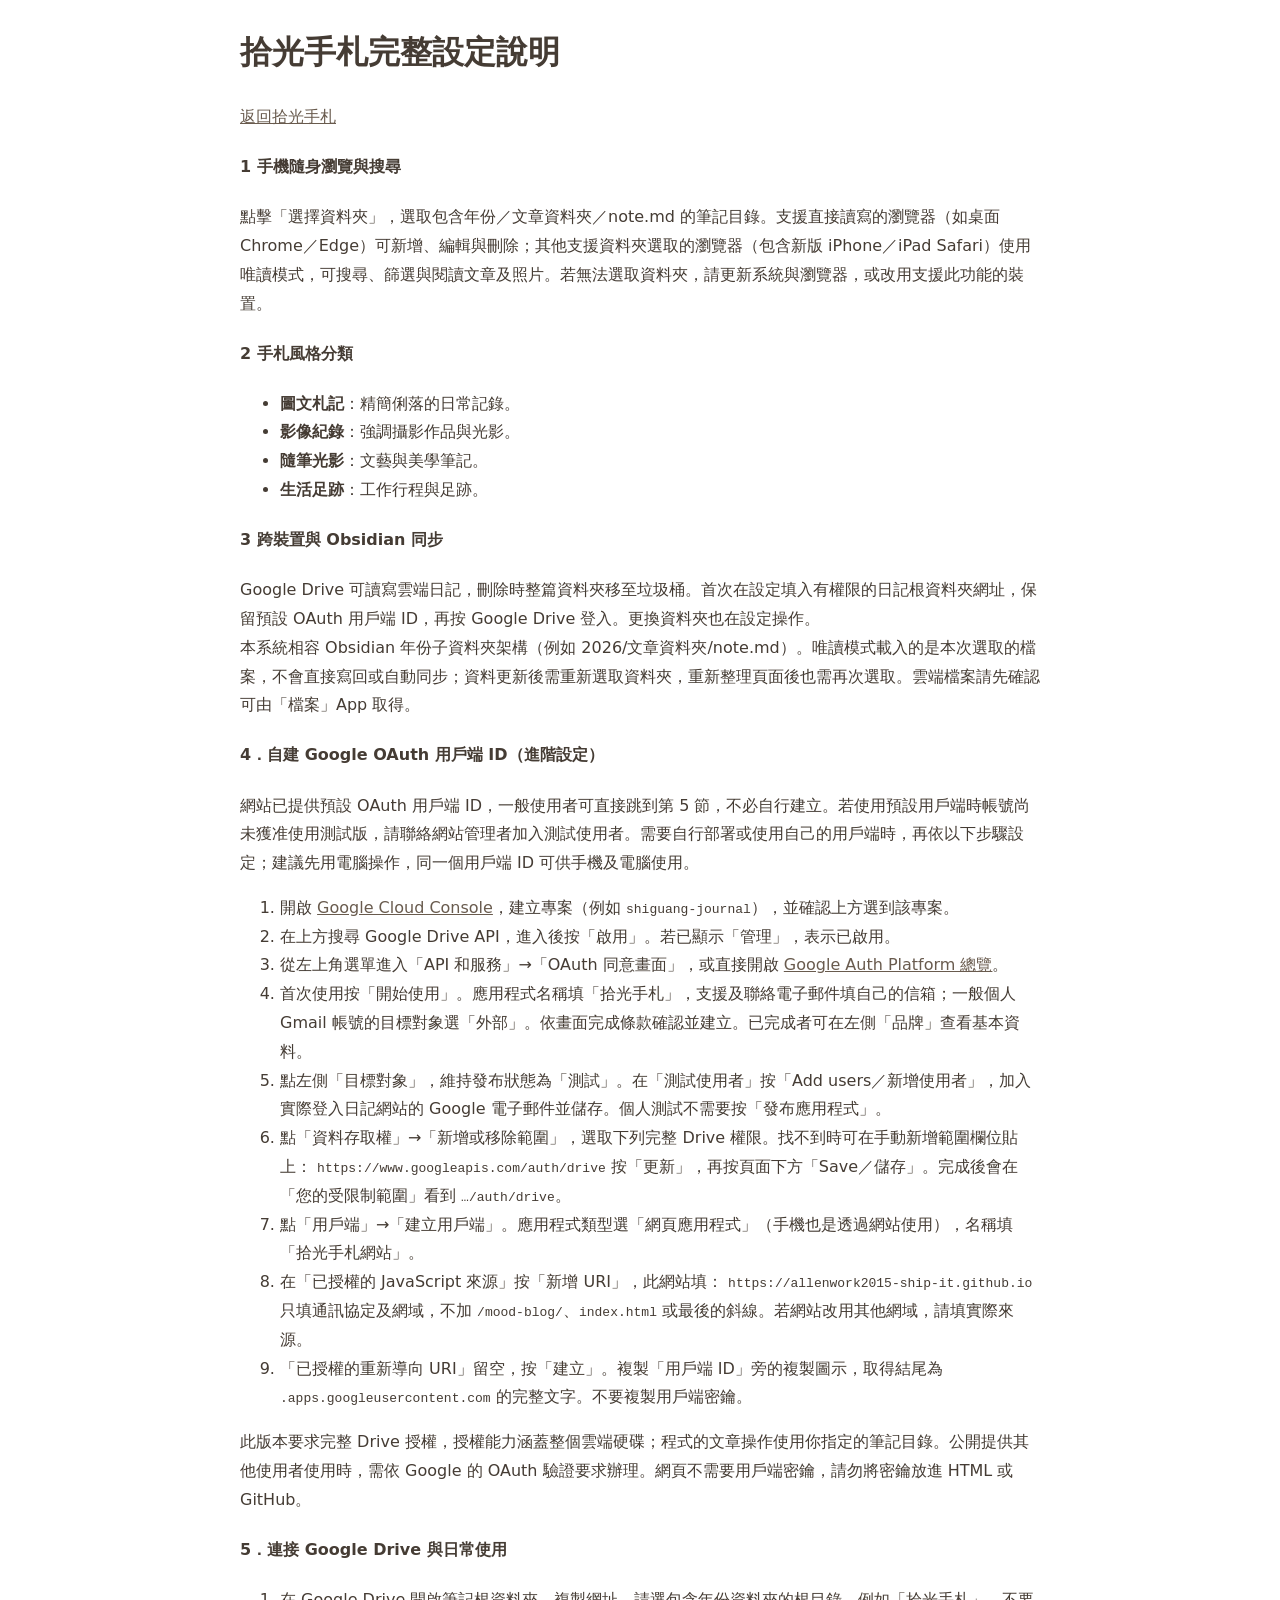
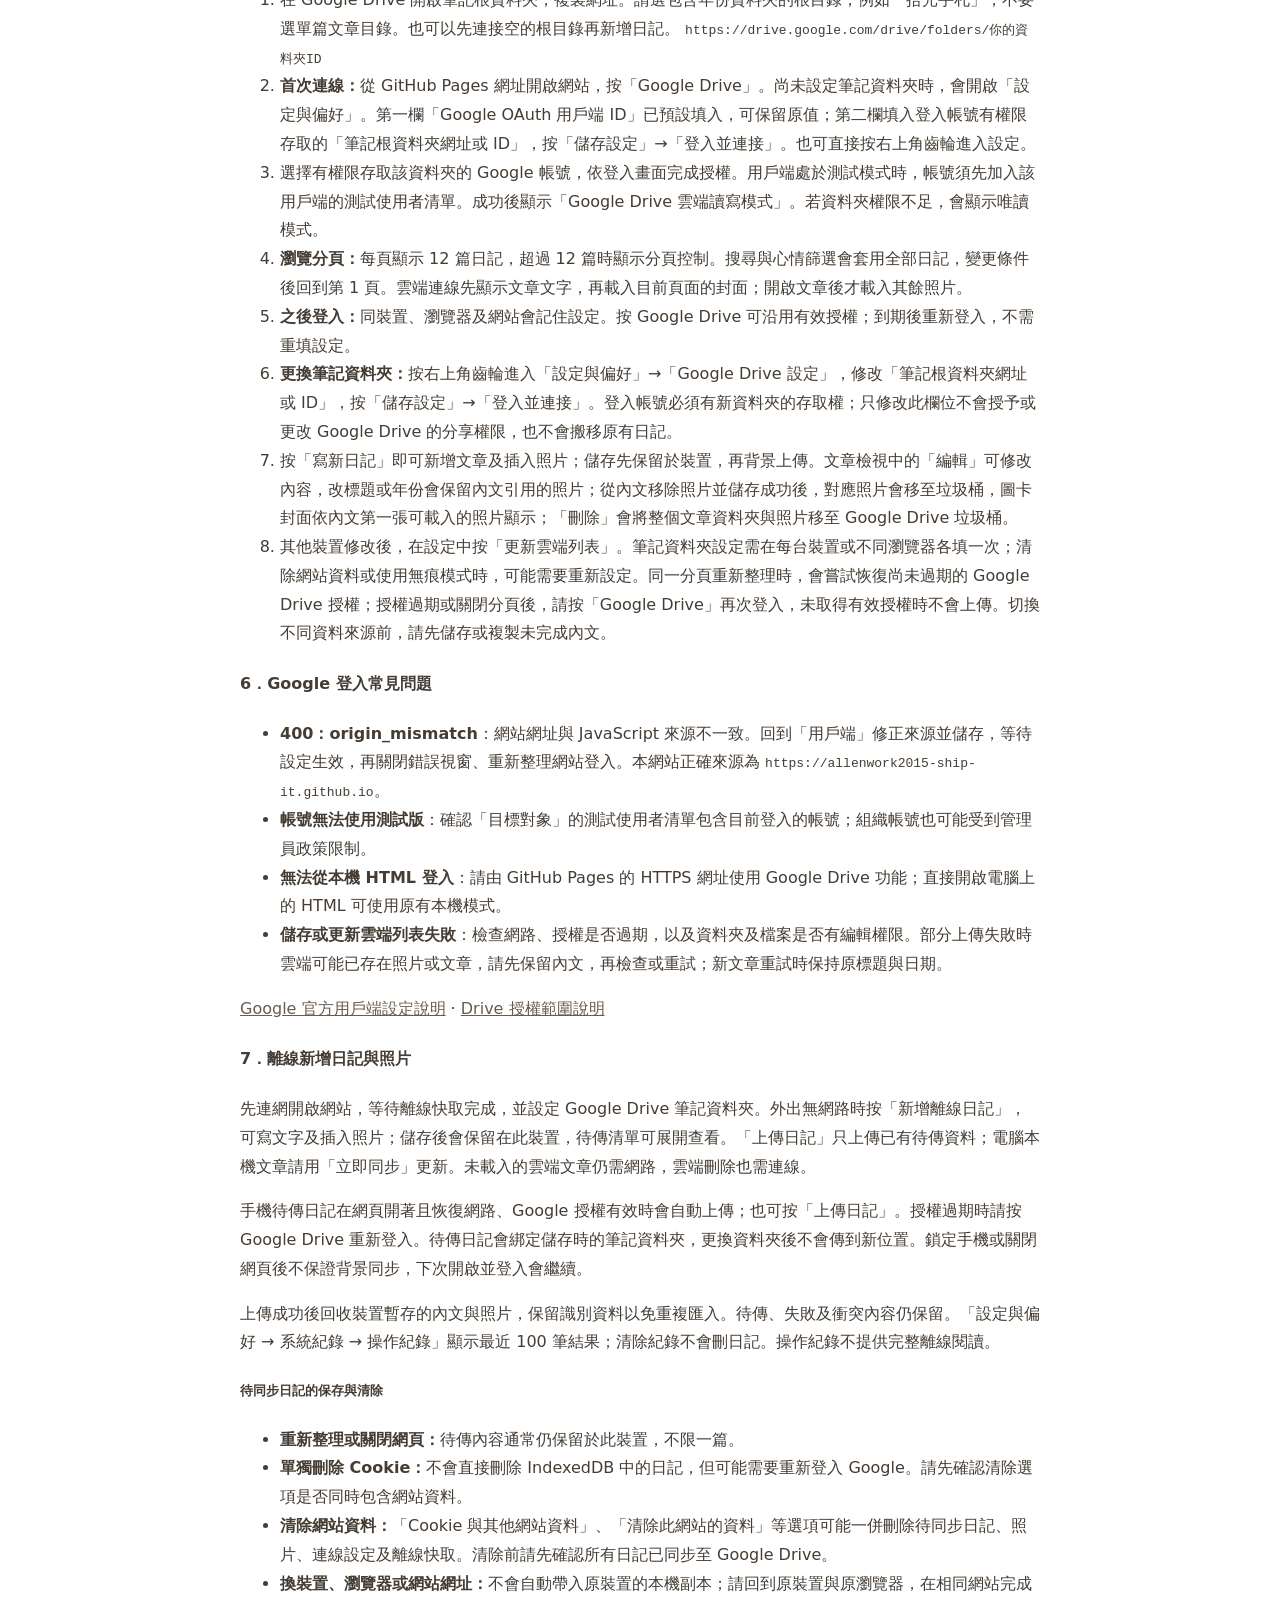
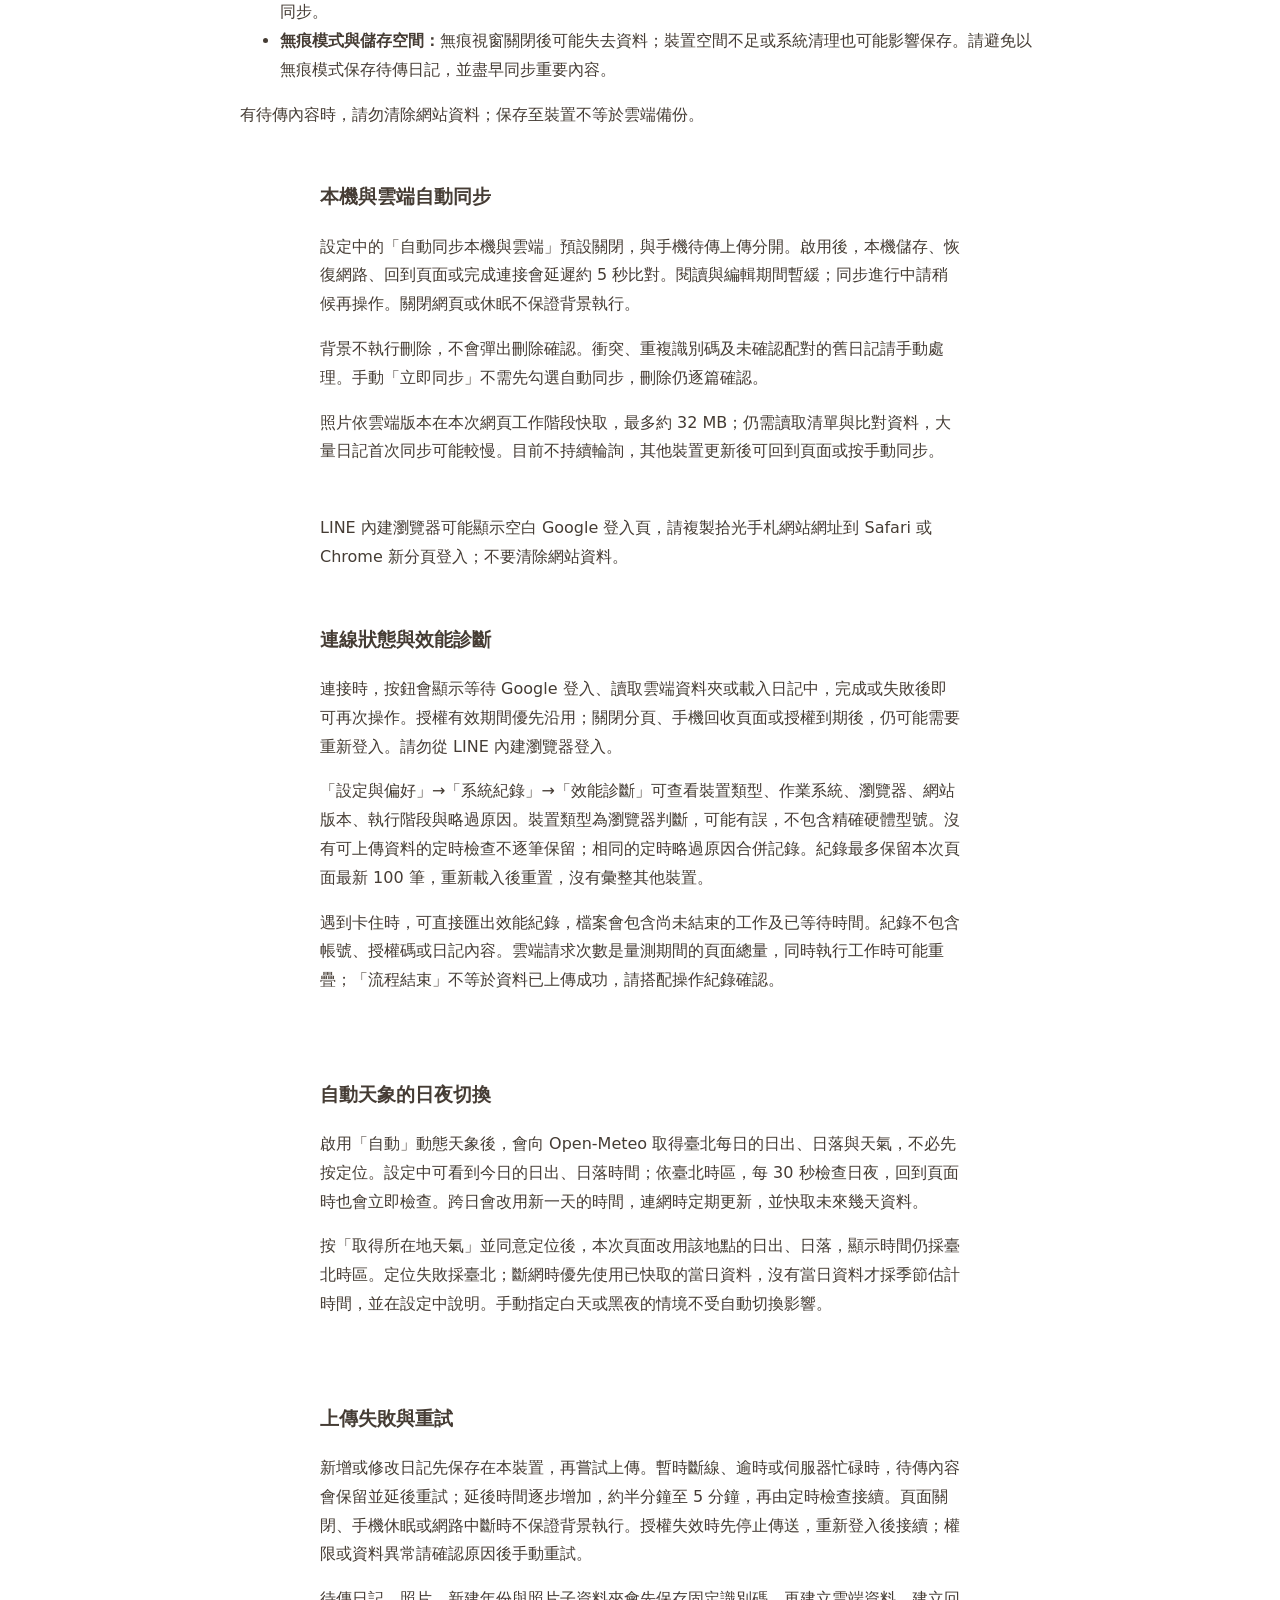
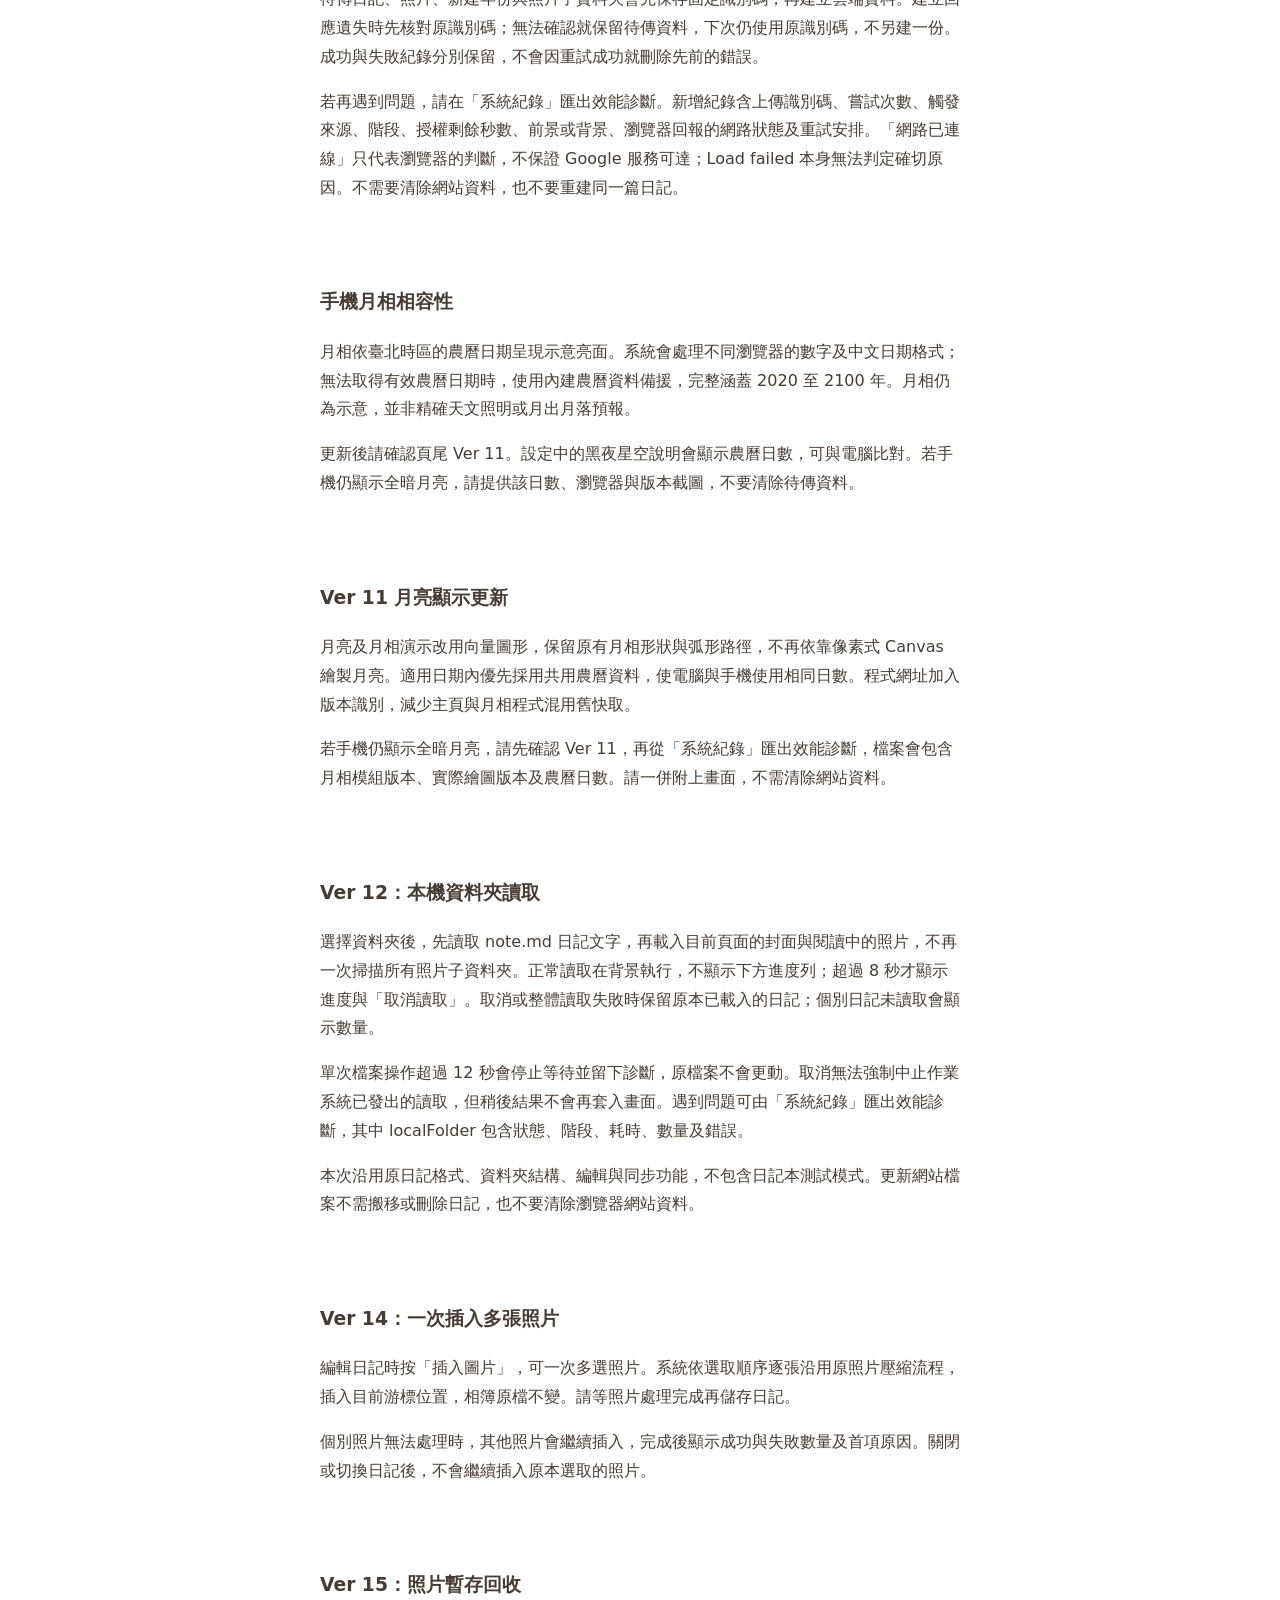
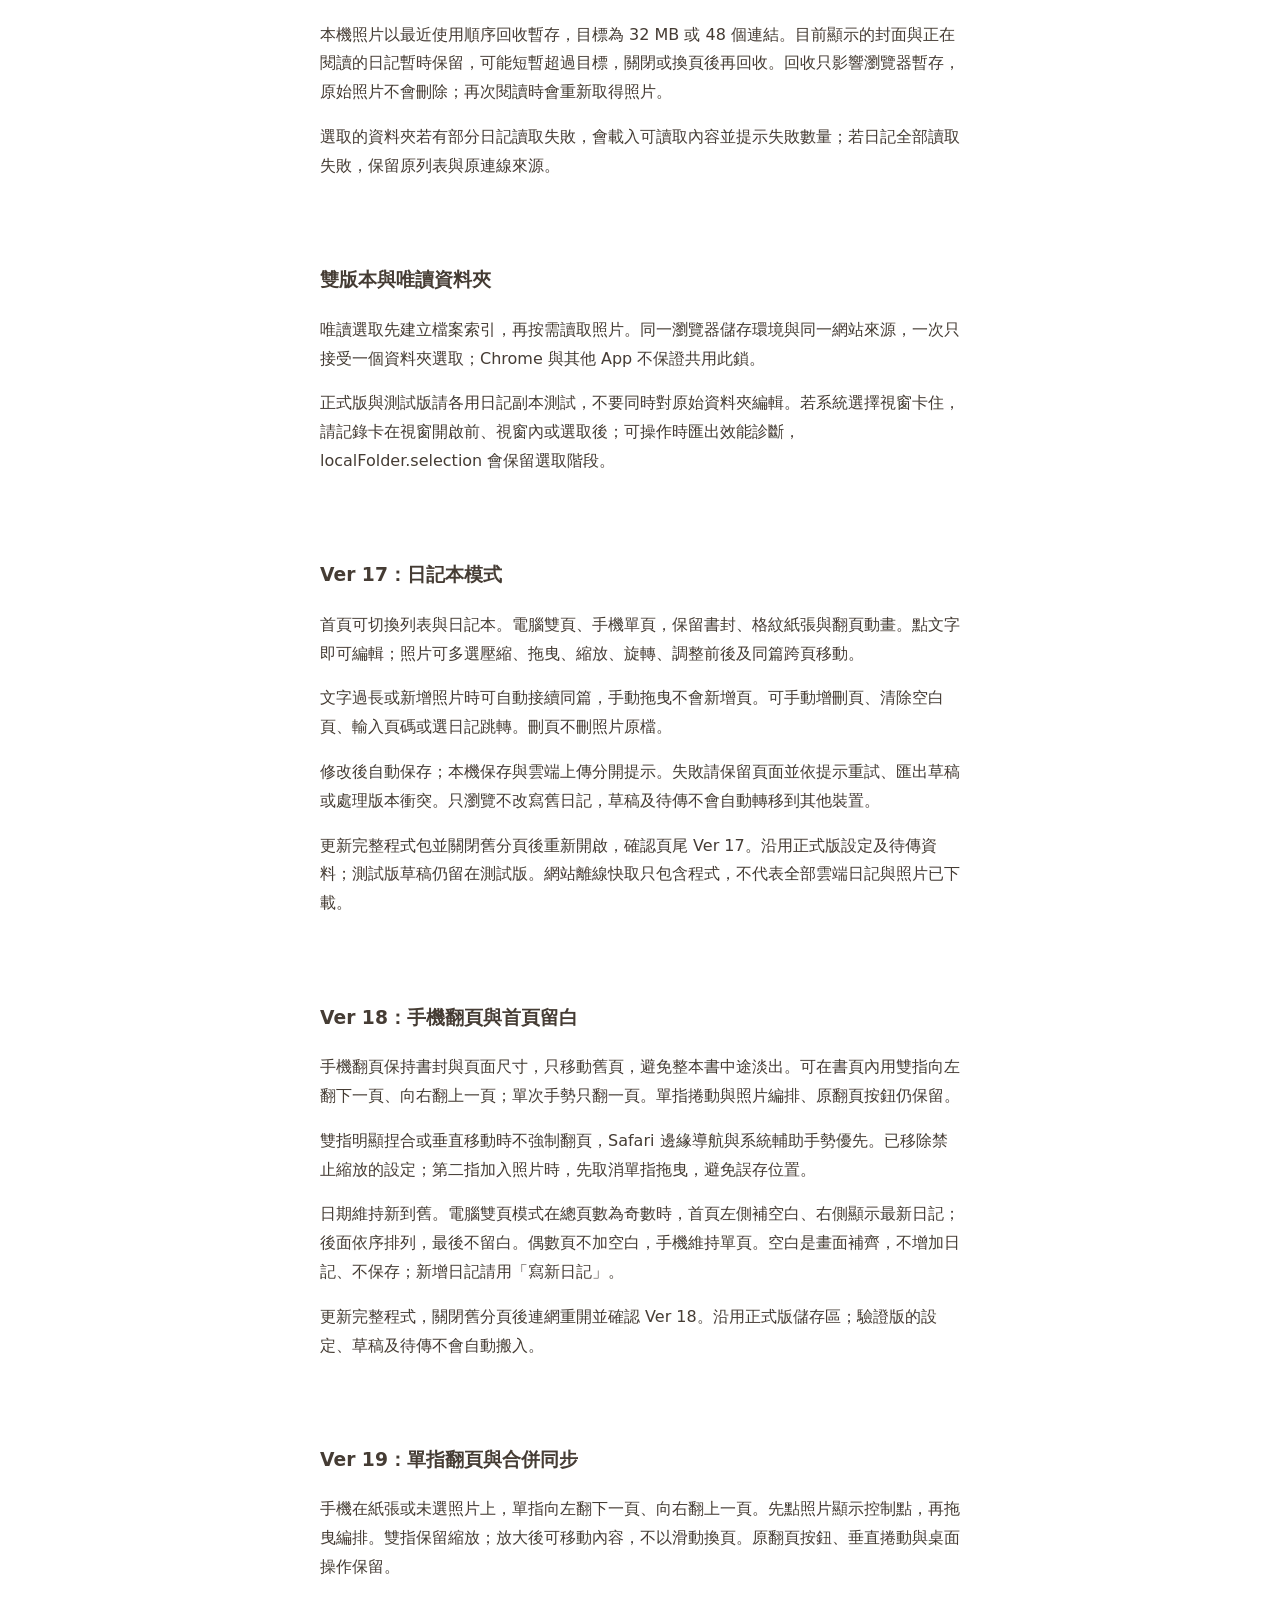
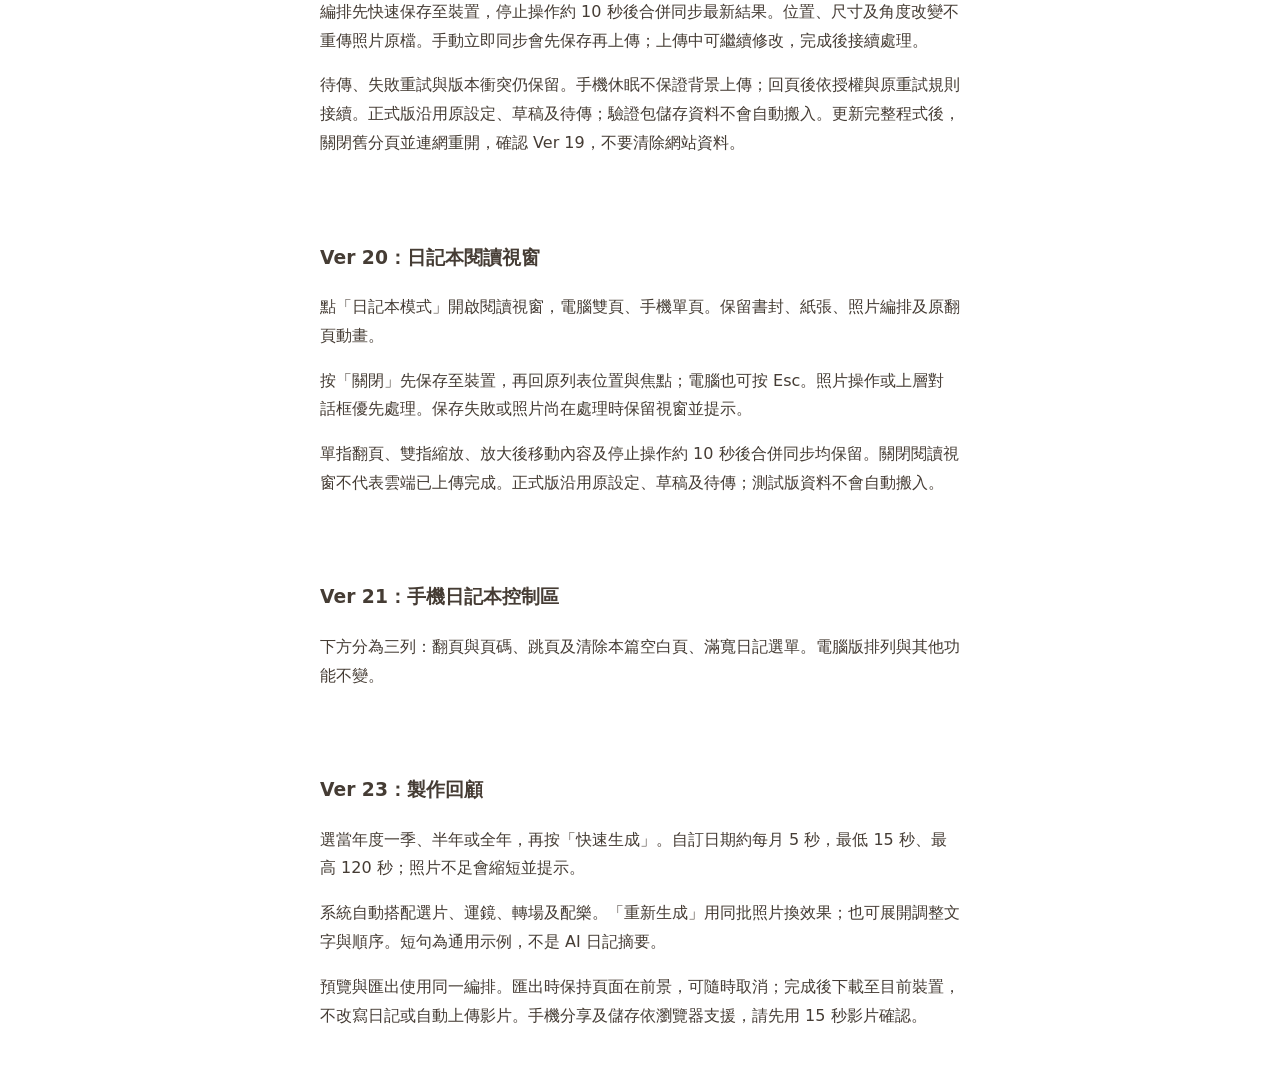
<file: 完整設定說明.html>
<!DOCTYPE html><html lang="zh-TW"><meta charset="UTF-8"><meta name="viewport" content="width=device-width,initial-scale=1"><title>拾光手札完整設定說明</title><style>body{max-width:800px;margin:24px auto;padding:0 20px;line-height:1.8;font-family:system-ui;color:#453c34}code{overflow-wrap:anywhere}a{color:#695b4e}</style><body><h1>拾光手札完整設定說明</h1><p><a href="./index.html">返回拾光手札</a></p>            <div>
                <div>
                    <h4>
                        <span>1</span>
                        手機隨身瀏覽與搜尋
                    </h4>
                    <p>點擊「選擇資料夾」，選取包含年份／文章資料夾／note.md 的筆記目錄。支援直接讀寫的瀏覽器（如桌面 Chrome／Edge）可新增、編輯與刪除；其他支援資料夾選取的瀏覽器（包含新版 iPhone／iPad Safari）使用唯讀模式，可搜尋、篩選與閱讀文章及照片。若無法選取資料夾，請更新系統與瀏覽器，或改用支援此功能的裝置。</p>
                </div>
                <div>
                    <h4>
                        <span>2</span>
                        手札風格分類
                    </h4>
                    <ul>
                        <li><strong>圖文札記</strong>：精簡俐落的日常記錄。</li>
                        <li><strong>影像紀錄</strong>：強調攝影作品與光影。</li>
                        <li><strong>隨筆光影</strong>：文藝與美學筆記。</li>
                        <li><strong>生活足跡</strong>：工作行程與足跡。</li>
                    </ul>
                </div>
                <div>
                    <h4>
                        <span>3</span>
                        跨裝置與 Obsidian 同步
                    </h4>
                    <p>Google Drive 可讀寫雲端日記，刪除時整篇資料夾移至垃圾桶。首次在設定填入有權限的日記根資料夾網址，保留預設 OAuth 用戶端 ID，再按 Google Drive 登入。更換資料夾也在設定操作。<br>本系統相容 Obsidian 年份子資料夾架構（例如 2026/文章資料夾/note.md）。唯讀模式載入的是本次選取的檔案，不會直接寫回或自動同步；資料更新後需重新選取資料夾，重新整理頁面後也需再次選取。雲端檔案請先確認可由「檔案」App 取得。</p>
                </div>
                <div>
                    <h4>4．自建 Google OAuth 用戶端 ID（進階設定）</h4>
                    <p>網站已提供預設 OAuth 用戶端 ID，一般使用者可直接跳到第 5 節，不必自行建立。若使用預設用戶端時帳號尚未獲准使用測試版，請聯絡網站管理者加入測試使用者。需要自行部署或使用自己的用戶端時，再依以下步驟設定；建議先用電腦操作，同一個用戶端 ID 可供手機及電腦使用。</p>
                    <ol>
                        <li>開啟 <a href="https://console.cloud.google.com/" target="_blank" rel="noopener noreferrer">Google Cloud Console</a>，建立專案（例如 <code>shiguang-journal</code>），並確認上方選到該專案。</li>
                        <li>在上方搜尋 <span lang="en">Google Drive API</span>，進入後按「啟用」。若已顯示「管理」，表示已啟用。</li>
                        <li>從左上角選單進入「API 和服務」→「OAuth 同意畫面」，或直接開啟 <a href="https://console.cloud.google.com/auth/overview" target="_blank" rel="noopener noreferrer">Google Auth Platform 總覽</a>。</li>
                        <li>首次使用按「開始使用」。應用程式名稱填「拾光手札」，支援及聯絡電子郵件填自己的信箱；一般個人 Gmail 帳號的目標對象選「外部」。依畫面完成條款確認並建立。已完成者可在左側「品牌」查看基本資料。</li>
                        <li>點左側「目標對象」，維持發布狀態為「測試」。在「測試使用者」按「Add users／新增使用者」，加入實際登入日記網站的 Google 電子郵件並儲存。個人測試不需要按「發布應用程式」。</li>
                        <li>點「資料存取權」→「新增或移除範圍」，選取下列完整 Drive 權限。找不到時可在手動新增範圍欄位貼上：
                            <code>https://www.googleapis.com/auth/drive</code>
                            按「更新」，再按頁面下方「Save／儲存」。完成後會在「您的受限制範圍」看到 <code>…/auth/drive</code>。
                        </li>
                        <li>點「用戶端」→「建立用戶端」。應用程式類型選「網頁應用程式」（手機也是透過網站使用），名稱填「拾光手札網站」。</li>
                        <li>在「已授權的 JavaScript 來源」按「新增 URI」，此網站填：
                            <code>https://allenwork2015-ship-it.github.io</code>
                            只填通訊協定及網域，不加 <code>/mood-blog/</code>、<code>index.html</code> 或最後的斜線。若網站改用其他網域，請填實際來源。
                        </li>
                        <li>「已授權的重新導向 URI」留空，按「建立」。複製「用戶端 ID」旁的複製圖示，取得結尾為 <code>.apps.googleusercontent.com</code> 的完整文字。不要複製用戶端密鑰。</li>
                    </ol>
                    <p>此版本要求完整 Drive 授權，授權能力涵蓋整個雲端硬碟；程式的文章操作使用你指定的筆記目錄。公開提供其他使用者使用時，需依 Google 的 OAuth 驗證要求辦理。網頁不需要用戶端密鑰，請勿將密鑰放進 HTML 或 GitHub。</p>
                </div>
                <div>
                    <h4>5．連接 Google Drive 與日常使用</h4>
                    <ol>
                        <li>在 Google Drive 開啟筆記根資料夾，複製網址。請選包含年份資料夾的根目錄，例如「拾光手札」，不要選單篇文章目錄。也可以先連接空的根目錄再新增日記。
                            <code>https://drive.google.com/drive/folders/你的資料夾ID</code>
                        </li>
                        <li><strong>首次連線：</strong>從 GitHub Pages 網址開啟網站，按「Google Drive」。尚未設定筆記資料夾時，會開啟「設定與偏好」。第一欄「Google OAuth 用戶端 ID」已預設填入，可保留原值；第二欄填入登入帳號有權限存取的「筆記根資料夾網址或 ID」，按「儲存設定」→「登入並連接」。也可直接按右上角齒輪進入設定。</li>
                        <li>選擇有權限存取該資料夾的 Google 帳號，依登入畫面完成授權。用戶端處於測試模式時，帳號須先加入該用戶端的測試使用者清單。成功後顯示「Google Drive 雲端讀寫模式」。若資料夾權限不足，會顯示唯讀模式。</li>
                        <li><strong>瀏覽分頁：</strong>每頁顯示 12 篇日記，超過 12 篇時顯示分頁控制。搜尋與心情篩選會套用全部日記，變更條件後回到第 1 頁。雲端連線先顯示文章文字，再載入目前頁面的封面；開啟文章後才載入其餘照片。</li>
                        <li><strong>之後登入：</strong>同裝置、瀏覽器及網站會記住設定。按 Google Drive 可沿用有效授權；到期後重新登入，不需重填設定。</li>
                        <li><strong>更換筆記資料夾：</strong>按右上角齒輪進入「設定與偏好」→「Google Drive 設定」，修改「筆記根資料夾網址或 ID」，按「儲存設定」→「登入並連接」。登入帳號必須有新資料夾的存取權；只修改此欄位不會授予或更改 Google Drive 的分享權限，也不會搬移原有日記。</li>
                        <li>按「寫新日記」即可新增文章及插入照片；儲存先保留於裝置，再背景上傳。文章檢視中的「編輯」可修改內容，改標題或年份會保留內文引用的照片；從內文移除照片並儲存成功後，對應照片會移至垃圾桶，圖卡封面依內文第一張可載入的照片顯示；「刪除」會將整個文章資料夾與照片移至 Google Drive 垃圾桶。</li>
                        <li>其他裝置修改後，在設定中按「更新雲端列表」。筆記資料夾設定需在每台裝置或不同瀏覽器各填一次；清除網站資料或使用無痕模式時，可能需要重新設定。同一分頁重新整理時，會嘗試恢復尚未過期的 Google Drive 授權；授權過期或關閉分頁後，請按「Google Drive」再次登入，未取得有效授權時不會上傳。切換不同資料來源前，請先儲存或複製未完成內文。</li>
                    </ol>
                </div>
                <div>
                    <h4>6．Google 登入常見問題</h4>
                    <ul>
                        <li><strong>400：origin_mismatch</strong>：網站網址與 JavaScript 來源不一致。回到「用戶端」修正來源並儲存，等待設定生效，再關閉錯誤視窗、重新整理網站登入。本網站正確來源為 <code>https://allenwork2015-ship-it.github.io</code>。</li>
                        <li><strong>帳號無法使用測試版</strong>：確認「目標對象」的測試使用者清單包含目前登入的帳號；組織帳號也可能受到管理員政策限制。</li>
                        <li><strong>無法從本機 HTML 登入</strong>：請由 GitHub Pages 的 HTTPS 網址使用 Google Drive 功能；直接開啟電腦上的 HTML 可使用原有本機模式。</li>
                        <li><strong>儲存或更新雲端列表失敗</strong>：檢查網路、授權是否過期，以及資料夾及檔案是否有編輯權限。部分上傳失敗時雲端可能已存在照片或文章，請先保留內文，再檢查或重試；新文章重試時保持原標題與日期。</li>
                    </ul>
                    <p><a href="https://developers.google.com/workspace/drive/api/quickstart/js" target="_blank" rel="noopener noreferrer">Google 官方用戶端設定說明</a> · <a href="https://developers.google.com/workspace/drive/api/guides/api-specific-auth" target="_blank" rel="noopener noreferrer">Drive 授權範圍說明</a></p>
                </div>
                <div>
                    <h4>7．離線新增日記與照片</h4>
                    <p>先連網開啟網站，等待離線快取完成，並設定 Google Drive 筆記資料夾。外出無網路時按「新增離線日記」，可寫文字及插入照片；儲存後會保留在此裝置，待傳清單可展開查看。「上傳日記」只上傳已有待傳資料；電腦本機文章請用「立即同步」更新。未載入的雲端文章仍需網路，雲端刪除也需連線。</p>
                    <p>手機待傳日記在網頁開著且恢復網路、Google 授權有效時會自動上傳；也可按「上傳日記」。授權過期時請按 Google Drive 重新登入。待傳日記會綁定儲存時的筆記資料夾，更換資料夾後不會傳到新位置。鎖定手機或關閉網頁後不保證背景同步，下次開啟並登入會繼續。</p>
                    <p>上傳成功後回收裝置暫存的內文與照片，保留識別資料以免重複匯入。待傳、失敗及衝突內容仍保留。「設定與偏好 → 系統紀錄 → 操作紀錄」顯示最近 100 筆結果；清除紀錄不會刪日記。操作紀錄不提供完整離線閱讀。</p>
                    <h5>待同步日記的保存與清除</h5>
                    <ul>
                        <li><strong>重新整理或關閉網頁：</strong>待傳內容通常仍保留於此裝置，不限一篇。</li>
                        <li><strong>單獨刪除 Cookie：</strong>不會直接刪除 IndexedDB 中的日記，但可能需要重新登入 Google。請先確認清除選項是否同時包含網站資料。</li>
                        <li><strong>清除網站資料：</strong>「Cookie 與其他網站資料」、「清除此網站的資料」等選項可能一併刪除待同步日記、照片、連線設定及離線快取。清除前請先確認所有日記已同步至 Google Drive。</li>
                        <li><strong>換裝置、瀏覽器或網站網址：</strong>不會自動帶入原裝置的本機副本；請回到原裝置與原瀏覽器，在相同網站完成同步。</li>
                        <li><strong>無痕模式與儲存空間：</strong>無痕視窗關閉後可能失去資料；裝置空間不足或系統清理也可能影響保存。請避免以無痕模式保存待傳日記，並盡早同步重要內容。</li>
                    </ul>
                    <p>有待傳內容時，請勿清除網站資料；保存至裝置不等於雲端備份。</p>
                </div>
            </div>
<section style="max-width:40rem;margin:1rem auto;padding:1rem"><h3>本機與雲端自動同步</h3><p>設定中的「自動同步本機與雲端」預設關閉，與手機待傳上傳分開。啟用後，本機儲存、恢復網路、回到頁面或完成連接會延遲約 5 秒比對。閱讀與編輯期間暫緩；同步進行中請稍候再操作。關閉網頁或休眠不保證背景執行。</p><p>背景不執行刪除，不會彈出刪除確認。衝突、重複識別碼及未確認配對的舊日記請手動處理。手動「立即同步」不需先勾選自動同步，刪除仍逐篇確認。</p><p>照片依雲端版本在本次網頁工作階段快取，最多約 32 MB；仍需讀取清單與比對資料，大量日記首次同步可能較慢。目前不持續輪詢，其他裝置更新後可回到頁面或按手動同步。</p></section><p style="max-width:40rem;margin:1rem auto">LINE 內建瀏覽器可能顯示空白 Google 登入頁，請複製拾光手札網站網址到 Safari 或 Chrome 新分頁登入；不要清除網站資料。</p><section style="max-width:40rem;margin:1rem auto;padding:1rem"><h3>連線狀態與效能診斷</h3><p>連接時，按鈕會顯示等待 Google 登入、讀取雲端資料夾或載入日記中，完成或失敗後即可再次操作。授權有效期間優先沿用；關閉分頁、手機回收頁面或授權到期後，仍可能需要重新登入。請勿從 LINE 內建瀏覽器登入。</p><p>「設定與偏好」→「系統紀錄」→「效能診斷」可查看裝置類型、作業系統、瀏覽器、網站版本、執行階段與略過原因。裝置類型為瀏覽器判斷，可能有誤，不包含精確硬體型號。沒有可上傳資料的定時檢查不逐筆保留；相同的定時略過原因合併記錄。紀錄最多保留本次頁面最新 100 筆，重新載入後重置，沒有彙整其他裝置。</p><p>遇到卡住時，可直接匯出效能紀錄，檔案會包含尚未結束的工作及已等待時間。紀錄不包含帳號、授權碼或日記內容。雲端請求次數是量測期間的頁面總量，同時執行工作時可能重疊；「流程結束」不等於資料已上傳成功，請搭配操作紀錄確認。</p></section><section style="max-width:40rem;margin:1rem auto;padding:1rem"><h3>自動天象的日夜切換</h3><p>啟用「自動」動態天象後，會向 Open-Meteo 取得臺北每日的日出、日落與天氣，不必先按定位。設定中可看到今日的日出、日落時間；依臺北時區，每 30 秒檢查日夜，回到頁面時也會立即檢查。跨日會改用新一天的時間，連網時定期更新，並快取未來幾天資料。</p><p>按「取得所在地天氣」並同意定位後，本次頁面改用該地點的日出、日落，顯示時間仍採臺北時區。定位失敗採臺北；斷網時優先使用已快取的當日資料，沒有當日資料才採季節估計時間，並在設定中說明。手動指定白天或黑夜的情境不受自動切換影響。</p></section><section style="max-width:40rem;margin:1rem auto;padding:1rem"><h3>上傳失敗與重試</h3><p>新增或修改日記先保存在本裝置，再嘗試上傳。暫時斷線、逾時或伺服器忙碌時，待傳內容會保留並延後重試；延後時間逐步增加，約半分鐘至 5 分鐘，再由定時檢查接續。頁面關閉、手機休眠或網路中斷時不保證背景執行。授權失效時先停止傳送，重新登入後接續；權限或資料異常請確認原因後手動重試。</p><p>待傳日記、照片、新建年份與照片子資料夾會先保存固定識別碼，再建立雲端資料。建立回應遺失時先核對原識別碼；無法確認就保留待傳資料，下次仍使用原識別碼，不另建一份。成功與失敗紀錄分別保留，不會因重試成功就刪除先前的錯誤。</p><p>若再遇到問題，請在「系統紀錄」匯出效能診斷。新增紀錄含上傳識別碼、嘗試次數、觸發來源、階段、授權剩餘秒數、前景或背景、瀏覽器回報的網路狀態及重試安排。「網路已連線」只代表瀏覽器的判斷，不保證 Google 服務可達；Load failed 本身無法判定確切原因。不需要清除網站資料，也不要重建同一篇日記。</p></section><section style="max-width:40rem;margin:1rem auto;padding:1rem"><h3>手機月相相容性</h3><p>月相依臺北時區的農曆日期呈現示意亮面。系統會處理不同瀏覽器的數字及中文日期格式；無法取得有效農曆日期時，使用內建農曆資料備援，完整涵蓋 2020 至 2100 年。月相仍為示意，並非精確天文照明或月出月落預報。</p><p>更新後請確認頁尾 Ver 11。設定中的黑夜星空說明會顯示農曆日數，可與電腦比對。若手機仍顯示全暗月亮，請提供該日數、瀏覽器與版本截圖，不要清除待傳資料。</p></section><section style="max-width:40rem;margin:1rem auto;padding:1rem"><h3>Ver 11 月亮顯示更新</h3><p>月亮及月相演示改用向量圖形，保留原有月相形狀與弧形路徑，不再依靠像素式 Canvas 繪製月亮。適用日期內優先採用共用農曆資料，使電腦與手機使用相同日數。程式網址加入版本識別，減少主頁與月相程式混用舊快取。</p><p>若手機仍顯示全暗月亮，請先確認 Ver 11，再從「系統紀錄」匯出效能診斷，檔案會包含月相模組版本、實際繪圖版本及農曆日數。請一併附上畫面，不需清除網站資料。</p></section><section style="max-width:40rem;margin:1rem auto;padding:1rem"><h3>Ver 12：本機資料夾讀取</h3><p>選擇資料夾後，先讀取 note.md 日記文字，再載入目前頁面的封面與閱讀中的照片，不再一次掃描所有照片子資料夾。正常讀取在背景執行，不顯示下方進度列；超過 8 秒才顯示進度與「取消讀取」。取消或整體讀取失敗時保留原本已載入的日記；個別日記未讀取會顯示數量。</p><p>單次檔案操作超過 12 秒會停止等待並留下診斷，原檔案不會更動。取消無法強制中止作業系統已發出的讀取，但稍後結果不會再套入畫面。遇到問題可由「系統紀錄」匯出效能診斷，其中 localFolder 包含狀態、階段、耗時、數量及錯誤。</p><p>本次沿用原日記格式、資料夾結構、編輯與同步功能，不包含日記本測試模式。更新網站檔案不需搬移或刪除日記，也不要清除瀏覽器網站資料。</p></section><section style="max-width:40rem;margin:1rem auto;padding:1rem"><h3>Ver 14：一次插入多張照片</h3><p>編輯日記時按「插入圖片」，可一次多選照片。系統依選取順序逐張沿用原照片壓縮流程，插入目前游標位置，相簿原檔不變。請等照片處理完成再儲存日記。</p><p>個別照片無法處理時，其他照片會繼續插入，完成後顯示成功與失敗數量及首項原因。關閉或切換日記後，不會繼續插入原本選取的照片。</p></section><section style="max-width:40rem;margin:1rem auto;padding:1rem"><h3>Ver 15：照片暫存回收</h3><p>本機照片以最近使用順序回收暫存，目標為 32 MB 或 48 個連結。目前顯示的封面與正在閱讀的日記暫時保留，可能短暫超過目標，關閉或換頁後再回收。回收只影響瀏覽器暫存，原始照片不會刪除；再次閱讀時會重新取得照片。</p><p>選取的資料夾若有部分日記讀取失敗，會載入可讀取內容並提示失敗數量；若日記全部讀取失敗，保留原列表與原連線來源。</p></section><section style="max-width:40rem;margin:1rem auto;padding:1rem"><h3>雙版本與唯讀資料夾</h3><p>唯讀選取先建立檔案索引，再按需讀取照片。同一瀏覽器儲存環境與同一網站來源，一次只接受一個資料夾選取；Chrome 與其他 App 不保證共用此鎖。</p><p>正式版與測試版請各用日記副本測試，不要同時對原始資料夾編輯。若系統選擇視窗卡住，請記錄卡在視窗開啟前、視窗內或選取後；可操作時匯出效能診斷，localFolder.selection 會保留選取階段。</p></section><section style="max-width:40rem;margin:1rem auto;padding:1rem"><h3>Ver 17：日記本模式</h3><p>首頁可切換列表與日記本。電腦雙頁、手機單頁，保留書封、格紋紙張與翻頁動畫。點文字即可編輯；照片可多選壓縮、拖曳、縮放、旋轉、調整前後及同篇跨頁移動。</p><p>文字過長或新增照片時可自動接續同篇，手動拖曳不會新增頁。可手動增刪頁、清除空白頁、輸入頁碼或選日記跳轉。刪頁不刪照片原檔。</p><p>修改後自動保存；本機保存與雲端上傳分開提示。失敗請保留頁面並依提示重試、匯出草稿或處理版本衝突。只瀏覽不改寫舊日記，草稿及待傳不會自動轉移到其他裝置。</p><p>更新完整程式包並關閉舊分頁後重新開啟，確認頁尾 Ver 17。沿用正式版設定及待傳資料；測試版草稿仍留在測試版。網站離線快取只包含程式，不代表全部雲端日記與照片已下載。</p></section><section style="max-width:40rem;margin:1rem auto;padding:1rem"><h3>Ver 18：手機翻頁與首頁留白</h3><p>手機翻頁保持書封與頁面尺寸，只移動舊頁，避免整本書中途淡出。可在書頁內用雙指向左翻下一頁、向右翻上一頁；單次手勢只翻一頁。單指捲動與照片編排、原翻頁按鈕仍保留。</p><p>雙指明顯捏合或垂直移動時不強制翻頁，Safari 邊緣導航與系統輔助手勢優先。已移除禁止縮放的設定；第二指加入照片時，先取消單指拖曳，避免誤存位置。</p><p>日期維持新到舊。電腦雙頁模式在總頁數為奇數時，首頁左側補空白、右側顯示最新日記；後面依序排列，最後不留白。偶數頁不加空白，手機維持單頁。空白是畫面補齊，不增加日記、不保存；新增日記請用「寫新日記」。</p><p>更新完整程式，關閉舊分頁後連網重開並確認 Ver 18。沿用正式版儲存區；驗證版的設定、草稿及待傳不會自動搬入。</p></section><section style="max-width:40rem;margin:1rem auto;padding:1rem"><h3>Ver 19：單指翻頁與合併同步</h3><p>手機在紙張或未選照片上，單指向左翻下一頁、向右翻上一頁。先點照片顯示控制點，再拖曳編排。雙指保留縮放；放大後可移動內容，不以滑動換頁。原翻頁按鈕、垂直捲動與桌面操作保留。</p><p>編排先快速保存至裝置，停止操作約 10 秒後合併同步最新結果。位置、尺寸及角度改變不重傳照片原檔。手動立即同步會先保存再上傳；上傳中可繼續修改，完成後接續處理。</p><p>待傳、失敗重試與版本衝突仍保留。手機休眠不保證背景上傳；回頁後依授權與原重試規則接續。正式版沿用原設定、草稿及待傳；驗證包儲存資料不會自動搬入。更新完整程式後，關閉舊分頁並連網重開，確認 Ver 19，不要清除網站資料。</p></section><section style="max-width:40rem;margin:1rem auto;padding:1rem"><h3>Ver 20：日記本閱讀視窗</h3><p>點「日記本模式」開啟閱讀視窗，電腦雙頁、手機單頁。保留書封、紙張、照片編排及原翻頁動畫。</p><p>按「關閉」先保存至裝置，再回原列表位置與焦點；電腦也可按 Esc。照片操作或上層對話框優先處理。保存失敗或照片尚在處理時保留視窗並提示。</p><p>單指翻頁、雙指縮放、放大後移動內容及停止操作約 10 秒後合併同步均保留。關閉閱讀視窗不代表雲端已上傳完成。正式版沿用原設定、草稿及待傳；測試版資料不會自動搬入。</p></section><section style="max-width:40rem;margin:1rem auto;padding:1rem"><h3>Ver 21：手機日記本控制區</h3><p>下方分為三列：翻頁與頁碼、跳頁及清除本篇空白頁、滿寬日記選單。電腦版排列與其他功能不變。</p></section><section style="max-width:40rem;margin:1rem auto;padding:1rem"><h3>Ver 23：製作回顧</h3><p>選當年度一季、半年或全年，再按「快速生成」。自訂日期約每月 5 秒，最低 15 秒、最高 120 秒；照片不足會縮短並提示。</p><p>系統自動搭配選片、運鏡、轉場及配樂。「重新生成」用同批照片換效果；也可展開調整文字與順序。短句為通用示例，不是 AI 日記摘要。</p><p>預覽與匯出使用同一編排。匯出時保持頁面在前景，可隨時取消；完成後下載至目前裝置，不改寫日記或自動上傳影片。手機分享及儲存依瀏覽器支援，請先用 15 秒影片確認。</p></section></body></html>
</file>
<file: weather.css>
@keyframes enhancedSunFlare {
            0% { transform: scale(1) rotate(0deg); opacity: 0.7; }
            50% { transform: scale(1.25) rotate(180deg); opacity: 1; }
            100% { transform: scale(1) rotate(360deg); opacity: 0.7; }
        }
        .enhanced-sun-flare {
            animation: enhancedSunFlare 8s linear infinite;
        }
        @keyframes flashLightning {
            0%, 75%, 85%, 92%, 100% { opacity: 0; }
            78%, 88%, 95% { opacity: 0.95; background-color: rgba(255, 255, 255, 0.98); }
            80%, 90% { opacity: 0.15; }
        }
        .lightning-overlay {
            position: fixed;
            inset: 0;
            pointer-events: none;
            z-index: -1;
            opacity: 0;
            transition: opacity 0.03s ease;
        }
        .lightning-active {
            animation: flashLightning 0.5s ease-in-out;
        }
        /* 漸進式積雪底座動畫 */
        .snow-drift-ground {
            position: fixed;
            bottom: 0;
            left: 0;
            width: 100%;
            height: 0px;
            pointer-events: none;
            z-index: 20;
            background: linear-gradient(to top, rgba(255, 255, 255, 0.98), rgba(240, 249, 255, 0.85));
            border-top-left-radius: 50% 15px;
            border-top-right-radius: 50% 15px;
            box-shadow: 0 -4px 20px rgba(255, 255, 255, 0.6);
            transition: height 0.5s ease-out;
        }
        .dark .snow-drift-ground {
            background: linear-gradient(to top, rgba(226, 232, 240, 0.95), rgba(148, 163, 184, 0.8));
            box-shadow: 0 -4px 20px rgba(226, 232, 240, 0.3);
        }

body { isolation: isolate; }
#weatherLayer { position:fixed;inset:0;pointer-events:none;z-index:-1;overflow:hidden; }
#weatherLayer[hidden] { display:none; }
#weatherLayer #dynamicBgCanvas,#weatherLayer #celestialObjects,#weatherLayer #lightningOverlay { z-index:0;pointer-events:none; }
#weatherLayer #dynamicBgCanvas { position:fixed;inset:0;width:100%;height:100%; }
#weatherLayer #snowDriftGround { z-index:1; }
@media(prefers-reduced-motion:reduce) { #weatherLayer * { animation:none!important; } }
</file>
<file: book-window.css>
#bookWindow[hidden]{display:none!important}
#bookWindow{position:fixed;inset:0;z-index:45;background:#241d17a6;display:flex;align-items:center;justify-content:center;padding:16px;overscroll-behavior:auto}
.book-window-panel{width:min(1040px,100%);height:min(920px,calc(100dvh - 32px));max-height:calc(100vh - 32px);display:flex;flex-direction:column;min-height:0;border:1px solid #bbaa92;border-radius:18px;background:#fcfbfa;color:#554735;box-shadow:0 20px 60px #0005;overflow:hidden}
.dark .book-window-panel{background:#201d19;color:#e7ddc5;border-color:#554a3e}
.book-window-header{display:flex;align-items:center;justify-content:space-between;flex:none;padding:12px 18px;border-bottom:1px solid #bbaa9255;gap:12px}
.book-window-header h2{font-weight:700;font-size:18px}.book-window-header button{padding:8px 16px;background:#574a3d;color:#fff;border-radius:22px;min-height:44px}.book-window-header button:focus-visible{outline:2px solid #b98b4b;outline-offset:3px}.book-window-header button:disabled{opacity:.6}
#bookWindowMessage{flex:none;font-size:13px;padding:0 18px;overflow-wrap:anywhere}#bookWindowMessage:not(:empty){padding-top:8px;padding-bottom:8px}
.book-window-content{flex:1;min-height:0;overflow:auto;overscroll-behavior:auto;padding:10px 16px 24px;scrollbar-gutter:stable}
@media(max-width:899px){#bookWindow{padding:0}.book-window-panel{width:100%;height:100dvh;max-height:100dvh;border:0;border-radius:0}.book-window-header{padding:calc(8px + env(safe-area-inset-top)) 12px 8px}.book-window-content{padding:6px 4px calc(16px + env(safe-area-inset-bottom));scrollbar-gutter:auto}.book-window-esc{display:none}}
@supports not(height:100dvh){.book-window-panel{height:calc(100vh - 32px)}@media(max-width:899px){.book-window-panel{height:100vh;max-height:100vh}}}


/* Shared controls retain the original desktop layout. */
.book-window-readonly{font-size:12px;line-height:1.5;text-align:center;margin:6px 0 0;color:#8b765f}
.dark .book-window-readonly{color:#c8b79f}
.book-window-readonly[hidden],.book-window-jump-actions[hidden]{display:none!important}
.book-window-jump-actions{display:flex;gap:8px;justify-content:center;align-items:center;flex-wrap:wrap;margin:0 0 14px}
.book-window-jump-actions button{padding:8px 12px;border:1px solid #bbaa92;border-radius:20px}
.book-window-jump-actions button:disabled{opacity:.45}
@media(max-width:899px){
 .book-window-controls{display:grid;grid-template-columns:minmax(0,1fr) auto minmax(0,1fr);gap:10px 8px;align-items:center;margin:10px 10px 16px;font-size:12px}
 .book-window-controls .book-home-nav,.book-window-controls .book-home-quick{display:contents}
 .book-window-controls #bookHomePrev{grid-row:1;grid-column:1;justify-self:end}
 .book-window-controls #bookHomePosition{grid-row:1;grid-column:2;text-align:center;white-space:nowrap}
 .book-window-controls #bookHomeNext{grid-row:1;grid-column:3;justify-self:start}
 .book-window-controls button{min-height:44px;padding:8px 10px;border:1px solid #bbaa92;border-radius:20px;white-space:nowrap}
 .book-window-jump-actions{grid-row:2;grid-column:1/-1;margin:0;flex-wrap:nowrap}
 .book-window-jump-actions .book-jump-label{flex:none;gap:4px;white-space:nowrap}
 .book-window-controls .book-jump-label input{width:48px;min-width:0;min-height:44px;font-size:16px}
 .book-window-jump-actions #bookHomeJumpGo{flex:none;min-width:44px;padding:8px 4px}
 .book-window-jump-actions #bookHomeCleanEmpty{flex:none;padding:8px;white-space:nowrap}
 .book-window-controls #bookHomeJournal{grid-row:3;grid-column:1/-1;width:100%;max-width:none;min-width:0;margin-top:2px;min-height:44px;font-size:16px;padding:8px;border:1px solid #bbaa92;border-radius:12px;background:transparent}
 .book-window-readonly{grid-row:4;grid-column:1/-1;margin:0;font-size:11px}
}
</file>
<file: memories.css>
.memory-launch{padding:9px 18px;border:1px solid #bbaa92;border-radius:22px;margin:0 0 16px;color:#695b4c}.dark .memory-launch{color:#e7ddc5}
#memoryModal[hidden]{display:none!important}#memoryModal{position:fixed;inset:0;z-index:80;background:#241d17a6;padding:16px;display:flex;align-items:center;justify-content:center;color:#574a3d}.memory-panel{width:min(950px,100%);max-height:calc(100dvh - 32px);background:#fcfbfa;border:1px solid #bbaa92;border-radius:18px;display:flex;flex-direction:column;overflow:hidden}.dark .memory-panel{background:#201d19;color:#e7ddc5}.memory-panel>header{padding:12px 18px;border-bottom:1px solid #bbaa9255;display:flex;justify-content:space-between;align-items:center;flex:none}.memory-panel h2{font-size:20px;font-weight:700}.memory-body{overflow:auto;padding:18px;overscroll-behavior:contain}.memory-body p{font-size:13px;line-height:1.7;margin:10px 0}.memory-fields{display:grid;grid-template-columns:repeat(3,minmax(0,1fr));gap:12px}.memory-fields label{display:flex;flex-direction:column;gap:5px;font-size:13px}.memory-panel input,.memory-panel select{min-height:44px;min-width:0;max-width:100%;padding:8px;border:1px solid #bbaa92;border-radius:10px;background:transparent;color:inherit}.dark .memory-panel option{background:#201d19}.memory-panel button,.memory-panel a{min-height:44px;padding:9px 14px;border:1px solid #bbaa92;border-radius:20px;display:inline-flex;align-items:center;justify-content:center}.memory-panel button:disabled{opacity:.4}.memory-panel button[hidden],.memory-panel a[hidden],.memory-panel canvas[hidden],.memory-panel video[hidden],.memory-panel label[hidden]{display:none!important}.memory-panel button:focus-visible,.memory-panel input:focus-visible,.memory-panel select:focus-visible{outline:2px solid #b98b4b;outline-offset:2px}.memory-actions{display:flex;flex-wrap:wrap;gap:8px;margin:12px 0}.memory-selected-row{display:grid;grid-template-columns:repeat(3,minmax(0,1fr));gap:8px;border:1px solid #bbaa9255;border-radius:12px;padding:12px;margin:10px 0}.memory-selected-row>span,.memory-selected-row>input{grid-column:1/-1;overflow-wrap:anywhere}.memory-selected-row>span{font-size:12px}.memory-panel h3{font-weight:700;margin-top:18px}.memory-panel summary{cursor:pointer;padding:10px 0}#memoryCandidates{max-height:280px;overflow:auto}#memoryCandidates label{display:flex;align-items:center;gap:8px;font-size:13px;overflow-wrap:anywhere}#memoryCandidates input{flex:none}#memoryCanvas,#memoryVideo{width:min(100%,340px);height:auto;margin:12px auto;display:block;border-radius:10px;background:#ede2d1}#memoryProgress{width:100%;height:18px}#memorySeekLabel{display:flex;flex-direction:column;font-size:13px}#memorySeek{width:100%}#memoryStatus{overflow-wrap:anywhere}
@media(max-width:650px){#memoryModal{padding:0}.memory-panel{width:100%;max-height:100dvh;height:100dvh;border-radius:0;border:0}.memory-panel>header{padding-top:calc(10px + env(safe-area-inset-top))}.memory-body{padding:12px 12px calc(18px + env(safe-area-inset-bottom))}.memory-fields{grid-template-columns:repeat(2,minmax(0,1fr))}.memory-panel input,.memory-panel select{font-size:16px}}

@media(max-width:899px){
 .memory-browse-tools{display:flex;align-items:center;gap:8px;flex-wrap:wrap;margin:0 0 12px}
 .memory-browse-tools .book-home-tabs{margin:0;flex:none;max-width:100%}
 .memory-browse-tools .book-home-tabs button{padding:8px 10px;font-size:12px;min-height:44px;white-space:nowrap}
 .memory-browse-tools .memory-launch{margin:0;padding:8px 12px;font-size:12px;min-height:44px;white-space:nowrap}
 .memory-browse-tools>p{flex-basis:100%;margin:0 0 4px!important;padding:8px!important;font-size:12px!important}
 .memory-offline-toolbar{margin-top:10px}
 .memory-offline-toolbar>div:first-child{display:grid;grid-template-columns:auto auto 1fr 1fr;gap:4px 6px;align-items:center}
 .memory-offline-toolbar #newOfflineDiaryBtn{grid-row:1;grid-column:1}
 .memory-offline-toolbar #uploadDiaryBtn{grid-row:1;grid-column:2}
 .memory-offline-toolbar #viewLocalSourceBtn{grid-row:1;grid-column:3}
 .memory-offline-toolbar #viewDriveSourceBtn{grid-row:1;grid-column:4}
 .memory-offline-toolbar #newOfflineDiaryBtn,.memory-offline-toolbar #uploadDiaryBtn{font-size:12px;padding:7px 8px;min-height:44px;white-space:nowrap}
 .memory-offline-toolbar #viewLocalSourceBtn,.memory-offline-toolbar #viewDriveSourceBtn{font-size:11px;padding:7px 5px;min-height:44px;white-space:nowrap}
 .memory-offline-toolbar #offlineStatus{grid-row:2;grid-column:1/-1;font-size:11px;line-height:1.5;overflow-wrap:anywhere;padding:2px 0}
 .memory-offline-toolbar #folderSyncBtn{grid-row:3;grid-column:1/-1;justify-self:start;font-size:12px;min-height:44px;padding:7px 12px}
 .memory-offline-toolbar #offlineEntries:empty{margin-top:0}
}

/* Keep the recall action beside the notebook modes on desktop as well. */
@media(min-width:900px){.memory-browse-tools{display:flex;align-items:center;gap:12px;flex-wrap:wrap;margin:0 0 16px}.memory-browse-tools .book-home-tabs,.memory-browse-tools .memory-launch{margin:0}.memory-browse-tools>p{flex-basis:100%}}
</file>
<file: speed-test/weather.css>
@keyframes enhancedSunFlare {
            0% { transform: scale(1) rotate(0deg); opacity: 0.7; }
            50% { transform: scale(1.25) rotate(180deg); opacity: 1; }
            100% { transform: scale(1) rotate(360deg); opacity: 0.7; }
        }
        .enhanced-sun-flare {
            animation: enhancedSunFlare 8s linear infinite;
        }
        @keyframes flashLightning {
            0%, 75%, 85%, 92%, 100% { opacity: 0; }
            78%, 88%, 95% { opacity: 0.95; background-color: rgba(255, 255, 255, 0.98); }
            80%, 90% { opacity: 0.15; }
        }
        .lightning-overlay {
            position: fixed;
            inset: 0;
            pointer-events: none;
            z-index: -1;
            opacity: 0;
            transition: opacity 0.03s ease;
        }
        .lightning-active {
            animation: flashLightning 0.5s ease-in-out;
        }
        /* 漸進式積雪底座動畫 */
        .snow-drift-ground {
            position: fixed;
            bottom: 0;
            left: 0;
            width: 100%;
            height: 0px;
            pointer-events: none;
            z-index: 20;
            background: linear-gradient(to top, rgba(255, 255, 255, 0.98), rgba(240, 249, 255, 0.85));
            border-top-left-radius: 50% 15px;
            border-top-right-radius: 50% 15px;
            box-shadow: 0 -4px 20px rgba(255, 255, 255, 0.6);
            transition: height 0.5s ease-out;
        }
        .dark .snow-drift-ground {
            background: linear-gradient(to top, rgba(226, 232, 240, 0.95), rgba(148, 163, 184, 0.8));
            box-shadow: 0 -4px 20px rgba(226, 232, 240, 0.3);
        }

body { isolation: isolate; }
#weatherLayer { position:fixed;inset:0;pointer-events:none;z-index:-1;overflow:hidden; }
#weatherLayer[hidden] { display:none; }
#weatherLayer #dynamicBgCanvas,#weatherLayer #celestialObjects,#weatherLayer #lightningOverlay { z-index:0;pointer-events:none; }
#weatherLayer #dynamicBgCanvas { position:fixed;inset:0;width:100%;height:100%; }
#weatherLayer #snowDriftGround { z-index:1; }
@media(prefers-reduced-motion:reduce) { #weatherLayer * { animation:none!important; } }
</file>
<file: speed-test/book-window.css>
#bookWindow[hidden]{display:none!important}
#bookWindow{position:fixed;inset:0;z-index:45;background:#241d17a6;display:flex;align-items:center;justify-content:center;padding:16px;overscroll-behavior:auto}
.book-window-panel{width:min(1040px,100%);height:min(920px,calc(100dvh - 32px));max-height:calc(100vh - 32px);display:flex;flex-direction:column;min-height:0;border:1px solid #bbaa92;border-radius:18px;background:#fcfbfa;color:#554735;box-shadow:0 20px 60px #0005;overflow:hidden}
.dark .book-window-panel{background:#201d19;color:#e7ddc5;border-color:#554a3e}
.book-window-header{display:flex;align-items:center;justify-content:space-between;flex:none;padding:12px 18px;border-bottom:1px solid #bbaa9255;gap:12px}
.book-window-header h2{font-weight:700;font-size:18px}.book-window-header button{padding:8px 16px;background:#574a3d;color:#fff;border-radius:22px;min-height:44px}.book-window-header button:focus-visible{outline:2px solid #b98b4b;outline-offset:3px}.book-window-header button:disabled{opacity:.6}
#bookWindowMessage{flex:none;font-size:13px;padding:0 18px;overflow-wrap:anywhere}#bookWindowMessage:not(:empty){padding-top:8px;padding-bottom:8px}
.book-window-content{flex:1;min-height:0;overflow:auto;overscroll-behavior:auto;padding:10px 16px 24px;scrollbar-gutter:stable}
@media(max-width:899px){#bookWindow{padding:0}.book-window-panel{width:100%;height:100dvh;max-height:100dvh;border:0;border-radius:0}.book-window-header{padding:calc(8px + env(safe-area-inset-top)) 12px 8px}.book-window-content{padding:6px 4px calc(16px + env(safe-area-inset-bottom));scrollbar-gutter:auto}.book-window-esc{display:none}}
@supports not(height:100dvh){.book-window-panel{height:calc(100vh - 32px)}@media(max-width:899px){.book-window-panel{height:100vh;max-height:100vh}}}


/* Shared controls retain the original desktop layout. */
.book-window-readonly{font-size:12px;line-height:1.5;text-align:center;margin:6px 0 0;color:#8b765f}
.dark .book-window-readonly{color:#c8b79f}
.book-window-readonly[hidden],.book-window-jump-actions[hidden]{display:none!important}
.book-window-jump-actions{display:flex;gap:8px;justify-content:center;align-items:center;flex-wrap:wrap;margin:0 0 14px}
.book-window-jump-actions button{padding:8px 12px;border:1px solid #bbaa92;border-radius:20px}
.book-window-jump-actions button:disabled{opacity:.45}
@media(max-width:899px){
 .book-window-controls{display:grid;grid-template-columns:minmax(0,1fr) auto minmax(0,1fr);gap:10px 8px;align-items:center;margin:10px 10px 16px;font-size:12px}
 .book-window-controls .book-home-nav,.book-window-controls .book-home-quick{display:contents}
 .book-window-controls #bookHomePrev{grid-row:1;grid-column:1;justify-self:end}
 .book-window-controls #bookHomePosition{grid-row:1;grid-column:2;text-align:center;white-space:nowrap}
 .book-window-controls #bookHomeNext{grid-row:1;grid-column:3;justify-self:start}
 .book-window-controls button{min-height:44px;padding:8px 10px;border:1px solid #bbaa92;border-radius:20px;white-space:nowrap}
 .book-window-jump-actions{grid-row:2;grid-column:1/-1;margin:0;flex-wrap:nowrap}
 .book-window-jump-actions .book-jump-label{flex:none;gap:4px;white-space:nowrap}
 .book-window-controls .book-jump-label input{width:48px;min-width:0;min-height:44px;font-size:16px}
 .book-window-jump-actions #bookHomeJumpGo{flex:none;min-width:44px;padding:8px 4px}
 .book-window-jump-actions #bookHomeCleanEmpty{flex:none;padding:8px;white-space:nowrap}
 .book-window-controls #bookHomeJournal{grid-row:3;grid-column:1/-1;width:100%;max-width:none;min-width:0;margin-top:2px;min-height:44px;font-size:16px;padding:8px;border:1px solid #bbaa92;border-radius:12px;background:transparent}
 .book-window-readonly{grid-row:4;grid-column:1/-1;margin:0;font-size:11px}
}
</file>
<file: speed-test/memories.css>
.memory-launch{padding:9px 18px;border:1px solid #bbaa92;border-radius:22px;margin:0 0 16px;color:#695b4c}.dark .memory-launch{color:#e7ddc5}
#memoryModal[hidden]{display:none!important}#memoryModal{position:fixed;inset:0;z-index:80;background:#241d17a6;padding:16px;display:flex;align-items:center;justify-content:center;color:#574a3d}.memory-panel{width:min(950px,100%);max-height:calc(100dvh - 32px);background:#fcfbfa;border:1px solid #bbaa92;border-radius:18px;display:flex;flex-direction:column;overflow:hidden}.dark .memory-panel{background:#201d19;color:#e7ddc5}.memory-panel>header{padding:12px 18px;border-bottom:1px solid #bbaa9255;display:flex;justify-content:space-between;align-items:center;flex:none}.memory-panel h2{font-size:20px;font-weight:700}.memory-body{overflow:auto;padding:18px;overscroll-behavior:contain}.memory-body p{font-size:13px;line-height:1.7;margin:10px 0}.memory-fields{display:grid;grid-template-columns:repeat(3,minmax(0,1fr));gap:12px}.memory-fields label{display:flex;flex-direction:column;gap:5px;font-size:13px}.memory-panel input,.memory-panel select{min-height:44px;min-width:0;max-width:100%;padding:8px;border:1px solid #bbaa92;border-radius:10px;background:transparent;color:inherit}.dark .memory-panel option{background:#201d19}.memory-panel button,.memory-panel a{min-height:44px;padding:9px 14px;border:1px solid #bbaa92;border-radius:20px;display:inline-flex;align-items:center;justify-content:center}.memory-panel button:disabled{opacity:.4}.memory-panel button[hidden],.memory-panel a[hidden],.memory-panel canvas[hidden],.memory-panel video[hidden],.memory-panel label[hidden]{display:none!important}.memory-panel button:focus-visible,.memory-panel input:focus-visible,.memory-panel select:focus-visible{outline:2px solid #b98b4b;outline-offset:2px}.memory-actions{display:flex;flex-wrap:wrap;gap:8px;margin:12px 0}.memory-selected-row{display:grid;grid-template-columns:repeat(3,minmax(0,1fr));gap:8px;border:1px solid #bbaa9255;border-radius:12px;padding:12px;margin:10px 0}.memory-selected-row>span,.memory-selected-row>input{grid-column:1/-1;overflow-wrap:anywhere}.memory-selected-row>span{font-size:12px}.memory-panel h3{font-weight:700;margin-top:18px}.memory-panel summary{cursor:pointer;padding:10px 0}#memoryCandidates{max-height:280px;overflow:auto}#memoryCandidates label{display:flex;align-items:center;gap:8px;font-size:13px;overflow-wrap:anywhere}#memoryCandidates input{flex:none}#memoryCanvas,#memoryVideo{width:min(100%,340px);height:auto;margin:12px auto;display:block;border-radius:10px;background:#ede2d1}#memoryProgress{width:100%;height:18px}#memorySeekLabel{display:flex;flex-direction:column;font-size:13px}#memorySeek{width:100%}#memoryStatus{overflow-wrap:anywhere}
@media(max-width:650px){#memoryModal{padding:0}.memory-panel{width:100%;max-height:100dvh;height:100dvh;border-radius:0;border:0}.memory-panel>header{padding-top:calc(10px + env(safe-area-inset-top))}.memory-body{padding:12px 12px calc(18px + env(safe-area-inset-bottom))}.memory-fields{grid-template-columns:repeat(2,minmax(0,1fr))}.memory-panel input,.memory-panel select{font-size:16px}}

@media(max-width:899px){
 .memory-browse-tools{display:flex;align-items:center;gap:8px;flex-wrap:wrap;margin:0 0 12px}
 .memory-browse-tools .book-home-tabs{margin:0;flex:none;max-width:100%}
 .memory-browse-tools .book-home-tabs button{padding:8px 10px;font-size:12px;min-height:44px;white-space:nowrap}
 .memory-browse-tools .memory-launch{margin:0;padding:8px 12px;font-size:12px;min-height:44px;white-space:nowrap}
 .memory-browse-tools>p{flex-basis:100%;margin:0 0 4px!important;padding:8px!important;font-size:12px!important}
 .memory-offline-toolbar{margin-top:10px}
 .memory-offline-toolbar>div:first-child{display:grid;grid-template-columns:auto auto 1fr 1fr;gap:4px 6px;align-items:center}
 .memory-offline-toolbar #newOfflineDiaryBtn{grid-row:1;grid-column:1}
 .memory-offline-toolbar #uploadDiaryBtn{grid-row:1;grid-column:2}
 .memory-offline-toolbar #viewLocalSourceBtn{grid-row:1;grid-column:3}
 .memory-offline-toolbar #viewDriveSourceBtn{grid-row:1;grid-column:4}
 .memory-offline-toolbar #newOfflineDiaryBtn,.memory-offline-toolbar #uploadDiaryBtn{font-size:12px;padding:7px 8px;min-height:44px;white-space:nowrap}
 .memory-offline-toolbar #viewLocalSourceBtn,.memory-offline-toolbar #viewDriveSourceBtn{font-size:11px;padding:7px 5px;min-height:44px;white-space:nowrap}
 .memory-offline-toolbar #offlineStatus{grid-row:2;grid-column:1/-1;font-size:11px;line-height:1.5;overflow-wrap:anywhere;padding:2px 0}
 .memory-offline-toolbar #folderSyncBtn{grid-row:3;grid-column:1/-1;justify-self:start;font-size:12px;min-height:44px;padding:7px 12px}
 .memory-offline-toolbar #offlineEntries:empty{margin-top:0}
}

/* Keep the recall action beside the notebook modes on desktop as well. */
@media(min-width:900px){.memory-browse-tools{display:flex;align-items:center;gap:12px;flex-wrap:wrap;margin:0 0 16px}.memory-browse-tools .book-home-tabs,.memory-browse-tools .memory-launch{margin:0}.memory-browse-tools>p{flex-basis:100%}}
</file>
